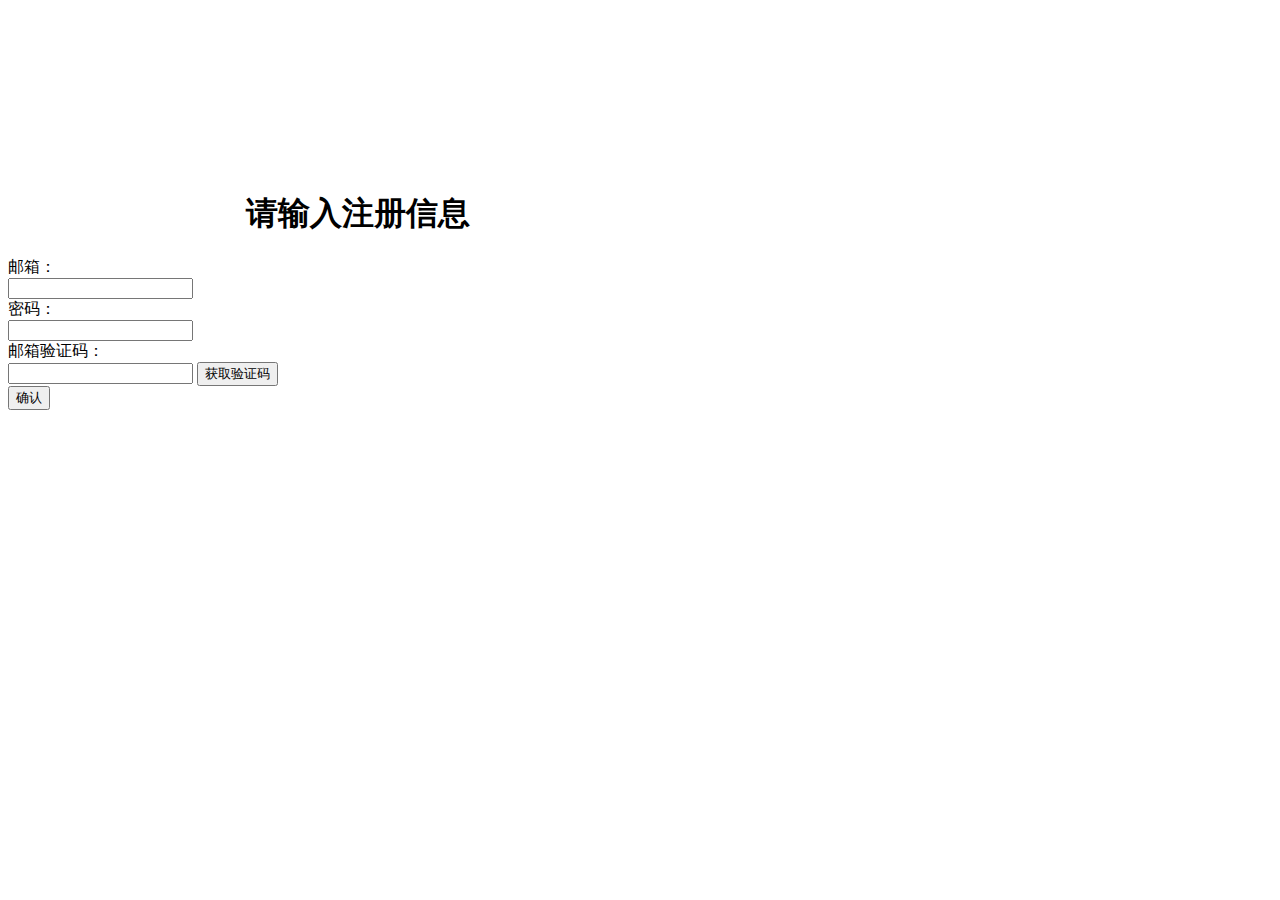
<file: email.html>
<!DOCTYPE html>
<html lang="en">
<head>
    <meta charset="UTF-8">
    <title>注册</title>
    <link rel="stylesheet" href="https://heerey525.github.io/layui-v2.4.3/layui-v2.4.5/css/layui.css">
    <script src="https://heerey525.github.io/layui-v2.4.3/layui-v2.4.5/layui.js"></script>
    <script type="text/javascript" charset="utf-8" src="vueJs/api.js"></script>
</head>
<body style="width: 100%;height: 100%;">
<div style="margin-top: 15%;">
    <div class="layui-main" style="width: 700px;">
        <h1 style="text-align: center">请输入注册信息</h1>
        <form class="layui-form layui-form-pane">
            <div class="layui-form-item">
                <label class="layui-form-label">邮箱：</label>
                <div class="layui-input-block">
                    <input id="email" type="email" name="username" class="layui-input" lay-verify="required"/>
                </div>
            </div>
            <div class="layui-form-item">
                <label class="layui-form-label">密码：</label>
                <div class="layui-input-block">
                    <input id="password" type="password" name="password" class="layui-input" lay-verify="required"/>
                </div>
            </div>
            <div class="layui-form-item">
                <label class="layui-form-label">邮箱验证码：</label>
                <div class="layui-input-block">
                    <input id="checkCode" type="text" name="checkCode" class="layui-input" lay-verify="required"/>
                    <button id="sendCheckCode" type="button" class="layui-btn layui-btn-normal">获取验证码</button>
                </div>
            </div>
            <div class="layui-form-item">
                <div class="layui-input-block">
                    <button class="layui-btn" lay-submit lay-filter="register">确认</button>
                </div>
            </div>
        </form>
    </div>
</div>
<script>
    layui.use("form", function () {
        var form = layui.form;
        var $ = layui.$;

        form.on("submit(register)", function (data) {
            var inputCheckCode = $("#checkCode").val();
            if (inputCheckCode == checkCode) {
                $.ajax({
                    url: "/register",
                    type: "POST",
                    data: data.field,
                    async: false,
                    success: function (text) {
                        if ("ok" == text) {
                            layer.alert("注册成功", function () {
                                window.location.href = "index.html";
                            });
                        } else {
                            layer.alert("注册失败");
                        }
                    }
                });
            } else {
                layer.msg("验证码输入错误");
            }
            return false;
        });

        //验证码
        var checkCode = "";

        $("#sendCheckCode").click(function () {
            var email = $("#email").val();
            if (email == null || email == "") {
                layer.msg("请输入邮箱！！！");
                return;
            }
            var index = layer.open({
                type: 3,
                content: "邮件发送中..."
            });

            $.ajax({
                url: BASE_URL + "/EmailController/getCheckCode?email=" + email,
                type: "get",
                success: function (text) {
                    if (text != null && text != "") {
                        layer.close(index);
                        layer.msg("已发送");
                        checkCode = text;
                        countDown();
                    } else {
                        layer.alert("获取失败，请重新获取")
                    }
                }
            });
        });

        var maxTime = 60;

        function countDown() {
            if (maxTime == 0) {
                checkCode = "";
                $("#sendCheckCode").removeClass("layui-btn-disabled");
                $("#sendCheckCode").removeAttr("disabled")
                $("#sendCheckCode").html("获取验证码");
                maxTime = 60;
            } else {
                $("#sendCheckCode").attr("disabled", "disabled");
                $("#sendCheckCode").addClass("layui-btn-disabled");
                form.render();
                $("#sendCheckCode").html(maxTime + "秒后重新获取");
                maxTime--;
                setTimeout(countDown, 1000);
            }
        }

    });
</script>
</body>
</html>
</file>
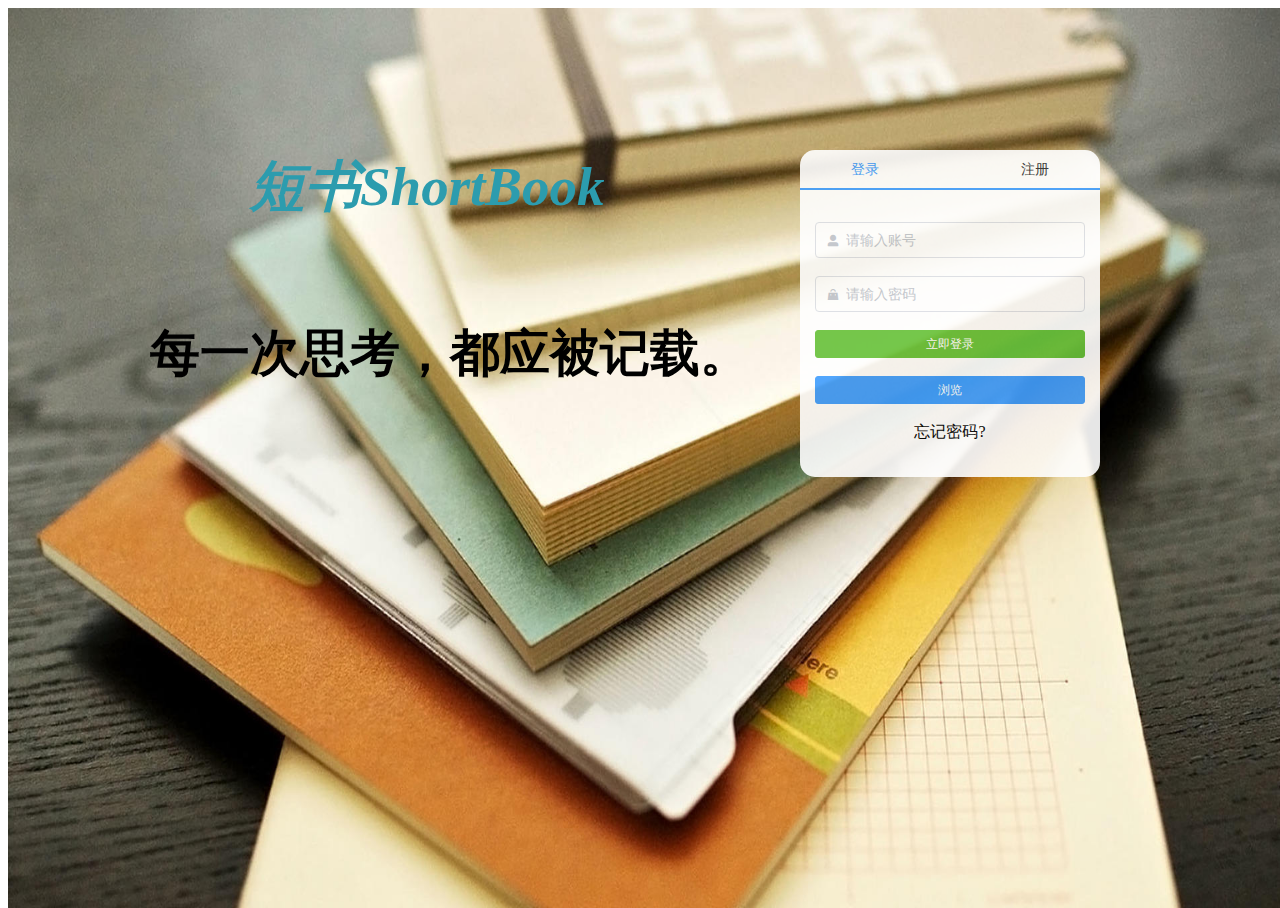
<file: login.html>
<html lang="en">
<head>
    <meta charset="UTF-8">
    <meta name="viewport" content="width=device-width, initial-scale=1.0">
    <meta http-equiv="X-UA-Compatible" content="ie=edge">
    <link rel="stylesheet" href="css/ElementIndex.css">
    <script src="vueJs/vue.js"></script>
    <script src="js/ElementIndex.js"></script>
    <title>登陆</title>
</head>
<body>
<div id="body">
    <div class="background">
        <img src="images/7.jpg" width="100%" height="100%">
    </div>
    <div class="front">
        <el-tabs v-model="activeName" stretch>
            <!--登录页-->
            <el-tab-pane label="登录" name="first">
                <div id="login-coontent">
                    <br>
                    <el-form ref="form" :model="form" label-width="100px">
                        <el-input v-model="form.username" style="width:270px;" size="medium"
                                  placeholder="请输入账号" prefix-icon="el-icon-user-solid"></el-input>
                        <br><br>
                        <el-input v-model="form.password" style="width:270px;" size="medium"
                                  placeholder="请输入密码" show-password prefix-icon="el-icon-s-goods"
                        ></el-input>
                        <br><br>
                        <el-button type="success" size="mini" style="width:270px;" @click="login">立即登录</el-button>
                        <br><br>
                        <el-button type="primary" size="mini" style="width:270px;" @click="routerToIndex()">浏览
                        </el-button>
                        <br><br>
                        <span class="pointerClass" @click="routerToForgetPassword">忘记密码?</span>
                        <br><br>
                    </el-form>
                </div>
            </el-tab-pane>
            <!--注册页-->
            <el-tab-pane label="注册" name="second">
                <div id="register-content">
                    <el-form ref="form" :model="form" label-width="100px">
                        <el-input v-model="TUserInsertParam.name" style="width:270px;" size="medium"
                                  placeholder="请输入账号" prefix-icon="el-icon-user-solid"></el-input>
                        <br><br>
                        <el-input v-model="TUserInsertParam.password" style="width:270px;" size="medium"
                                  placeholder="请输入密码" show-password prefix-icon="el-icon-s-goods"
                        ></el-input>
                        <br><br>
                        <el-input v-model="TUserInsertParam.email" style="width:270px;" size="medium"
                                  placeholder="请输入邮箱" prefix-icon="el-icon-s-goods"
                        ></el-input>
                        <br><br>
                        <el-input style="width:270px;" v-model="checkCode" size="medium"
                                  placeholder="请输入邮箱收到的验证码" prefix-icon="el-icon-s-goods"
                        ></el-input>
                        <br><br>
                        <el-button type="primary" @click="getCheckCode($event)" size="mini" style="width:270px;"
                                   :disabled="flag">
                            {{showOpCode}}
                        </el-button>
                        <br><br>
                        <el-button type="success" size="mini" style="width:270px;" @click="validCheckCode()">立即注册
                        </el-button>
                        <br><br>
                    </el-form>
                </div>
            </el-tab-pane>
        </el-tabs>

    </div>
    <div id="title">短书ShortBook</div>
    <div id="slogan">每一次思考，都应被记载。</div>
</div>
<script src="vueJs/axios.min.js"></script>
<!--<script src="vueJs/data.js"></script>-->
<script src="vueJs/api.js"></script>
<script>
    axios.defaults.withCredentials = true;
    var vue = new Vue({
            el: "#body",
            data: {
                maxTime: 60,
                showOpCode: '获取验证码',
                flag: false,//是否禁用点击
                prefix: '短书ShortBook',//邮箱前缀
                checkCode: null,
                activeName: 'first',
                form: {
                    username: '',
                    password: ''
                },
                /** 存储TUser插入结果*/
                TUserInsertParam: {
                    id: null,
                    name: null,
                    password: null,
                    salt: null,
                    phone: null,
                    email: null,
                    status: null,
                    createTime: null,
                    updateTime: null,
                    deleteFlag: null,
                    approveStatus: 0,
                    blackListUser: 0,
                    logo: null
                }
            },
            methods: {
                glance() {

                },
                login() {
                    let self = this;
                    axios.get(login, {
                        params: {
                            userName: self.form.username,
                            password: self.form.password
                        }
                    }).then(function (res) {
                        let response = res.data;
                        if (response.code == 0) {
                            let content = response.content;
                            if (content == true) {
                                // self.$message({
                                //     type: 'success',
                                //     message: '登陆成功',
                                //     duration: 1000
                                // });
                                self.routerToIndex();
                            } else {
                                self.$message({
                                    type: 'error',
                                    message: '登陆异常:' + response.msg,
                                    duration: 1000
                                });
                            }
                        } else {
                            self.$message({
                                type: 'error',
                                message: '登陆异常:' + response.msg,
                                duration: 3000
                            });
                        }
                    }).catch(
                        function (response) {
                            self.$message({
                                type: 'error',
                                message: '网络异常，请检查服务',
                                duration: 1000
                            })
                        })

                },
                /** 注册 */
                register() {
                    let self = this;


                    let regEmail = /^([a-zA-Z0-9]+[_|\_|\.]?)*[a-zA-Z0-9]+@([a-zA-Z0-9]+[_|\_|\.]?)*[a-zA-Z0-9]+\.[a-zA-Z]{2,3}$/
                    if (!regEmail.test(self.TUserInsertParam.email) || null == self.TUserInsertParam.email) {
                        self.$message({
                            type: 'error',
                            message: '请填写正确的邮箱',
                            center: true
                        })
                        return;
                    }
                    let regName = /^(\w){5,25}$/
                    if (!regName.test(self.TUserInsertParam.name) || null == self.TUserInsertParam.name) {
                        self.$message({
                            type: 'error',
                            message: '请填写正确格式的用户名',
                            center: true
                        })
                        return;
                    }

                    let passwordName = /^(\w){5,25}$/
                    if (!passwordName.test(self.TUserInsertParam.password) || null == self.TUserInsertParam.password) {
                        self.$message({
                            type: 'error',
                            message: '请填写正确格式的密码',
                            center: true
                        })
                        return;
                    }


                    if (self.TUserInsertParam.name == null) {
                        self.$message({
                            type: 'error',
                            message: '请输入账号',
                            duration: 1000
                        });
                        return;
                    }

                    if (self.TUserInsertParam.name == null) {
                        self.$message({
                            type: 'error',
                            message: '请输入密码',
                            duration: 1000
                        });
                        return;
                    }


                    if (self.TUserInsertParam.email == null) {
                        self.$message({
                            type: 'error',
                            message: '请输入邮箱',
                            duration: 1000
                        });
                        return;
                    }

                    self.TUserInsertParam.id = uuid();
                    axios.post(insertTUser, self.TUserInsertParam)
                        .then(function (response) {
                            let data = response.data;
                            console.log(data);
                            if (data.code == 0) {
                                if (data.content == true) {
                                    self.$message({
                                        type: 'success',
                                        message: '注册成功，请登录',
                                        duration: 1000
                                    });
                                    self.routerToLogin();
                                }
                            } else {
                                self.$message({
                                    type: 'error',
                                    message: '注册异常' + data.msg,
                                    duration: 2000
                                });
                            }
                        }).catch(
                        function (response) {
                            self.$message({
                                type: 'error',
                                message: '网络异常，请检查服务',
                                duration: 1000
                            })
                        })
                },
                routerToIndex() {
                    //跳转携带参数
                    window.open(WEBSTROM_BASE_URL + "/index.html?", '_self');
                }
                ,
                routerToLogin() {
                    //跳转携带参数
                    window.open(WEBSTROM_BASE_URL + "/login.html?", '_self');
                }
                ,
                routerToForgetPassword() {
                    //跳转携带参数
                    window.open(WEBSTROM_BASE_URL + "/forgetPassword.html?", '_self');
                }
                ,

                countDown() {
                    let self = this;
                    if (self.maxTime == 0) {
                        self.checkCode = "";
                        self.showOpCode = '获取验证码';
                        self.maxTime = 60;
                        self.flag = false;
                    } else {
                        self.flag = true;
                        self.showOpCode = self.maxTime + "秒后重新获取";
                        console.info(self.showOpCode);
                        self.maxTime--;
                        setTimeout(() => {
                            self.countDown()//这里必须使用 箭头函数！！！
                        }, 1000);
                    }
                }
                ,
                /** 获取验证码 */
                getCheckCode(event) {
                    let self = this;
                    let regEmail = /^([a-zA-Z0-9]+[_|\_|\.]?)*[a-zA-Z0-9]+@([a-zA-Z0-9]+[_|\_|\.]?)*[a-zA-Z0-9]+\.[a-zA-Z]{2,3}$/
                    if (!regEmail.test(self.TUserInsertParam.email) || null == self.TUserInsertParam.email) {
                        self.$message({
                            type: 'error',
                            message: '请填写正确的邮箱',
                            center: true
                        })
                        return;
                    }
                    if (self.TUserInsertParam.email == null) {
                        self.$message({
                            type: 'error',
                            message: '请输入邮箱',
                            duration: 1000
                        });
                        return;
                    }
                    axios.get(getCheckCode, {
                        params: {
                            email: self.TUserInsertParam.email,
                            prefix: self.prefix
                        }
                    }).then(function (res) {
                        let response = res.data;
                        if (response.code == 0) {
                            self.$message({
                                type: 'success',
                                message: '验证码发送成功',
                                duration: 1000
                            });
                            self.countDown();
                        } else {
                            self.$message({
                                type: 'error',
                                message: '验证码发送异常:' + response.msg,
                                duration: 3000
                            });
                        }
                    }).catch(
                        function (response) {
                            self.$message({
                                type: 'error',
                                message: '网络异常，请检查服务',
                                duration: 1000
                            })
                        })

                }
                ,

                /** 获取验证码 */
                validCheckCode() {
                    let self = this;

                    let regEmail = /^([a-zA-Z0-9]+[_|\_|\.]?)*[a-zA-Z0-9]+@([a-zA-Z0-9]+[_|\_|\.]?)*[a-zA-Z0-9]+\.[a-zA-Z]{2,3}$/
                    if (!regEmail.test(self.TUserInsertParam.email) || null == self.TUserInsertParam.email) {
                        self.$message({
                            type: 'error',
                            message: '请填写正确的邮箱',
                            center: true
                        })
                        return;
                    }
                    let regName = /^(\w){5,25}$/
                    if (!regName.test(self.TUserInsertParam.name) || null == self.TUserInsertParam.name) {
                        self.$message({
                            type: 'error',
                            message: '请填写正确格式的用户名',
                            center: true
                        })
                        return;
                    }

                    let passwordName = /^(\w){5,25}$/
                    if (!passwordName.test(self.TUserInsertParam.password) || null == self.TUserInsertParam.password) {
                        self.$message({
                            type: 'error',
                            message: '请填写正确格式的密码',
                            center: true
                        })
                        return;
                    }
                    if (self.checkCode == null) {
                        self.$message({
                            type: 'error',
                            message: '请输入验证码',
                            duration: 1000
                        });
                        return;
                    }
                    axios.get(validCheckCode, {
                        params: {
                            checkCode: self.checkCode,
                        }
                    }).then(function (res) {
                        let response = res.data;
                        if (response.code == 0) {
                            if (response.content == true) {
                                self.register();
                            } else {
                                self.$message({
                                    type: 'error',
                                    message: '验证码错误:' + response.msg,
                                    duration: 3000
                                });
                            }
                        } else {
                            self.$message({
                                type: 'error',
                                message: '验证码错误:' + response.msg,
                                duration: 3000
                            });
                        }
                    }).catch(
                        function (response) {
                            self.$message({
                                type: 'error',
                                message: '网络异常，请检查服务',
                                duration: 1000
                            })
                        })

                }
                ,
            }
        })
    ;


</script>
<style>
    #title {
        z-index: 1;
        font-family: 'Times New Roman', Times, serif;
        font-size: 55px;
        font-style: italic;
        font-weight: bolder;
        color: #2C9CAE;
        text-shadow: white 3px 3px 3px 0;
        position: absolute;
        top: 150px;
        left: 250px;
    }

    #slogan {
        z-index: 1;
        font-family: 楷体;
        font-size: 50px;
        font-weight: bolder;
        color: black;
        position: absolute;
        top: 320px;
        left: 150px;
    }

    .background {
        width: 100%;
        height: 100%; /**宽高100%是为了图片铺满屏幕 */
        z-index: -1;
        position: absolute;
    }

    .front {
        text-align: center;
        z-index: 1;
        width: 300px;
        /*height: 400px;*/
        position: absolute;
        top: 150px;
        left: 800px;
        background-color: white;
        opacity: 0.9;
        filter: alpha(opacity=100);
        border-radius: 15px
    }

    .pointerClass {
        cursor: pointer
    }
</style>
</body>

</html>

​
</file>
<file: css/ElementIndex.css>
@charset "UTF-8";.el-pagination--small .arrow.disabled,.el-table .hidden-columns,.el-table td.is-hidden>*,.el-table th.is-hidden>*,.el-table--hidden{visibility:hidden}.el-input__suffix,.el-tree.is-dragging .el-tree-node__content *{pointer-events:none}.el-dropdown .el-dropdown-selfdefine:focus:active,.el-dropdown .el-dropdown-selfdefine:focus:not(.focusing),.el-message__closeBtn:focus,.el-message__content:focus,.el-popover:focus,.el-popover:focus:active,.el-popover__reference:focus:hover,.el-popover__reference:focus:not(.focusing),.el-rate:active,.el-rate:focus,.el-tooltip:focus:hover,.el-tooltip:focus:not(.focusing),.el-upload-list__item.is-success:active,.el-upload-list__item.is-success:not(.focusing):focus{outline-width:0}@font-face{font-family:element-icons;src:url(fonts/element-icons.woff) format("woff"),url(fonts/element-icons.ttf) format("truetype");font-weight:400;font-display:"auto";font-style:normal}[class*=" el-icon-"],[class^=el-icon-]{font-family:element-icons!important;speak:none;font-style:normal;font-weight:400;font-variant:normal;text-transform:none;line-height:1;vertical-align:baseline;display:inline-block;-webkit-font-smoothing:antialiased;-moz-osx-font-smoothing:grayscale}.el-icon-ice-cream-round:before{content:"\e6a0"}.el-icon-ice-cream-square:before{content:"\e6a3"}.el-icon-lollipop:before{content:"\e6a4"}.el-icon-potato-strips:before{content:"\e6a5"}.el-icon-milk-tea:before{content:"\e6a6"}.el-icon-ice-drink:before{content:"\e6a7"}.el-icon-ice-tea:before{content:"\e6a9"}.el-icon-coffee:before{content:"\e6aa"}.el-icon-orange:before{content:"\e6ab"}.el-icon-pear:before{content:"\e6ac"}.el-icon-apple:before{content:"\e6ad"}.el-icon-cherry:before{content:"\e6ae"}.el-icon-watermelon:before{content:"\e6af"}.el-icon-grape:before{content:"\e6b0"}.el-icon-refrigerator:before{content:"\e6b1"}.el-icon-goblet-square-full:before{content:"\e6b2"}.el-icon-goblet-square:before{content:"\e6b3"}.el-icon-goblet-full:before{content:"\e6b4"}.el-icon-goblet:before{content:"\e6b5"}.el-icon-cold-drink:before{content:"\e6b6"}.el-icon-coffee-cup:before{content:"\e6b8"}.el-icon-water-cup:before{content:"\e6b9"}.el-icon-hot-water:before{content:"\e6ba"}.el-icon-ice-cream:before{content:"\e6bb"}.el-icon-dessert:before{content:"\e6bc"}.el-icon-sugar:before{content:"\e6bd"}.el-icon-tableware:before{content:"\e6be"}.el-icon-burger:before{content:"\e6bf"}.el-icon-knife-fork:before{content:"\e6c1"}.el-icon-fork-spoon:before{content:"\e6c2"}.el-icon-chicken:before{content:"\e6c3"}.el-icon-food:before{content:"\e6c4"}.el-icon-dish-1:before{content:"\e6c5"}.el-icon-dish:before{content:"\e6c6"}.el-icon-moon-night:before{content:"\e6ee"}.el-icon-moon:before{content:"\e6f0"}.el-icon-cloudy-and-sunny:before{content:"\e6f1"}.el-icon-partly-cloudy:before{content:"\e6f2"}.el-icon-cloudy:before{content:"\e6f3"}.el-icon-sunny:before{content:"\e6f6"}.el-icon-sunset:before{content:"\e6f7"}.el-icon-sunrise-1:before{content:"\e6f8"}.el-icon-sunrise:before{content:"\e6f9"}.el-icon-heavy-rain:before{content:"\e6fa"}.el-icon-lightning:before{content:"\e6fb"}.el-icon-light-rain:before{content:"\e6fc"}.el-icon-wind-power:before{content:"\e6fd"}.el-icon-baseball:before{content:"\e712"}.el-icon-soccer:before{content:"\e713"}.el-icon-football:before{content:"\e715"}.el-icon-basketball:before{content:"\e716"}.el-icon-ship:before{content:"\e73f"}.el-icon-truck:before{content:"\e740"}.el-icon-bicycle:before{content:"\e741"}.el-icon-mobile-phone:before{content:"\e6d3"}.el-icon-service:before{content:"\e6d4"}.el-icon-key:before{content:"\e6e2"}.el-icon-unlock:before{content:"\e6e4"}.el-icon-lock:before{content:"\e6e5"}.el-icon-watch:before{content:"\e6fe"}.el-icon-watch-1:before{content:"\e6ff"}.el-icon-timer:before{content:"\e702"}.el-icon-alarm-clock:before{content:"\e703"}.el-icon-map-location:before{content:"\e704"}.el-icon-delete-location:before{content:"\e705"}.el-icon-add-location:before{content:"\e706"}.el-icon-location-information:before{content:"\e707"}.el-icon-location-outline:before{content:"\e708"}.el-icon-location:before{content:"\e79e"}.el-icon-place:before{content:"\e709"}.el-icon-discover:before{content:"\e70a"}.el-icon-first-aid-kit:before{content:"\e70b"}.el-icon-trophy-1:before{content:"\e70c"}.el-icon-trophy:before{content:"\e70d"}.el-icon-medal:before{content:"\e70e"}.el-icon-medal-1:before{content:"\e70f"}.el-icon-stopwatch:before{content:"\e710"}.el-icon-mic:before{content:"\e711"}.el-icon-copy-document:before{content:"\e718"}.el-icon-full-screen:before{content:"\e719"}.el-icon-switch-button:before{content:"\e71b"}.el-icon-aim:before{content:"\e71c"}.el-icon-crop:before{content:"\e71d"}.el-icon-odometer:before{content:"\e71e"}.el-icon-time:before{content:"\e71f"}.el-icon-bangzhu:before{content:"\e724"}.el-icon-close-notification:before{content:"\e726"}.el-icon-microphone:before{content:"\e727"}.el-icon-turn-off-microphone:before{content:"\e728"}.el-icon-position:before{content:"\e729"}.el-icon-postcard:before{content:"\e72a"}.el-icon-message:before{content:"\e72b"}.el-icon-chat-line-square:before{content:"\e72d"}.el-icon-chat-dot-square:before{content:"\e72e"}.el-icon-chat-dot-round:before{content:"\e72f"}.el-icon-chat-square:before{content:"\e730"}.el-icon-chat-line-round:before{content:"\e731"}.el-icon-chat-round:before{content:"\e732"}.el-icon-set-up:before{content:"\e733"}.el-icon-turn-off:before{content:"\e734"}.el-icon-open:before{content:"\e735"}.el-icon-connection:before{content:"\e736"}.el-icon-link:before{content:"\e737"}.el-icon-cpu:before{content:"\e738"}.el-icon-thumb:before{content:"\e739"}.el-icon-female:before{content:"\e73a"}.el-icon-male:before{content:"\e73b"}.el-icon-guide:before{content:"\e73c"}.el-icon-news:before{content:"\e73e"}.el-icon-price-tag:before{content:"\e744"}.el-icon-discount:before{content:"\e745"}.el-icon-wallet:before{content:"\e747"}.el-icon-coin:before{content:"\e748"}.el-icon-money:before{content:"\e749"}.el-icon-bank-card:before{content:"\e74a"}.el-icon-box:before{content:"\e74b"}.el-icon-present:before{content:"\e74c"}.el-icon-sell:before{content:"\e6d5"}.el-icon-sold-out:before{content:"\e6d6"}.el-icon-shopping-bag-2:before{content:"\e74d"}.el-icon-shopping-bag-1:before{content:"\e74e"}.el-icon-shopping-cart-2:before{content:"\e74f"}.el-icon-shopping-cart-1:before{content:"\e750"}.el-icon-shopping-cart-full:before{content:"\e751"}.el-icon-smoking:before{content:"\e752"}.el-icon-no-smoking:before{content:"\e753"}.el-icon-house:before{content:"\e754"}.el-icon-table-lamp:before{content:"\e755"}.el-icon-school:before{content:"\e756"}.el-icon-office-building:before{content:"\e757"}.el-icon-toilet-paper:before{content:"\e758"}.el-icon-notebook-2:before{content:"\e759"}.el-icon-notebook-1:before{content:"\e75a"}.el-icon-files:before{content:"\e75b"}.el-icon-collection:before{content:"\e75c"}.el-icon-receiving:before{content:"\e75d"}.el-icon-suitcase-1:before{content:"\e760"}.el-icon-suitcase:before{content:"\e761"}.el-icon-film:before{content:"\e763"}.el-icon-collection-tag:before{content:"\e765"}.el-icon-data-analysis:before{content:"\e766"}.el-icon-pie-chart:before{content:"\e767"}.el-icon-data-board:before{content:"\e768"}.el-icon-data-line:before{content:"\e76d"}.el-icon-reading:before{content:"\e769"}.el-icon-magic-stick:before{content:"\e76a"}.el-icon-coordinate:before{content:"\e76b"}.el-icon-mouse:before{content:"\e76c"}.el-icon-brush:before{content:"\e76e"}.el-icon-headset:before{content:"\e76f"}.el-icon-umbrella:before{content:"\e770"}.el-icon-scissors:before{content:"\e771"}.el-icon-mobile:before{content:"\e773"}.el-icon-attract:before{content:"\e774"}.el-icon-monitor:before{content:"\e775"}.el-icon-search:before{content:"\e778"}.el-icon-takeaway-box:before{content:"\e77a"}.el-icon-paperclip:before{content:"\e77d"}.el-icon-printer:before{content:"\e77e"}.el-icon-document-add:before{content:"\e782"}.el-icon-document:before{content:"\e785"}.el-icon-document-checked:before{content:"\e786"}.el-icon-document-copy:before{content:"\e787"}.el-icon-document-delete:before{content:"\e788"}.el-icon-document-remove:before{content:"\e789"}.el-icon-tickets:before{content:"\e78b"}.el-icon-folder-checked:before{content:"\e77f"}.el-icon-folder-delete:before{content:"\e780"}.el-icon-folder-remove:before{content:"\e781"}.el-icon-folder-add:before{content:"\e783"}.el-icon-folder-opened:before{content:"\e784"}.el-icon-folder:before{content:"\e78a"}.el-icon-edit-outline:before{content:"\e764"}.el-icon-edit:before{content:"\e78c"}.el-icon-date:before{content:"\e78e"}.el-icon-c-scale-to-original:before{content:"\e7c6"}.el-icon-view:before{content:"\e6ce"}.el-icon-loading:before{content:"\e6cf"}.el-icon-rank:before{content:"\e6d1"}.el-icon-sort-down:before{content:"\e7c4"}.el-icon-sort-up:before{content:"\e7c5"}.el-icon-sort:before{content:"\e6d2"}.el-icon-finished:before{content:"\e6cd"}.el-icon-refresh-left:before{content:"\e6c7"}.el-icon-refresh-right:before{content:"\e6c8"}.el-icon-refresh:before{content:"\e6d0"}.el-icon-video-play:before{content:"\e7c0"}.el-icon-video-pause:before{content:"\e7c1"}.el-icon-d-arrow-right:before{content:"\e6dc"}.el-icon-d-arrow-left:before{content:"\e6dd"}.el-icon-arrow-up:before{content:"\e6e1"}.el-icon-arrow-down:before{content:"\e6df"}.el-icon-arrow-right:before{content:"\e6e0"}.el-icon-arrow-left:before{content:"\e6de"}.el-icon-top-right:before{content:"\e6e7"}.el-icon-top-left:before{content:"\e6e8"}.el-icon-top:before{content:"\e6e6"}.el-icon-bottom:before{content:"\e6eb"}.el-icon-right:before{content:"\e6e9"}.el-icon-back:before{content:"\e6ea"}.el-icon-bottom-right:before{content:"\e6ec"}.el-icon-bottom-left:before{content:"\e6ed"}.el-icon-caret-top:before{content:"\e78f"}.el-icon-caret-bottom:before{content:"\e790"}.el-icon-caret-right:before{content:"\e791"}.el-icon-caret-left:before{content:"\e792"}.el-icon-d-caret:before{content:"\e79a"}.el-icon-share:before{content:"\e793"}.el-icon-menu:before{content:"\e798"}.el-icon-s-grid:before{content:"\e7a6"}.el-icon-s-check:before{content:"\e7a7"}.el-icon-s-data:before{content:"\e7a8"}.el-icon-s-opportunity:before{content:"\e7aa"}.el-icon-s-custom:before{content:"\e7ab"}.el-icon-s-claim:before{content:"\e7ad"}.el-icon-s-finance:before{content:"\e7ae"}.el-icon-s-comment:before{content:"\e7af"}.el-icon-s-flag:before{content:"\e7b0"}.el-icon-s-marketing:before{content:"\e7b1"}.el-icon-s-shop:before{content:"\e7b4"}.el-icon-s-open:before{content:"\e7b5"}.el-icon-s-management:before{content:"\e7b6"}.el-icon-s-ticket:before{content:"\e7b7"}.el-icon-s-release:before{content:"\e7b8"}.el-icon-s-home:before{content:"\e7b9"}.el-icon-s-promotion:before{content:"\e7ba"}.el-icon-s-operation:before{content:"\e7bb"}.el-icon-s-unfold:before{content:"\e7bc"}.el-icon-s-fold:before{content:"\e7a9"}.el-icon-s-platform:before{content:"\e7bd"}.el-icon-s-order:before{content:"\e7be"}.el-icon-s-cooperation:before{content:"\e7bf"}.el-icon-bell:before{content:"\e725"}.el-icon-message-solid:before{content:"\e799"}.el-icon-video-camera:before{content:"\e772"}.el-icon-video-camera-solid:before{content:"\e796"}.el-icon-camera:before{content:"\e779"}.el-icon-camera-solid:before{content:"\e79b"}.el-icon-download:before{content:"\e77c"}.el-icon-upload2:before{content:"\e77b"}.el-icon-upload:before{content:"\e7c3"}.el-icon-picture-outline-round:before{content:"\e75f"}.el-icon-picture-outline:before{content:"\e75e"}.el-icon-picture:before{content:"\e79f"}.el-icon-close:before{content:"\e6db"}.el-icon-check:before{content:"\e6da"}.el-icon-plus:before{content:"\e6d9"}.el-icon-minus:before{content:"\e6d8"}.el-icon-help:before{content:"\e73d"}.el-icon-s-help:before{content:"\e7b3"}.el-icon-circle-close:before{content:"\e78d"}.el-icon-circle-check:before{content:"\e720"}.el-icon-circle-plus-outline:before{content:"\e723"}.el-icon-remove-outline:before{content:"\e722"}.el-icon-zoom-out:before{content:"\e776"}.el-icon-zoom-in:before{content:"\e777"}.el-icon-error:before{content:"\e79d"}.el-icon-success:before{content:"\e79c"}.el-icon-circle-plus:before{content:"\e7a0"}.el-icon-remove:before{content:"\e7a2"}.el-icon-info:before{content:"\e7a1"}.el-icon-question:before{content:"\e7a4"}.el-icon-warning-outline:before{content:"\e6c9"}.el-icon-warning:before{content:"\e7a3"}.el-icon-goods:before{content:"\e7c2"}.el-icon-s-goods:before{content:"\e7b2"}.el-icon-star-off:before{content:"\e717"}.el-icon-star-on:before{content:"\e797"}.el-icon-more-outline:before{content:"\e6cc"}.el-icon-more:before{content:"\e794"}.el-icon-phone-outline:before{content:"\e6cb"}.el-icon-phone:before{content:"\e795"}.el-icon-user:before{content:"\e6e3"}.el-icon-user-solid:before{content:"\e7a5"}.el-icon-setting:before{content:"\e6ca"}.el-icon-s-tools:before{content:"\e7ac"}.el-icon-delete:before{content:"\e6d7"}.el-icon-delete-solid:before{content:"\e7c9"}.el-icon-eleme:before{content:"\e7c7"}.el-icon-platform-eleme:before{content:"\e7ca"}.el-icon-loading{-webkit-animation:rotating 2s linear infinite;animation:rotating 2s linear infinite}.el-icon--right{margin-left:5px}.el-icon--left{margin-right:5px}@-webkit-keyframes rotating{0%{-webkit-transform:rotateZ(0);transform:rotateZ(0)}100%{-webkit-transform:rotateZ(360deg);transform:rotateZ(360deg)}}@keyframes rotating{0%{-webkit-transform:rotateZ(0);transform:rotateZ(0)}100%{-webkit-transform:rotateZ(360deg);transform:rotateZ(360deg)}}.el-pagination{white-space:nowrap;padding:2px 5px;color:#303133;font-weight:700}.el-pagination::after,.el-pagination::before{display:table;content:""}.el-pagination::after{clear:both}.el-pagination button,.el-pagination span:not([class*=suffix]){display:inline-block;font-size:13px;min-width:35.5px;height:28px;line-height:28px;vertical-align:top;-webkit-box-sizing:border-box;box-sizing:border-box}.el-pagination .el-input__inner{text-align:center;-moz-appearance:textfield;line-height:normal}.el-pagination .el-input__suffix{right:0;-webkit-transform:scale(.8);transform:scale(.8)}.el-pagination .el-select .el-input{width:100px;margin:0 5px}.el-pagination .el-select .el-input .el-input__inner{padding-right:25px;border-radius:3px}.el-pagination button{border:none;padding:0 6px;background:0 0}.el-pagination button:focus{outline:0}.el-pagination button:hover{color:#409EFF}.el-pagination button:disabled{color:#C0C4CC;background-color:#FFF;cursor:not-allowed}.el-pagination .btn-next,.el-pagination .btn-prev{background:center center no-repeat #FFF;background-size:16px;cursor:pointer;margin:0;color:#303133}.el-pagination .btn-next .el-icon,.el-pagination .btn-prev .el-icon{display:block;font-size:12px;font-weight:700}.el-pagination .btn-prev{padding-right:12px}.el-pagination .btn-next{padding-left:12px}.el-pagination .el-pager li.disabled{color:#C0C4CC;cursor:not-allowed}.el-pager li,.el-pager li.btn-quicknext:hover,.el-pager li.btn-quickprev:hover{cursor:pointer}.el-pagination--small .btn-next,.el-pagination--small .btn-prev,.el-pagination--small .el-pager li,.el-pagination--small .el-pager li.btn-quicknext,.el-pagination--small .el-pager li.btn-quickprev,.el-pagination--small .el-pager li:last-child{border-color:transparent;font-size:12px;line-height:22px;height:22px;min-width:22px}.el-pagination--small .more::before,.el-pagination--small li.more::before{line-height:24px}.el-pagination--small button,.el-pagination--small span:not([class*=suffix]){height:22px;line-height:22px}.el-pagination--small .el-pagination__editor,.el-pagination--small .el-pagination__editor.el-input .el-input__inner{height:22px}.el-pagination__sizes{margin:0 10px 0 0;font-weight:400;color:#606266}.el-pagination__sizes .el-input .el-input__inner{font-size:13px;padding-left:8px}.el-pagination__sizes .el-input .el-input__inner:hover{border-color:#409EFF}.el-pagination__total{margin-right:10px;font-weight:400;color:#606266}.el-pagination__jump{margin-left:24px;font-weight:400;color:#606266}.el-pagination__jump .el-input__inner{padding:0 3px}.el-pagination__rightwrapper{float:right}.el-pagination__editor{line-height:18px;padding:0 2px;height:28px;text-align:center;margin:0 2px;-webkit-box-sizing:border-box;box-sizing:border-box;border-radius:3px}.el-pager,.el-pagination.is-background .btn-next,.el-pagination.is-background .btn-prev{padding:0}.el-pagination__editor.el-input{width:50px}.el-pagination__editor.el-input .el-input__inner{height:28px}.el-pagination__editor .el-input__inner::-webkit-inner-spin-button,.el-pagination__editor .el-input__inner::-webkit-outer-spin-button{-webkit-appearance:none;margin:0}.el-pagination.is-background .btn-next,.el-pagination.is-background .btn-prev,.el-pagination.is-background .el-pager li{margin:0 5px;background-color:#f4f4f5;color:#606266;min-width:30px;border-radius:2px}.el-pagination.is-background .btn-next.disabled,.el-pagination.is-background .btn-next:disabled,.el-pagination.is-background .btn-prev.disabled,.el-pagination.is-background .btn-prev:disabled,.el-pagination.is-background .el-pager li.disabled{color:#C0C4CC}.el-pagination.is-background .el-pager li:not(.disabled):hover{color:#409EFF}.el-pagination.is-background .el-pager li:not(.disabled).active{background-color:#409EFF;color:#FFF}.el-dialog,.el-pager li{background:#FFF;-webkit-box-sizing:border-box}.el-pagination.is-background.el-pagination--small .btn-next,.el-pagination.is-background.el-pagination--small .btn-prev,.el-pagination.is-background.el-pagination--small .el-pager li{margin:0 3px;min-width:22px}.el-pager,.el-pager li{vertical-align:top;margin:0;display:inline-block}.el-pager{-webkit-user-select:none;-moz-user-select:none;-ms-user-select:none;user-select:none;list-style:none;font-size:0}.el-date-table,.el-table th{-webkit-user-select:none;-moz-user-select:none}.el-pager .more::before{line-height:30px}.el-pager li{padding:0 4px;font-size:13px;min-width:35.5px;height:28px;line-height:28px;box-sizing:border-box;text-align:center}.el-menu--collapse .el-menu .el-submenu,.el-menu--popup{min-width:200px}.el-pager li.btn-quicknext,.el-pager li.btn-quickprev{line-height:28px;color:#303133}.el-pager li.btn-quicknext.disabled,.el-pager li.btn-quickprev.disabled{color:#C0C4CC}.el-pager li.active+li{border-left:0}.el-pager li:hover{color:#409EFF}.el-pager li.active{color:#409EFF;cursor:default}@-webkit-keyframes v-modal-in{0%{opacity:0}}@-webkit-keyframes v-modal-out{100%{opacity:0}}.el-dialog{position:relative;margin:0 auto 50px;border-radius:2px;-webkit-box-shadow:0 1px 3px rgba(0,0,0,.3);box-shadow:0 1px 3px rgba(0,0,0,.3);box-sizing:border-box;width:50%}.el-dialog.is-fullscreen{width:100%;margin-top:0;margin-bottom:0;height:100%;overflow:auto}.el-dialog__wrapper{position:fixed;top:0;right:0;bottom:0;left:0;overflow:auto;margin:0}.el-dialog__header{padding:20px 20px 10px}.el-dialog__headerbtn{position:absolute;top:20px;right:20px;padding:0;background:0 0;border:none;outline:0;cursor:pointer;font-size:16px}.el-dialog__headerbtn .el-dialog__close{color:#909399}.el-dialog__headerbtn:focus .el-dialog__close,.el-dialog__headerbtn:hover .el-dialog__close{color:#409EFF}.el-dialog__title{line-height:24px;font-size:18px;color:#303133}.el-dialog__body{padding:30px 20px;color:#606266;font-size:14px;word-break:break-all}.el-dialog__footer{padding:10px 20px 20px;text-align:right;-webkit-box-sizing:border-box;box-sizing:border-box}.el-dialog--center{text-align:center}.el-dialog--center .el-dialog__body{text-align:initial;padding:25px 25px 30px}.el-dialog--center .el-dialog__footer{text-align:inherit}.dialog-fade-enter-active{-webkit-animation:dialog-fade-in .3s;animation:dialog-fade-in .3s}.dialog-fade-leave-active{-webkit-animation:dialog-fade-out .3s;animation:dialog-fade-out .3s}@-webkit-keyframes dialog-fade-in{0%{-webkit-transform:translate3d(0,-20px,0);transform:translate3d(0,-20px,0);opacity:0}100%{-webkit-transform:translate3d(0,0,0);transform:translate3d(0,0,0);opacity:1}}@keyframes dialog-fade-in{0%{-webkit-transform:translate3d(0,-20px,0);transform:translate3d(0,-20px,0);opacity:0}100%{-webkit-transform:translate3d(0,0,0);transform:translate3d(0,0,0);opacity:1}}@-webkit-keyframes dialog-fade-out{0%{-webkit-transform:translate3d(0,0,0);transform:translate3d(0,0,0);opacity:1}100%{-webkit-transform:translate3d(0,-20px,0);transform:translate3d(0,-20px,0);opacity:0}}@keyframes dialog-fade-out{0%{-webkit-transform:translate3d(0,0,0);transform:translate3d(0,0,0);opacity:1}100%{-webkit-transform:translate3d(0,-20px,0);transform:translate3d(0,-20px,0);opacity:0}}.el-autocomplete{position:relative;display:inline-block}.el-autocomplete-suggestion{margin:5px 0;-webkit-box-shadow:0 2px 12px 0 rgba(0,0,0,.1);box-shadow:0 2px 12px 0 rgba(0,0,0,.1);border-radius:4px;border:1px solid #E4E7ED;-webkit-box-sizing:border-box;box-sizing:border-box;background-color:#FFF}.el-dropdown-menu,.el-menu--collapse .el-submenu .el-menu{z-index:10;-webkit-box-shadow:0 2px 12px 0 rgba(0,0,0,.1)}.el-autocomplete-suggestion__wrap{max-height:280px;padding:10px 0;-webkit-box-sizing:border-box;box-sizing:border-box}.el-autocomplete-suggestion__list{margin:0;padding:0}.el-autocomplete-suggestion li{padding:0 20px;margin:0;line-height:34px;cursor:pointer;color:#606266;font-size:14px;list-style:none;white-space:nowrap;overflow:hidden;text-overflow:ellipsis}.el-autocomplete-suggestion li.highlighted,.el-autocomplete-suggestion li:hover{background-color:#F5F7FA}.el-autocomplete-suggestion li.divider{margin-top:6px;border-top:1px solid #000}.el-autocomplete-suggestion li.divider:last-child{margin-bottom:-6px}.el-autocomplete-suggestion.is-loading li{text-align:center;height:100px;line-height:100px;font-size:20px;color:#999}.el-autocomplete-suggestion.is-loading li::after{display:inline-block;content:"";height:100%;vertical-align:middle}.el-autocomplete-suggestion.is-loading li:hover{background-color:#FFF}.el-autocomplete-suggestion.is-loading .el-icon-loading{vertical-align:middle}.el-dropdown{display:inline-block;position:relative;color:#606266;font-size:14px}.el-dropdown .el-button-group{display:block}.el-dropdown .el-button-group .el-button{float:none}.el-dropdown .el-dropdown__caret-button{padding-left:5px;padding-right:5px;position:relative;border-left:none}.el-dropdown .el-dropdown__caret-button::before{content:'';position:absolute;display:block;width:1px;top:5px;bottom:5px;left:0;background:rgba(255,255,255,.5)}.el-dropdown .el-dropdown__caret-button.el-button--default::before{background:rgba(220,223,230,.5)}.el-dropdown .el-dropdown__caret-button:hover::before{top:0;bottom:0}.el-dropdown .el-dropdown__caret-button .el-dropdown__icon{padding-left:0}.el-dropdown__icon{font-size:12px;margin:0 3px}.el-dropdown-menu{position:absolute;top:0;left:0;padding:10px 0;margin:5px 0;background-color:#FFF;border:1px solid #EBEEF5;border-radius:4px;box-shadow:0 2px 12px 0 rgba(0,0,0,.1)}.el-dropdown-menu__item{list-style:none;line-height:36px;padding:0 20px;margin:0;font-size:14px;color:#606266;cursor:pointer;outline:0}.el-dropdown-menu__item:focus,.el-dropdown-menu__item:not(.is-disabled):hover{background-color:#ecf5ff;color:#66b1ff}.el-dropdown-menu__item i{margin-right:5px}.el-dropdown-menu__item--divided{position:relative;margin-top:6px;border-top:1px solid #EBEEF5}.el-dropdown-menu__item--divided:before{content:'';height:6px;display:block;margin:0 -20px;background-color:#FFF}.el-dropdown-menu__item.is-disabled{cursor:default;color:#bbb;pointer-events:none}.el-dropdown-menu--medium{padding:6px 0}.el-dropdown-menu--medium .el-dropdown-menu__item{line-height:30px;padding:0 17px;font-size:14px}.el-dropdown-menu--medium .el-dropdown-menu__item.el-dropdown-menu__item--divided{margin-top:6px}.el-dropdown-menu--medium .el-dropdown-menu__item.el-dropdown-menu__item--divided:before{height:6px;margin:0 -17px}.el-dropdown-menu--small{padding:6px 0}.el-dropdown-menu--small .el-dropdown-menu__item{line-height:27px;padding:0 15px;font-size:13px}.el-dropdown-menu--small .el-dropdown-menu__item.el-dropdown-menu__item--divided{margin-top:4px}.el-dropdown-menu--small .el-dropdown-menu__item.el-dropdown-menu__item--divided:before{height:4px;margin:0 -15px}.el-dropdown-menu--mini{padding:3px 0}.el-dropdown-menu--mini .el-dropdown-menu__item{line-height:24px;padding:0 10px;font-size:12px}.el-dropdown-menu--mini .el-dropdown-menu__item.el-dropdown-menu__item--divided{margin-top:3px}.el-dropdown-menu--mini .el-dropdown-menu__item.el-dropdown-menu__item--divided:before{height:3px;margin:0 -10px}.el-menu{border-right:solid 1px #e6e6e6;list-style:none;position:relative;margin:0;padding-left:0;background-color:#FFF}.el-menu--horizontal>.el-menu-item:not(.is-disabled):focus,.el-menu--horizontal>.el-menu-item:not(.is-disabled):hover,.el-menu--horizontal>.el-submenu .el-submenu__title:hover{background-color:#fff}.el-menu::after,.el-menu::before{display:table;content:""}.el-menu::after{clear:both}.el-menu.el-menu--horizontal{border-bottom:solid 1px #e6e6e6}.el-menu--horizontal{border-right:none}.el-menu--horizontal>.el-menu-item{float:left;height:60px;line-height:60px;margin:0;border-bottom:2px solid transparent;color:#909399}.el-menu--horizontal>.el-menu-item a,.el-menu--horizontal>.el-menu-item a:hover{color:inherit}.el-menu--horizontal>.el-submenu{float:left}.el-menu--horizontal>.el-submenu:focus,.el-menu--horizontal>.el-submenu:hover{outline:0}.el-menu--horizontal>.el-submenu:focus .el-submenu__title,.el-menu--horizontal>.el-submenu:hover .el-submenu__title{color:#303133}.el-menu--horizontal>.el-submenu.is-active .el-submenu__title{border-bottom:2px solid #409EFF;color:#303133}.el-menu--horizontal>.el-submenu .el-submenu__title{height:60px;line-height:60px;border-bottom:2px solid transparent;color:#909399}.el-menu--horizontal>.el-submenu .el-submenu__icon-arrow{position:static;vertical-align:middle;margin-left:8px;margin-top:-3px}.el-menu--horizontal .el-menu .el-menu-item,.el-menu--horizontal .el-menu .el-submenu__title{background-color:#FFF;float:none;height:36px;line-height:36px;padding:0 10px;color:#909399}.el-menu--horizontal .el-menu .el-menu-item.is-active,.el-menu--horizontal .el-menu .el-submenu.is-active>.el-submenu__title{color:#303133}.el-menu--horizontal .el-menu-item:not(.is-disabled):focus,.el-menu--horizontal .el-menu-item:not(.is-disabled):hover{outline:0;color:#303133}.el-menu--horizontal>.el-menu-item.is-active{border-bottom:2px solid #409EFF;color:#303133}.el-menu--collapse{width:64px}.el-menu--collapse>.el-menu-item [class^=el-icon-],.el-menu--collapse>.el-submenu>.el-submenu__title [class^=el-icon-]{margin:0;vertical-align:middle;width:24px;text-align:center}.el-menu--collapse>.el-menu-item .el-submenu__icon-arrow,.el-menu--collapse>.el-submenu>.el-submenu__title .el-submenu__icon-arrow{display:none}.el-menu--collapse>.el-menu-item span,.el-menu--collapse>.el-submenu>.el-submenu__title span{height:0;width:0;overflow:hidden;visibility:hidden;display:inline-block}.el-menu--collapse>.el-menu-item.is-active i{color:inherit}.el-menu--collapse .el-submenu{position:relative}.el-menu--collapse .el-submenu .el-menu{position:absolute;margin-left:5px;top:0;left:100%;border:1px solid #E4E7ED;border-radius:2px;box-shadow:0 2px 12px 0 rgba(0,0,0,.1)}.el-menu-item,.el-submenu__title{height:56px;line-height:56px;position:relative;-webkit-box-sizing:border-box;white-space:nowrap;list-style:none}.el-menu--collapse .el-submenu.is-opened>.el-submenu__title .el-submenu__icon-arrow{-webkit-transform:none;transform:none}.el-menu--popup{z-index:100;border:none;padding:5px 0;border-radius:2px;-webkit-box-shadow:0 2px 12px 0 rgba(0,0,0,.1);box-shadow:0 2px 12px 0 rgba(0,0,0,.1)}.el-menu--popup-bottom-start{margin-top:5px}.el-menu--popup-right-start{margin-left:5px;margin-right:5px}.el-menu-item{font-size:14px;color:#303133;padding:0 20px;cursor:pointer;-webkit-transition:border-color .3s,background-color .3s,color .3s;transition:border-color .3s,background-color .3s,color .3s;box-sizing:border-box}.el-menu-item *{vertical-align:middle}.el-menu-item i{color:#909399}.el-menu-item:focus,.el-menu-item:hover{outline:0;background-color:#ecf5ff}.el-menu-item.is-disabled{opacity:.25;cursor:not-allowed;background:0 0!important}.el-menu-item [class^=el-icon-]{margin-right:5px;width:24px;text-align:center;font-size:18px;vertical-align:middle}.el-menu-item.is-active{color:#409EFF}.el-menu-item.is-active i{color:inherit}.el-submenu{list-style:none;margin:0;padding-left:0}.el-submenu__title{font-size:14px;color:#303133;padding:0 20px;cursor:pointer;-webkit-transition:border-color .3s,background-color .3s,color .3s;transition:border-color .3s,background-color .3s,color .3s;box-sizing:border-box}.el-submenu__title *{vertical-align:middle}.el-submenu__title i{color:#909399}.el-submenu__title:focus,.el-submenu__title:hover{outline:0;background-color:#ecf5ff}.el-submenu__title.is-disabled{opacity:.25;cursor:not-allowed;background:0 0!important}.el-submenu__title:hover{background-color:#ecf5ff}.el-submenu .el-menu{border:none}.el-submenu .el-menu-item{height:50px;line-height:50px;padding:0 45px;min-width:200px}.el-submenu__icon-arrow{position:absolute;top:50%;right:20px;margin-top:-7px;-webkit-transition:-webkit-transform .3s;transition:-webkit-transform .3s;transition:transform .3s;transition:transform .3s,-webkit-transform .3s;font-size:12px}.el-submenu.is-active .el-submenu__title{border-bottom-color:#409EFF}.el-submenu.is-opened>.el-submenu__title .el-submenu__icon-arrow{-webkit-transform:rotateZ(180deg);transform:rotateZ(180deg)}.el-submenu.is-disabled .el-menu-item,.el-submenu.is-disabled .el-submenu__title{opacity:.25;cursor:not-allowed;background:0 0!important}.el-submenu [class^=el-icon-]{vertical-align:middle;margin-right:5px;width:24px;text-align:center;font-size:18px}.el-menu-item-group>ul{padding:0}.el-menu-item-group__title{padding:7px 0 7px 20px;line-height:normal;font-size:12px;color:#909399}.el-radio-button__inner,.el-radio-group{display:inline-block;line-height:1;vertical-align:middle}.horizontal-collapse-transition .el-submenu__title .el-submenu__icon-arrow{-webkit-transition:.2s;transition:.2s;opacity:0}.el-radio-group{font-size:0}.el-radio-button{position:relative;display:inline-block;outline:0}.el-radio-button__inner{white-space:nowrap;background:#FFF;border:1px solid #DCDFE6;font-weight:500;border-left:0;color:#606266;-webkit-appearance:none;text-align:center;-webkit-box-sizing:border-box;box-sizing:border-box;outline:0;margin:0;position:relative;cursor:pointer;-webkit-transition:all .3s cubic-bezier(.645,.045,.355,1);transition:all .3s cubic-bezier(.645,.045,.355,1);padding:12px 20px;font-size:14px;border-radius:0}.el-radio-button__inner.is-round{padding:12px 20px}.el-radio-button__inner:hover{color:#409EFF}.el-radio-button__inner [class*=el-icon-]{line-height:.9}.el-radio-button__inner [class*=el-icon-]+span{margin-left:5px}.el-radio-button:first-child .el-radio-button__inner{border-left:1px solid #DCDFE6;border-radius:4px 0 0 4px;-webkit-box-shadow:none!important;box-shadow:none!important}.el-radio-button__orig-radio{opacity:0;outline:0;position:absolute;z-index:-1}.el-radio-button__orig-radio:checked+.el-radio-button__inner{color:#FFF;background-color:#409EFF;border-color:#409EFF;-webkit-box-shadow:-1px 0 0 0 #409EFF;box-shadow:-1px 0 0 0 #409EFF}.el-radio-button__orig-radio:disabled+.el-radio-button__inner{color:#C0C4CC;cursor:not-allowed;background-image:none;background-color:#FFF;border-color:#EBEEF5;-webkit-box-shadow:none;box-shadow:none}.el-radio-button__orig-radio:disabled:checked+.el-radio-button__inner{background-color:#F2F6FC}.el-radio-button:last-child .el-radio-button__inner{border-radius:0 4px 4px 0}.el-popover,.el-radio-button:first-child:last-child .el-radio-button__inner{border-radius:4px}.el-radio-button--medium .el-radio-button__inner{padding:10px 20px;font-size:14px;border-radius:0}.el-radio-button--medium .el-radio-button__inner.is-round{padding:10px 20px}.el-radio-button--small .el-radio-button__inner{padding:9px 15px;font-size:12px;border-radius:0}.el-radio-button--small .el-radio-button__inner.is-round{padding:9px 15px}.el-radio-button--mini .el-radio-button__inner{padding:7px 15px;font-size:12px;border-radius:0}.el-radio-button--mini .el-radio-button__inner.is-round{padding:7px 15px}.el-radio-button:focus:not(.is-focus):not(:active):not(.is-disabled){-webkit-box-shadow:0 0 2px 2px #409EFF;box-shadow:0 0 2px 2px #409EFF}.el-switch{display:-webkit-inline-box;display:-ms-inline-flexbox;display:inline-flex;-webkit-box-align:center;-ms-flex-align:center;align-items:center;position:relative;font-size:14px;line-height:20px;height:20px;vertical-align:middle}.el-switch__core,.el-switch__label{display:inline-block;cursor:pointer}.el-switch.is-disabled .el-switch__core,.el-switch.is-disabled .el-switch__label{cursor:not-allowed}.el-switch__label{-webkit-transition:.2s;transition:.2s;height:20px;font-size:14px;font-weight:500;vertical-align:middle;color:#303133}.el-switch__label.is-active{color:#409EFF}.el-switch__label--left{margin-right:10px}.el-switch__label--right{margin-left:10px}.el-switch__label *{line-height:1;font-size:14px;display:inline-block}.el-switch__input{position:absolute;width:0;height:0;opacity:0;margin:0}.el-switch__core{margin:0;position:relative;width:40px;height:20px;border:1px solid #DCDFE6;outline:0;border-radius:10px;-webkit-box-sizing:border-box;box-sizing:border-box;background:#DCDFE6;-webkit-transition:border-color .3s,background-color .3s;transition:border-color .3s,background-color .3s;vertical-align:middle}.el-switch__core:after{content:"";position:absolute;top:1px;left:1px;border-radius:100%;-webkit-transition:all .3s;transition:all .3s;width:16px;height:16px;background-color:#FFF}.el-switch.is-checked .el-switch__core{border-color:#409EFF;background-color:#409EFF}.el-switch.is-checked .el-switch__core::after{left:100%;margin-left:-17px}.el-switch.is-disabled{opacity:.6}.el-switch--wide .el-switch__label.el-switch__label--left span{left:10px}.el-switch--wide .el-switch__label.el-switch__label--right span{right:10px}.el-switch .label-fade-enter,.el-switch .label-fade-leave-active{opacity:0}.el-select-dropdown{position:absolute;z-index:1001;border:1px solid #E4E7ED;border-radius:4px;background-color:#FFF;-webkit-box-shadow:0 2px 12px 0 rgba(0,0,0,.1);box-shadow:0 2px 12px 0 rgba(0,0,0,.1);-webkit-box-sizing:border-box;box-sizing:border-box;margin:5px 0}.el-select-dropdown.is-multiple .el-select-dropdown__item.selected{color:#409EFF;background-color:#FFF}.el-select-dropdown.is-multiple .el-select-dropdown__item.selected.hover{background-color:#F5F7FA}.el-select-dropdown.is-multiple .el-select-dropdown__item.selected::after{position:absolute;right:20px;font-family:element-icons;content:"\e6da";font-size:12px;font-weight:700;-webkit-font-smoothing:antialiased;-moz-osx-font-smoothing:grayscale}.el-select-dropdown .el-scrollbar.is-empty .el-select-dropdown__list{padding:0}.el-select-dropdown__empty{padding:10px 0;margin:0;text-align:center;color:#999;font-size:14px}.el-select-dropdown__wrap{max-height:274px}.el-select-dropdown__list{list-style:none;padding:6px 0;margin:0;-webkit-box-sizing:border-box;box-sizing:border-box}.el-select-dropdown__item{font-size:14px;padding:0 20px;position:relative;white-space:nowrap;overflow:hidden;text-overflow:ellipsis;color:#606266;height:34px;line-height:34px;-webkit-box-sizing:border-box;box-sizing:border-box;cursor:pointer}.el-select-dropdown__item.is-disabled{color:#C0C4CC;cursor:not-allowed}.el-select-dropdown__item.is-disabled:hover{background-color:#FFF}.el-select-dropdown__item.hover,.el-select-dropdown__item:hover{background-color:#F5F7FA}.el-select-dropdown__item.selected{color:#409EFF;font-weight:700}.el-select-group{margin:0;padding:0}.el-select-group__wrap{position:relative;list-style:none;margin:0;padding:0}.el-select-group__wrap:not(:last-of-type){padding-bottom:24px}.el-select-group__wrap:not(:last-of-type)::after{content:'';position:absolute;display:block;left:20px;right:20px;bottom:12px;height:1px;background:#E4E7ED}.el-select-group__title{padding-left:20px;font-size:12px;color:#909399;line-height:30px}.el-select-group .el-select-dropdown__item{padding-left:20px}.el-select{display:inline-block;position:relative}.el-select .el-select__tags>span{display:contents}.el-select:hover .el-input__inner{border-color:#C0C4CC}.el-select .el-input__inner{cursor:pointer;padding-right:35px}.el-select .el-input__inner:focus{border-color:#409EFF}.el-select .el-input .el-select__caret{color:#C0C4CC;font-size:14px;-webkit-transition:-webkit-transform .3s;transition:-webkit-transform .3s;transition:transform .3s;transition:transform .3s,-webkit-transform .3s;-webkit-transform:rotateZ(180deg);transform:rotateZ(180deg);cursor:pointer}.el-select .el-input .el-select__caret.is-reverse{-webkit-transform:rotateZ(0);transform:rotateZ(0)}.el-select .el-input .el-select__caret.is-show-close{font-size:14px;text-align:center;-webkit-transform:rotateZ(180deg);transform:rotateZ(180deg);border-radius:100%;color:#C0C4CC;-webkit-transition:color .2s cubic-bezier(.645,.045,.355,1);transition:color .2s cubic-bezier(.645,.045,.355,1)}.el-select .el-input .el-select__caret.is-show-close:hover{color:#909399}.el-select .el-input.is-disabled .el-input__inner{cursor:not-allowed}.el-select .el-input.is-disabled .el-input__inner:hover{border-color:#E4E7ED}.el-select .el-input.is-focus .el-input__inner{border-color:#409EFF}.el-select>.el-input{display:block}.el-select__input{border:none;outline:0;padding:0;margin-left:15px;color:#666;font-size:14px;-webkit-appearance:none;-moz-appearance:none;appearance:none;height:28px;background-color:transparent}.el-select__input.is-mini{height:14px}.el-select__close{cursor:pointer;position:absolute;top:8px;z-index:1000;right:25px;color:#C0C4CC;line-height:18px;font-size:14px}.el-select__close:hover{color:#909399}.el-select__tags{position:absolute;line-height:normal;white-space:normal;z-index:1;top:50%;-webkit-transform:translateY(-50%);transform:translateY(-50%);display:-webkit-box;display:-ms-flexbox;display:flex;-webkit-box-align:center;-ms-flex-align:center;align-items:center;-ms-flex-wrap:wrap;flex-wrap:wrap}.el-select .el-tag__close{margin-top:-2px}.el-select .el-tag{-webkit-box-sizing:border-box;box-sizing:border-box;border-color:transparent;margin:2px 0 2px 6px;background-color:#f0f2f5}.el-select .el-tag__close.el-icon-close{background-color:#C0C4CC;right:-7px;top:0;color:#FFF}.el-select .el-tag__close.el-icon-close:hover{background-color:#909399}.el-table,.el-table__expanded-cell{background-color:#FFF}.el-select .el-tag__close.el-icon-close::before{display:block;-webkit-transform:translate(0,.5px);transform:translate(0,.5px)}.el-table{position:relative;overflow:hidden;-webkit-box-sizing:border-box;box-sizing:border-box;-webkit-box-flex:1;-ms-flex:1;flex:1;width:100%;max-width:100%;font-size:14px;color:#606266}.el-table--mini,.el-table--small,.el-table__expand-icon{font-size:12px}.el-table__empty-block{min-height:60px;text-align:center;width:100%;display:-webkit-box;display:-ms-flexbox;display:flex;-webkit-box-pack:center;-ms-flex-pack:center;justify-content:center;-webkit-box-align:center;-ms-flex-align:center;align-items:center}.el-table__empty-text{line-height:60px;width:50%;color:#909399}.el-table__expand-column .cell{padding:0;text-align:center}.el-table__expand-icon{position:relative;cursor:pointer;color:#666;-webkit-transition:-webkit-transform .2s ease-in-out;transition:-webkit-transform .2s ease-in-out;transition:transform .2s ease-in-out;transition:transform .2s ease-in-out,-webkit-transform .2s ease-in-out;height:20px}.el-table__expand-icon--expanded{-webkit-transform:rotate(90deg);transform:rotate(90deg)}.el-table__expand-icon>.el-icon{position:absolute;left:50%;top:50%;margin-left:-5px;margin-top:-5px}.el-table__expanded-cell[class*=cell]{padding:20px 50px}.el-table__expanded-cell:hover{background-color:transparent!important}.el-table__placeholder{display:inline-block;width:20px}.el-table__append-wrapper{overflow:hidden}.el-table--fit{border-right:0;border-bottom:0}.el-table--fit td.gutter,.el-table--fit th.gutter{border-right-width:1px}.el-table--scrollable-x .el-table__body-wrapper{overflow-x:auto}.el-table--scrollable-y .el-table__body-wrapper{overflow-y:auto}.el-table thead{color:#909399;font-weight:500}.el-table thead.is-group th{background:#F5F7FA}.el-table th,.el-table tr{background-color:#FFF}.el-table td,.el-table th{padding:12px 0;min-width:0;-webkit-box-sizing:border-box;box-sizing:border-box;text-overflow:ellipsis;vertical-align:middle;position:relative;text-align:left}.el-table td.is-center,.el-table th.is-center{text-align:center}.el-table td.is-right,.el-table th.is-right{text-align:right}.el-table td.gutter,.el-table th.gutter{width:15px;border-right-width:0;border-bottom-width:0;padding:0}.el-table--medium td,.el-table--medium th{padding:10px 0}.el-table--small td,.el-table--small th{padding:8px 0}.el-table--mini td,.el-table--mini th{padding:6px 0}.el-table .cell,.el-table--border td:first-child .cell,.el-table--border th:first-child .cell{padding-left:10px}.el-table tr input[type=checkbox]{margin:0}.el-table td,.el-table th.is-leaf{border-bottom:1px solid #EBEEF5}.el-table th.is-sortable{cursor:pointer}.el-table th{overflow:hidden;-ms-user-select:none;user-select:none}.el-table th>.cell{display:inline-block;-webkit-box-sizing:border-box;box-sizing:border-box;position:relative;vertical-align:middle;padding-left:10px;padding-right:10px;width:100%}.el-table th>.cell.highlight{color:#409EFF}.el-table th.required>div::before{display:inline-block;content:"";width:8px;height:8px;border-radius:50%;background:#ff4d51;margin-right:5px;vertical-align:middle}.el-table td div{-webkit-box-sizing:border-box;box-sizing:border-box}.el-table td.gutter{width:0}.el-table .cell{-webkit-box-sizing:border-box;box-sizing:border-box;overflow:hidden;text-overflow:ellipsis;white-space:normal;word-break:break-all;line-height:23px;padding-right:10px}.el-table .cell.el-tooltip{white-space:nowrap;min-width:50px}.el-table--border,.el-table--group{border:1px solid #EBEEF5}.el-table--border::after,.el-table--group::after,.el-table::before{content:'';position:absolute;background-color:#EBEEF5;z-index:1}.el-table--border::after,.el-table--group::after{top:0;right:0;width:1px;height:100%}.el-table::before{left:0;bottom:0;width:100%;height:1px}.el-table--border{border-right:none;border-bottom:none}.el-table--border.el-loading-parent--relative{border-color:transparent}.el-table--border td,.el-table--border th,.el-table__body-wrapper .el-table--border.is-scrolling-left~.el-table__fixed{border-right:1px solid #EBEEF5}.el-table--border th.gutter:last-of-type{border-bottom:1px solid #EBEEF5;border-bottom-width:1px}.el-table--border th,.el-table__fixed-right-patch{border-bottom:1px solid #EBEEF5}.el-table__fixed,.el-table__fixed-right{position:absolute;top:0;left:0;overflow-x:hidden;overflow-y:hidden;-webkit-box-shadow:0 0 10px rgba(0,0,0,.12);box-shadow:0 0 10px rgba(0,0,0,.12)}.el-table__fixed-right::before,.el-table__fixed::before{content:'';position:absolute;left:0;bottom:0;width:100%;height:1px;background-color:#EBEEF5;z-index:4}.el-table__fixed-right-patch{position:absolute;top:-1px;right:0;background-color:#FFF}.el-table__fixed-right{top:0;left:auto;right:0}.el-table__fixed-right .el-table__fixed-body-wrapper,.el-table__fixed-right .el-table__fixed-footer-wrapper,.el-table__fixed-right .el-table__fixed-header-wrapper{left:auto;right:0}.el-table__fixed-header-wrapper{position:absolute;left:0;top:0;z-index:3}.el-table__fixed-footer-wrapper{position:absolute;left:0;bottom:0;z-index:3}.el-table__fixed-footer-wrapper tbody td{border-top:1px solid #EBEEF5;background-color:#F5F7FA;color:#606266}.el-table__fixed-body-wrapper{position:absolute;left:0;top:37px;overflow:hidden;z-index:3}.el-table__body-wrapper,.el-table__footer-wrapper,.el-table__header-wrapper{width:100%}.el-table__footer-wrapper{margin-top:-1px}.el-table__footer-wrapper td{border-top:1px solid #EBEEF5}.el-table__body,.el-table__footer,.el-table__header{table-layout:fixed;border-collapse:separate}.el-table__footer-wrapper,.el-table__header-wrapper{overflow:hidden}.el-table__footer-wrapper tbody td,.el-table__header-wrapper tbody td{background-color:#F5F7FA;color:#606266}.el-table__body-wrapper{overflow:hidden;position:relative}.el-table__body-wrapper.is-scrolling-left~.el-table__fixed,.el-table__body-wrapper.is-scrolling-none~.el-table__fixed,.el-table__body-wrapper.is-scrolling-none~.el-table__fixed-right,.el-table__body-wrapper.is-scrolling-right~.el-table__fixed-right{-webkit-box-shadow:none;box-shadow:none}.el-picker-panel,.el-table-filter{-webkit-box-shadow:0 2px 12px 0 rgba(0,0,0,.1)}.el-table__body-wrapper .el-table--border.is-scrolling-right~.el-table__fixed-right{border-left:1px solid #EBEEF5}.el-table .caret-wrapper{display:-webkit-inline-box;display:-ms-inline-flexbox;display:inline-flex;-webkit-box-orient:vertical;-webkit-box-direction:normal;-ms-flex-direction:column;flex-direction:column;-webkit-box-align:center;-ms-flex-align:center;align-items:center;height:34px;width:24px;vertical-align:middle;cursor:pointer;overflow:initial;position:relative}.el-table .sort-caret{width:0;height:0;border:5px solid transparent;position:absolute;left:7px}.el-table .sort-caret.ascending{border-bottom-color:#C0C4CC;top:5px}.el-table .sort-caret.descending{border-top-color:#C0C4CC;bottom:7px}.el-table .ascending .sort-caret.ascending{border-bottom-color:#409EFF}.el-table .descending .sort-caret.descending{border-top-color:#409EFF}.el-table .hidden-columns{position:absolute;z-index:-1}.el-table--striped .el-table__body tr.el-table__row--striped td{background:#FAFAFA}.el-table--striped .el-table__body tr.el-table__row--striped.current-row td{background-color:#ecf5ff}.el-table__body tr.hover-row.current-row>td,.el-table__body tr.hover-row.el-table__row--striped.current-row>td,.el-table__body tr.hover-row.el-table__row--striped>td,.el-table__body tr.hover-row>td{background-color:#F5F7FA}.el-table__body tr.current-row>td{background-color:#ecf5ff}.el-table__column-resize-proxy{position:absolute;left:200px;top:0;bottom:0;width:0;border-left:1px solid #EBEEF5;z-index:10}.el-table__column-filter-trigger{display:inline-block;line-height:34px;cursor:pointer}.el-table__column-filter-trigger i{color:#909399;font-size:12px;-webkit-transform:scale(.75);transform:scale(.75)}.el-table--enable-row-transition .el-table__body td{-webkit-transition:background-color .25s ease;transition:background-color .25s ease}.el-table--enable-row-hover .el-table__body tr:hover>td{background-color:#F5F7FA}.el-table--fluid-height .el-table__fixed,.el-table--fluid-height .el-table__fixed-right{bottom:0;overflow:hidden}.el-table [class*=el-table__row--level] .el-table__expand-icon{display:inline-block;width:20px;line-height:20px;height:20px;text-align:center;margin-right:3px}.el-table-column--selection .cell{padding-left:14px;padding-right:14px}.el-table-filter{border:1px solid #EBEEF5;border-radius:2px;background-color:#FFF;box-shadow:0 2px 12px 0 rgba(0,0,0,.1);-webkit-box-sizing:border-box;box-sizing:border-box;margin:2px 0}.el-date-table td,.el-date-table td div{height:30px;-webkit-box-sizing:border-box}.el-table-filter__list{padding:5px 0;margin:0;list-style:none;min-width:100px}.el-table-filter__list-item{line-height:36px;padding:0 10px;cursor:pointer;font-size:14px}.el-table-filter__list-item:hover{background-color:#ecf5ff;color:#66b1ff}.el-table-filter__list-item.is-active{background-color:#409EFF;color:#FFF}.el-table-filter__content{min-width:100px}.el-table-filter__bottom{border-top:1px solid #EBEEF5;padding:8px}.el-table-filter__bottom button{background:0 0;border:none;color:#606266;cursor:pointer;font-size:13px;padding:0 3px}.el-date-table td.in-range div,.el-date-table td.in-range div:hover,.el-date-table.is-week-mode .el-date-table__row.current div,.el-date-table.is-week-mode .el-date-table__row:hover div{background-color:#F2F6FC}.el-table-filter__bottom button:hover{color:#409EFF}.el-table-filter__bottom button:focus{outline:0}.el-table-filter__bottom button.is-disabled{color:#C0C4CC;cursor:not-allowed}.el-table-filter__wrap{max-height:280px}.el-table-filter__checkbox-group{padding:10px}.el-table-filter__checkbox-group label.el-checkbox{display:block;margin-right:5px;margin-bottom:8px;margin-left:5px}.el-table-filter__checkbox-group .el-checkbox:last-child{margin-bottom:0}.el-date-table{font-size:12px;-ms-user-select:none;user-select:none}.el-date-table.is-week-mode .el-date-table__row:hover td.available:hover{color:#606266}.el-date-table.is-week-mode .el-date-table__row:hover td:first-child div{margin-left:5px;border-top-left-radius:15px;border-bottom-left-radius:15px}.el-date-table.is-week-mode .el-date-table__row:hover td:last-child div{margin-right:5px;border-top-right-radius:15px;border-bottom-right-radius:15px}.el-date-table td{width:32px;padding:4px 0;box-sizing:border-box;text-align:center;cursor:pointer;position:relative}.el-date-table td div{padding:3px 0;box-sizing:border-box}.el-date-table td span{width:24px;height:24px;display:block;margin:0 auto;line-height:24px;position:absolute;left:50%;-webkit-transform:translateX(-50%);transform:translateX(-50%);border-radius:50%}.el-date-table td.next-month,.el-date-table td.prev-month{color:#C0C4CC}.el-date-table td.today{position:relative}.el-date-table td.today span{color:#409EFF;font-weight:700}.el-date-table td.today.end-date span,.el-date-table td.today.start-date span{color:#FFF}.el-date-table td.available:hover{color:#409EFF}.el-date-table td.current:not(.disabled) span{color:#FFF;background-color:#409EFF}.el-date-table td.end-date div,.el-date-table td.start-date div{color:#FFF}.el-date-table td.end-date span,.el-date-table td.start-date span{background-color:#409EFF}.el-date-table td.start-date div{margin-left:5px;border-top-left-radius:15px;border-bottom-left-radius:15px}.el-date-table td.end-date div{margin-right:5px;border-top-right-radius:15px;border-bottom-right-radius:15px}.el-date-table td.disabled div{background-color:#F5F7FA;opacity:1;cursor:not-allowed;color:#C0C4CC}.el-date-table td.selected div{margin-left:5px;margin-right:5px;background-color:#F2F6FC;border-radius:15px}.el-date-table td.selected div:hover{background-color:#F2F6FC}.el-date-table td.selected span{background-color:#409EFF;color:#FFF;border-radius:15px}.el-date-table td.week{font-size:80%;color:#606266}.el-month-table,.el-year-table{font-size:12px;border-collapse:collapse}.el-date-table th{padding:5px;color:#606266;font-weight:400;border-bottom:solid 1px #EBEEF5}.el-month-table{margin:-1px}.el-month-table td{text-align:center;padding:8px 0;cursor:pointer}.el-month-table td div{height:48px;padding:6px 0;-webkit-box-sizing:border-box;box-sizing:border-box}.el-month-table td.today .cell{color:#409EFF;font-weight:700}.el-month-table td.today.end-date .cell,.el-month-table td.today.start-date .cell{color:#FFF}.el-month-table td.disabled .cell{background-color:#F5F7FA;cursor:not-allowed;color:#C0C4CC}.el-month-table td.disabled .cell:hover{color:#C0C4CC}.el-month-table td .cell{width:60px;height:36px;display:block;line-height:36px;color:#606266;margin:0 auto;border-radius:18px}.el-month-table td .cell:hover{color:#409EFF}.el-month-table td.in-range div,.el-month-table td.in-range div:hover{background-color:#F2F6FC}.el-month-table td.end-date div,.el-month-table td.start-date div{color:#FFF}.el-month-table td.end-date .cell,.el-month-table td.start-date .cell{color:#FFF;background-color:#409EFF}.el-month-table td.start-date div{border-top-left-radius:24px;border-bottom-left-radius:24px}.el-month-table td.end-date div{border-top-right-radius:24px;border-bottom-right-radius:24px}.el-month-table td.current:not(.disabled) .cell{color:#409EFF}.el-year-table{margin:-1px}.el-year-table .el-icon{color:#303133}.el-year-table td{text-align:center;padding:20px 3px;cursor:pointer}.el-year-table td.today .cell{color:#409EFF;font-weight:700}.el-year-table td.disabled .cell{background-color:#F5F7FA;cursor:not-allowed;color:#C0C4CC}.el-year-table td.disabled .cell:hover{color:#C0C4CC}.el-year-table td .cell{width:48px;height:32px;display:block;line-height:32px;color:#606266;margin:0 auto}.el-year-table td .cell:hover,.el-year-table td.current:not(.disabled) .cell{color:#409EFF}.el-date-range-picker{width:646px}.el-date-range-picker.has-sidebar{width:756px}.el-date-range-picker table{table-layout:fixed;width:100%}.el-date-range-picker .el-picker-panel__body{min-width:513px}.el-date-range-picker .el-picker-panel__content{margin:0}.el-date-range-picker__header{position:relative;text-align:center;height:28px}.el-date-range-picker__header [class*=arrow-left]{float:left}.el-date-range-picker__header [class*=arrow-right]{float:right}.el-date-range-picker__header div{font-size:16px;font-weight:500;margin-right:50px}.el-date-range-picker__content{float:left;width:50%;-webkit-box-sizing:border-box;box-sizing:border-box;margin:0;padding:16px}.el-date-range-picker__content.is-left{border-right:1px solid #e4e4e4}.el-date-range-picker__content .el-date-range-picker__header div{margin-left:50px;margin-right:50px}.el-date-range-picker__editors-wrap{-webkit-box-sizing:border-box;box-sizing:border-box;display:table-cell}.el-date-range-picker__editors-wrap.is-right{text-align:right}.el-date-range-picker__time-header{position:relative;border-bottom:1px solid #e4e4e4;font-size:12px;padding:8px 5px 5px;display:table;width:100%;-webkit-box-sizing:border-box;box-sizing:border-box}.el-date-range-picker__time-header>.el-icon-arrow-right{font-size:20px;vertical-align:middle;display:table-cell;color:#303133}.el-date-range-picker__time-picker-wrap{position:relative;display:table-cell;padding:0 5px}.el-date-range-picker__time-picker-wrap .el-picker-panel{position:absolute;top:13px;right:0;z-index:1;background:#FFF}.el-date-picker{width:322px}.el-date-picker.has-sidebar.has-time{width:434px}.el-date-picker.has-sidebar{width:438px}.el-date-picker.has-time .el-picker-panel__body-wrapper{position:relative}.el-date-picker .el-picker-panel__content{width:292px}.el-date-picker table{table-layout:fixed;width:100%}.el-date-picker__editor-wrap{position:relative;display:table-cell;padding:0 5px}.el-date-picker__time-header{position:relative;border-bottom:1px solid #e4e4e4;font-size:12px;padding:8px 5px 5px;display:table;width:100%;-webkit-box-sizing:border-box;box-sizing:border-box}.el-date-picker__header{margin:12px;text-align:center}.el-date-picker__header--bordered{margin-bottom:0;padding-bottom:12px;border-bottom:solid 1px #EBEEF5}.el-date-picker__header--bordered+.el-picker-panel__content{margin-top:0}.el-date-picker__header-label{font-size:16px;font-weight:500;padding:0 5px;line-height:22px;text-align:center;cursor:pointer;color:#606266}.el-date-picker__header-label.active,.el-date-picker__header-label:hover{color:#409EFF}.el-date-picker__prev-btn{float:left}.el-date-picker__next-btn{float:right}.el-date-picker__time-wrap{padding:10px;text-align:center}.el-date-picker__time-label{float:left;cursor:pointer;line-height:30px;margin-left:10px}.time-select{margin:5px 0;min-width:0}.time-select .el-picker-panel__content{max-height:200px;margin:0}.time-select-item{padding:8px 10px;font-size:14px;line-height:20px}.time-select-item.selected:not(.disabled){color:#409EFF;font-weight:700}.time-select-item.disabled{color:#E4E7ED;cursor:not-allowed}.time-select-item:hover{background-color:#F5F7FA;font-weight:700;cursor:pointer}.el-date-editor{position:relative;display:inline-block;text-align:left}.el-date-editor.el-input,.el-date-editor.el-input__inner{width:220px}.el-date-editor--monthrange.el-input,.el-date-editor--monthrange.el-input__inner{width:300px}.el-date-editor--daterange.el-input,.el-date-editor--daterange.el-input__inner,.el-date-editor--timerange.el-input,.el-date-editor--timerange.el-input__inner{width:350px}.el-date-editor--datetimerange.el-input,.el-date-editor--datetimerange.el-input__inner{width:400px}.el-date-editor--dates .el-input__inner{text-overflow:ellipsis;white-space:nowrap}.el-date-editor .el-icon-circle-close{cursor:pointer}.el-date-editor .el-range__icon{font-size:14px;margin-left:-5px;color:#C0C4CC;float:left;line-height:32px}.el-date-editor .el-range-input,.el-date-editor .el-range-separator{height:100%;margin:0;text-align:center;display:inline-block;font-size:14px}.el-date-editor .el-range-input{-webkit-appearance:none;-moz-appearance:none;appearance:none;border:none;outline:0;padding:0;width:39%;color:#606266}.el-date-editor .el-range-input::-webkit-input-placeholder{color:#C0C4CC}.el-date-editor .el-range-input:-ms-input-placeholder{color:#C0C4CC}.el-date-editor .el-range-input::-ms-input-placeholder{color:#C0C4CC}.el-date-editor .el-range-input::placeholder{color:#C0C4CC}.el-date-editor .el-range-separator{padding:0 5px;line-height:32px;width:5%;color:#303133}.el-date-editor .el-range__close-icon{font-size:14px;color:#C0C4CC;width:25px;display:inline-block;float:right;line-height:32px}.el-range-editor.el-input__inner{display:-webkit-inline-box;display:-ms-inline-flexbox;display:inline-flex;-webkit-box-align:center;-ms-flex-align:center;align-items:center;padding:3px 10px}.el-range-editor .el-range-input{line-height:1}.el-range-editor.is-active,.el-range-editor.is-active:hover{border-color:#409EFF}.el-range-editor--medium.el-input__inner{height:36px}.el-range-editor--medium .el-range-separator{line-height:28px;font-size:14px}.el-range-editor--medium .el-range-input{font-size:14px}.el-range-editor--medium .el-range__close-icon,.el-range-editor--medium .el-range__icon{line-height:28px}.el-range-editor--small.el-input__inner{height:32px}.el-range-editor--small .el-range-separator{line-height:24px;font-size:13px}.el-range-editor--small .el-range-input{font-size:13px}.el-range-editor--small .el-range__close-icon,.el-range-editor--small .el-range__icon{line-height:24px}.el-range-editor--mini.el-input__inner{height:28px}.el-range-editor--mini .el-range-separator{line-height:20px;font-size:12px}.el-range-editor--mini .el-range-input{font-size:12px}.el-range-editor--mini .el-range__close-icon,.el-range-editor--mini .el-range__icon{line-height:20px}.el-range-editor.is-disabled{background-color:#F5F7FA;border-color:#E4E7ED;color:#C0C4CC;cursor:not-allowed}.el-range-editor.is-disabled:focus,.el-range-editor.is-disabled:hover{border-color:#E4E7ED}.el-range-editor.is-disabled input{background-color:#F5F7FA;color:#C0C4CC;cursor:not-allowed}.el-range-editor.is-disabled input::-webkit-input-placeholder{color:#C0C4CC}.el-range-editor.is-disabled input:-ms-input-placeholder{color:#C0C4CC}.el-range-editor.is-disabled input::-ms-input-placeholder{color:#C0C4CC}.el-range-editor.is-disabled input::placeholder{color:#C0C4CC}.el-range-editor.is-disabled .el-range-separator{color:#C0C4CC}.el-picker-panel{color:#606266;border:1px solid #E4E7ED;box-shadow:0 2px 12px 0 rgba(0,0,0,.1);background:#FFF;border-radius:4px;line-height:30px;margin:5px 0}.el-popover,.el-time-panel{-webkit-box-shadow:0 2px 12px 0 rgba(0,0,0,.1)}.el-picker-panel__body-wrapper::after,.el-picker-panel__body::after{content:"";display:table;clear:both}.el-picker-panel__content{position:relative;margin:15px}.el-picker-panel__footer{border-top:1px solid #e4e4e4;padding:4px;text-align:right;background-color:#FFF;position:relative;font-size:0}.el-picker-panel__shortcut{display:block;width:100%;border:0;background-color:transparent;line-height:28px;font-size:14px;color:#606266;padding-left:12px;text-align:left;outline:0;cursor:pointer}.el-picker-panel__shortcut:hover{color:#409EFF}.el-picker-panel__shortcut.active{background-color:#e6f1fe;color:#409EFF}.el-picker-panel__btn{border:1px solid #dcdcdc;color:#333;line-height:24px;border-radius:2px;padding:0 20px;cursor:pointer;background-color:transparent;outline:0;font-size:12px}.el-picker-panel__btn[disabled]{color:#ccc;cursor:not-allowed}.el-picker-panel__icon-btn{font-size:12px;color:#303133;border:0;background:0 0;cursor:pointer;outline:0;margin-top:8px}.el-picker-panel__icon-btn:hover{color:#409EFF}.el-picker-panel__icon-btn.is-disabled{color:#bbb}.el-picker-panel__icon-btn.is-disabled:hover{cursor:not-allowed}.el-picker-panel__link-btn{vertical-align:middle}.el-picker-panel [slot=sidebar],.el-picker-panel__sidebar{position:absolute;top:0;bottom:0;width:110px;border-right:1px solid #e4e4e4;-webkit-box-sizing:border-box;box-sizing:border-box;padding-top:6px;background-color:#FFF;overflow:auto}.el-picker-panel [slot=sidebar]+.el-picker-panel__body,.el-picker-panel__sidebar+.el-picker-panel__body{margin-left:110px}.el-time-spinner.has-seconds .el-time-spinner__wrapper{width:33.3%}.el-time-spinner__wrapper{max-height:190px;overflow:auto;display:inline-block;width:50%;vertical-align:top;position:relative}.el-time-spinner__wrapper .el-scrollbar__wrap:not(.el-scrollbar__wrap--hidden-default){padding-bottom:15px}.el-time-spinner__input.el-input .el-input__inner,.el-time-spinner__list{padding:0;text-align:center}.el-time-spinner__wrapper.is-arrow{-webkit-box-sizing:border-box;box-sizing:border-box;text-align:center;overflow:hidden}.el-time-spinner__wrapper.is-arrow .el-time-spinner__list{-webkit-transform:translateY(-32px);transform:translateY(-32px)}.el-time-spinner__wrapper.is-arrow .el-time-spinner__item:hover:not(.disabled):not(.active){background:#FFF;cursor:default}.el-time-spinner__arrow{font-size:12px;color:#909399;position:absolute;left:0;width:100%;z-index:1;text-align:center;height:30px;line-height:30px;cursor:pointer}.el-time-spinner__arrow:hover{color:#409EFF}.el-time-spinner__arrow.el-icon-arrow-up{top:10px}.el-time-spinner__arrow.el-icon-arrow-down{bottom:10px}.el-time-spinner__input.el-input{width:70%}.el-time-spinner__list{margin:0;list-style:none}.el-time-spinner__list::after,.el-time-spinner__list::before{content:'';display:block;width:100%;height:80px}.el-time-spinner__item{height:32px;line-height:32px;font-size:12px;color:#606266}.el-time-spinner__item:hover:not(.disabled):not(.active){background:#F5F7FA;cursor:pointer}.el-time-spinner__item.active:not(.disabled){color:#303133;font-weight:700}.el-time-spinner__item.disabled{color:#C0C4CC;cursor:not-allowed}.el-time-panel{margin:5px 0;border:1px solid #E4E7ED;background-color:#FFF;box-shadow:0 2px 12px 0 rgba(0,0,0,.1);border-radius:2px;position:absolute;width:180px;left:0;z-index:1000;-webkit-user-select:none;-moz-user-select:none;-ms-user-select:none;user-select:none;-webkit-box-sizing:content-box;box-sizing:content-box}.el-slider__button,.el-slider__button-wrapper{-webkit-user-select:none;-moz-user-select:none;-ms-user-select:none}.el-time-panel__content{font-size:0;position:relative;overflow:hidden}.el-time-panel__content::after,.el-time-panel__content::before{content:"";top:50%;position:absolute;margin-top:-15px;height:32px;z-index:-1;left:0;right:0;-webkit-box-sizing:border-box;box-sizing:border-box;padding-top:6px;text-align:left;border-top:1px solid #E4E7ED;border-bottom:1px solid #E4E7ED}.el-time-panel__content::after{left:50%;margin-left:12%;margin-right:12%}.el-time-panel__content::before{padding-left:50%;margin-right:12%;margin-left:12%}.el-time-panel__content.has-seconds::after{left:calc(100% / 3 * 2)}.el-time-panel__content.has-seconds::before{padding-left:calc(100% / 3)}.el-time-panel__footer{border-top:1px solid #e4e4e4;padding:4px;height:36px;line-height:25px;text-align:right;-webkit-box-sizing:border-box;box-sizing:border-box}.el-time-panel__btn{border:none;line-height:28px;padding:0 5px;margin:0 5px;cursor:pointer;background-color:transparent;outline:0;font-size:12px;color:#303133}.el-time-panel__btn.confirm{font-weight:800;color:#409EFF}.el-time-range-picker{width:354px;overflow:visible}.el-time-range-picker__content{position:relative;text-align:center;padding:10px}.el-time-range-picker__cell{-webkit-box-sizing:border-box;box-sizing:border-box;margin:0;padding:4px 7px 7px;width:50%;display:inline-block}.el-time-range-picker__header{margin-bottom:5px;text-align:center;font-size:14px}.el-time-range-picker__body{border-radius:2px;border:1px solid #E4E7ED}.el-popover{position:absolute;background:#FFF;min-width:150px;border:1px solid #EBEEF5;padding:12px;z-index:2000;color:#606266;line-height:1.4;text-align:justify;font-size:14px;box-shadow:0 2px 12px 0 rgba(0,0,0,.1);word-break:break-all}.el-popover--plain{padding:18px 20px}.el-popover__title{color:#303133;font-size:16px;line-height:1;margin-bottom:12px}.v-modal-enter{-webkit-animation:v-modal-in .2s ease;animation:v-modal-in .2s ease}.v-modal-leave{-webkit-animation:v-modal-out .2s ease forwards;animation:v-modal-out .2s ease forwards}@keyframes v-modal-in{0%{opacity:0}}@keyframes v-modal-out{100%{opacity:0}}.v-modal{position:fixed;left:0;top:0;width:100%;height:100%;opacity:.5;background:#000}.el-popup-parent--hidden{overflow:hidden}.el-message-box{display:inline-block;width:420px;padding-bottom:10px;vertical-align:middle;background-color:#FFF;border-radius:4px;border:1px solid #EBEEF5;font-size:18px;-webkit-box-shadow:0 2px 12px 0 rgba(0,0,0,.1);box-shadow:0 2px 12px 0 rgba(0,0,0,.1);text-align:left;overflow:hidden;-webkit-backface-visibility:hidden;backface-visibility:hidden}.el-message-box__wrapper{position:fixed;top:0;bottom:0;left:0;right:0;text-align:center}.el-message-box__wrapper::after{content:"";display:inline-block;height:100%;width:0;vertical-align:middle}.el-message-box__header{position:relative;padding:15px 15px 10px}.el-message-box__title{padding-left:0;margin-bottom:0;font-size:18px;line-height:1;color:#303133}.el-message-box__headerbtn{position:absolute;top:15px;right:15px;padding:0;border:none;outline:0;background:0 0;font-size:16px;cursor:pointer}.el-form-item.is-error .el-input__inner,.el-form-item.is-error .el-input__inner:focus,.el-form-item.is-error .el-textarea__inner,.el-form-item.is-error .el-textarea__inner:focus,.el-message-box__input input.invalid,.el-message-box__input input.invalid:focus{border-color:#F56C6C}.el-message-box__headerbtn .el-message-box__close{color:#909399}.el-message-box__headerbtn:focus .el-message-box__close,.el-message-box__headerbtn:hover .el-message-box__close{color:#409EFF}.el-message-box__content{padding:10px 15px;color:#606266;font-size:14px}.el-message-box__container{position:relative}.el-message-box__input{padding-top:15px}.el-message-box__status{position:absolute;top:50%;-webkit-transform:translateY(-50%);transform:translateY(-50%);font-size:24px!important}.el-message-box__status::before{padding-left:1px}.el-message-box__status+.el-message-box__message{padding-left:36px;padding-right:12px}.el-message-box__status.el-icon-success{color:#67C23A}.el-message-box__status.el-icon-info{color:#909399}.el-message-box__status.el-icon-warning{color:#E6A23C}.el-message-box__status.el-icon-error{color:#F56C6C}.el-message-box__message{margin:0}.el-message-box__message p{margin:0;line-height:24px}.el-message-box__errormsg{color:#F56C6C;font-size:12px;min-height:18px;margin-top:2px}.el-message-box__btns{padding:5px 15px 0;text-align:right}.el-message-box__btns button:nth-child(2){margin-left:10px}.el-message-box__btns-reverse{-webkit-box-orient:horizontal;-webkit-box-direction:reverse;-ms-flex-direction:row-reverse;flex-direction:row-reverse}.el-message-box--center{padding-bottom:30px}.el-message-box--center .el-message-box__header{padding-top:30px}.el-message-box--center .el-message-box__title{position:relative;display:-webkit-box;display:-ms-flexbox;display:flex;-webkit-box-align:center;-ms-flex-align:center;align-items:center;-webkit-box-pack:center;-ms-flex-pack:center;justify-content:center}.el-message-box--center .el-message-box__status{position:relative;top:auto;padding-right:5px;text-align:center;-webkit-transform:translateY(-1px);transform:translateY(-1px)}.el-message-box--center .el-message-box__message{margin-left:0}.el-message-box--center .el-message-box__btns,.el-message-box--center .el-message-box__content{text-align:center}.el-message-box--center .el-message-box__content{padding-left:27px;padding-right:27px}.msgbox-fade-enter-active{-webkit-animation:msgbox-fade-in .3s;animation:msgbox-fade-in .3s}.msgbox-fade-leave-active{-webkit-animation:msgbox-fade-out .3s;animation:msgbox-fade-out .3s}@-webkit-keyframes msgbox-fade-in{0%{-webkit-transform:translate3d(0,-20px,0);transform:translate3d(0,-20px,0);opacity:0}100%{-webkit-transform:translate3d(0,0,0);transform:translate3d(0,0,0);opacity:1}}@keyframes msgbox-fade-in{0%{-webkit-transform:translate3d(0,-20px,0);transform:translate3d(0,-20px,0);opacity:0}100%{-webkit-transform:translate3d(0,0,0);transform:translate3d(0,0,0);opacity:1}}@-webkit-keyframes msgbox-fade-out{0%{-webkit-transform:translate3d(0,0,0);transform:translate3d(0,0,0);opacity:1}100%{-webkit-transform:translate3d(0,-20px,0);transform:translate3d(0,-20px,0);opacity:0}}@keyframes msgbox-fade-out{0%{-webkit-transform:translate3d(0,0,0);transform:translate3d(0,0,0);opacity:1}100%{-webkit-transform:translate3d(0,-20px,0);transform:translate3d(0,-20px,0);opacity:0}}.el-breadcrumb{font-size:14px;line-height:1}.el-breadcrumb::after,.el-breadcrumb::before{display:table;content:""}.el-breadcrumb::after{clear:both}.el-breadcrumb__separator{margin:0 9px;font-weight:700;color:#C0C4CC}.el-breadcrumb__separator[class*=icon]{margin:0 6px;font-weight:400}.el-breadcrumb__item{float:left}.el-breadcrumb__inner{color:#606266}.el-breadcrumb__inner a,.el-breadcrumb__inner.is-link{font-weight:700;text-decoration:none;-webkit-transition:color .2s cubic-bezier(.645,.045,.355,1);transition:color .2s cubic-bezier(.645,.045,.355,1);color:#303133}.el-breadcrumb__inner a:hover,.el-breadcrumb__inner.is-link:hover{color:#409EFF;cursor:pointer}.el-breadcrumb__item:last-child .el-breadcrumb__inner,.el-breadcrumb__item:last-child .el-breadcrumb__inner a,.el-breadcrumb__item:last-child .el-breadcrumb__inner a:hover,.el-breadcrumb__item:last-child .el-breadcrumb__inner:hover{font-weight:400;color:#606266;cursor:text}.el-breadcrumb__item:last-child .el-breadcrumb__separator{display:none}.el-form--label-left .el-form-item__label{text-align:left}.el-form--label-top .el-form-item__label{float:none;display:inline-block;text-align:left;padding:0 0 10px}.el-form--inline .el-form-item{display:inline-block;margin-right:10px;vertical-align:top}.el-form--inline .el-form-item__label{float:none;display:inline-block}.el-form--inline .el-form-item__content{display:inline-block;vertical-align:top}.el-form--inline.el-form--label-top .el-form-item__content{display:block}.el-form-item{margin-bottom:22px}.el-form-item::after,.el-form-item::before{display:table;content:""}.el-form-item::after{clear:both}.el-form-item .el-form-item{margin-bottom:0}.el-form-item--mini.el-form-item,.el-form-item--small.el-form-item{margin-bottom:18px}.el-form-item .el-input__validateIcon{display:none}.el-form-item--medium .el-form-item__content,.el-form-item--medium .el-form-item__label{line-height:36px}.el-form-item--small .el-form-item__content,.el-form-item--small .el-form-item__label{line-height:32px}.el-form-item--small .el-form-item__error{padding-top:2px}.el-form-item--mini .el-form-item__content,.el-form-item--mini .el-form-item__label{line-height:28px}.el-form-item--mini .el-form-item__error{padding-top:1px}.el-form-item__label-wrap{float:left}.el-form-item__label-wrap .el-form-item__label{display:inline-block;float:none}.el-form-item__label{text-align:right;vertical-align:middle;float:left;font-size:14px;color:#606266;line-height:40px;padding:0 12px 0 0;-webkit-box-sizing:border-box;box-sizing:border-box}.el-form-item__content{line-height:40px;position:relative;font-size:14px}.el-form-item__content::after,.el-form-item__content::before{display:table;content:""}.el-form-item__content::after{clear:both}.el-form-item__content .el-input-group{vertical-align:top}.el-form-item__error{color:#F56C6C;font-size:12px;line-height:1;padding-top:4px;position:absolute;top:100%;left:0}.el-form-item__error--inline{position:relative;top:auto;left:auto;display:inline-block;margin-left:10px}.el-form-item.is-required:not(.is-no-asterisk) .el-form-item__label-wrap>.el-form-item__label:before,.el-form-item.is-required:not(.is-no-asterisk)>.el-form-item__label:before{content:'*';color:#F56C6C;margin-right:4px}.el-form-item.is-error .el-input-group__append .el-input__inner,.el-form-item.is-error .el-input-group__prepend .el-input__inner{border-color:transparent}.el-form-item.is-error .el-input__validateIcon{color:#F56C6C}.el-form-item--feedback .el-input__validateIcon{display:inline-block}.el-tabs__header{padding:0;position:relative;margin:0 0 15px}.el-tabs__active-bar{position:absolute;bottom:0;left:0;height:2px;background-color:#409EFF;z-index:1;-webkit-transition:-webkit-transform .3s cubic-bezier(.645,.045,.355,1);transition:-webkit-transform .3s cubic-bezier(.645,.045,.355,1);transition:transform .3s cubic-bezier(.645,.045,.355,1);transition:transform .3s cubic-bezier(.645,.045,.355,1),-webkit-transform .3s cubic-bezier(.645,.045,.355,1);list-style:none}.el-tabs__new-tab{float:right;border:1px solid #d3dce6;height:18px;width:18px;line-height:18px;margin:12px 0 9px 10px;border-radius:3px;text-align:center;font-size:12px;color:#d3dce6;cursor:pointer;-webkit-transition:all .15s;transition:all .15s}.el-collapse-item__arrow,.el-tabs__nav{-webkit-transition:-webkit-transform .3s}.el-tabs__new-tab .el-icon-plus{-webkit-transform:scale(.8,.8);transform:scale(.8,.8)}.el-tabs__new-tab:hover{color:#409EFF}.el-tabs__nav-wrap{overflow:hidden;margin-bottom:-1px;position:relative}.el-tabs__nav-wrap::after{content:"";position:absolute;left:0;bottom:0;width:100%;height:2px;background-color:#E4E7ED;z-index:1}.el-tabs--border-card>.el-tabs__header .el-tabs__nav-wrap::after,.el-tabs--card>.el-tabs__header .el-tabs__nav-wrap::after{content:none}.el-tabs__nav-wrap.is-scrollable{padding:0 20px;-webkit-box-sizing:border-box;box-sizing:border-box}.el-tabs__nav-scroll{overflow:hidden}.el-tabs__nav-next,.el-tabs__nav-prev{position:absolute;cursor:pointer;line-height:44px;font-size:12px;color:#909399}.el-tabs__nav-next{right:0}.el-tabs__nav-prev{left:0}.el-tabs__nav{white-space:nowrap;position:relative;transition:-webkit-transform .3s;transition:transform .3s;transition:transform .3s,-webkit-transform .3s;float:left;z-index:2}.el-tabs__nav.is-stretch{min-width:100%;display:-webkit-box;display:-ms-flexbox;display:flex}.el-tabs__nav.is-stretch>*{-webkit-box-flex:1;-ms-flex:1;flex:1;text-align:center}.el-tabs__item{padding:0 20px;height:40px;-webkit-box-sizing:border-box;box-sizing:border-box;line-height:40px;display:inline-block;list-style:none;font-size:14px;font-weight:500;color:#303133;position:relative}.el-tabs__item:focus,.el-tabs__item:focus:active{outline:0}.el-tabs__item:focus.is-active.is-focus:not(:active){-webkit-box-shadow:0 0 2px 2px #409EFF inset;box-shadow:0 0 2px 2px #409EFF inset;border-radius:3px}.el-tabs__item .el-icon-close{border-radius:50%;text-align:center;-webkit-transition:all .3s cubic-bezier(.645,.045,.355,1);transition:all .3s cubic-bezier(.645,.045,.355,1);margin-left:5px}.el-tabs__item .el-icon-close:before{-webkit-transform:scale(.9);transform:scale(.9);display:inline-block}.el-tabs__item .el-icon-close:hover{background-color:#C0C4CC;color:#FFF}.el-tabs__item.is-active{color:#409EFF}.el-tabs__item:hover{color:#409EFF;cursor:pointer}.el-tabs__item.is-disabled{color:#C0C4CC;cursor:default}.el-tabs__content{overflow:hidden;position:relative}.el-tabs--card>.el-tabs__header{border-bottom:1px solid #E4E7ED}.el-tabs--card>.el-tabs__header .el-tabs__nav{border:1px solid #E4E7ED;border-bottom:none;border-radius:4px 4px 0 0;-webkit-box-sizing:border-box;box-sizing:border-box}.el-tabs--card>.el-tabs__header .el-tabs__active-bar{display:none}.el-tabs--card>.el-tabs__header .el-tabs__item .el-icon-close{position:relative;font-size:12px;width:0;height:14px;vertical-align:middle;line-height:15px;overflow:hidden;top:-1px;right:-2px;-webkit-transform-origin:100% 50%;transform-origin:100% 50%}.el-tabs--card>.el-tabs__header .el-tabs__item.is-active.is-closable .el-icon-close,.el-tabs--card>.el-tabs__header .el-tabs__item.is-closable:hover .el-icon-close{width:14px}.el-tabs--card>.el-tabs__header .el-tabs__item{border-bottom:1px solid transparent;border-left:1px solid #E4E7ED;-webkit-transition:color .3s cubic-bezier(.645,.045,.355,1),padding .3s cubic-bezier(.645,.045,.355,1);transition:color .3s cubic-bezier(.645,.045,.355,1),padding .3s cubic-bezier(.645,.045,.355,1)}.el-tabs--card>.el-tabs__header .el-tabs__item:first-child{border-left:none}.el-tabs--card>.el-tabs__header .el-tabs__item.is-closable:hover{padding-left:13px;padding-right:13px}.el-tabs--card>.el-tabs__header .el-tabs__item.is-active{border-bottom-color:#FFF}.el-tabs--card>.el-tabs__header .el-tabs__item.is-active.is-closable{padding-left:20px;padding-right:20px}.el-tabs--border-card{background:#FFF;border:1px solid #DCDFE6;-webkit-box-shadow:0 2px 4px 0 rgba(0,0,0,.12),0 0 6px 0 rgba(0,0,0,.04);box-shadow:0 2px 4px 0 rgba(0,0,0,.12),0 0 6px 0 rgba(0,0,0,.04)}.el-tabs--border-card>.el-tabs__content{padding:15px}.el-tabs--border-card>.el-tabs__header{background-color:#F5F7FA;border-bottom:1px solid #E4E7ED;margin:0}.el-tabs--border-card>.el-tabs__header .el-tabs__item{-webkit-transition:all .3s cubic-bezier(.645,.045,.355,1);transition:all .3s cubic-bezier(.645,.045,.355,1);border:1px solid transparent;margin-top:-1px;color:#909399}.el-tabs--border-card>.el-tabs__header .el-tabs__item+.el-tabs__item,.el-tabs--border-card>.el-tabs__header .el-tabs__item:first-child{margin-left:-1px}.el-tabs--border-card>.el-tabs__header .el-tabs__item.is-active{color:#409EFF;background-color:#FFF;border-right-color:#DCDFE6;border-left-color:#DCDFE6}.el-tabs--border-card>.el-tabs__header .el-tabs__item:not(.is-disabled):hover{color:#409EFF}.el-tabs--border-card>.el-tabs__header .el-tabs__item.is-disabled{color:#C0C4CC}.el-tabs--border-card>.el-tabs__header .is-scrollable .el-tabs__item:first-child{margin-left:0}.el-tabs--bottom .el-tabs__item.is-bottom:nth-child(2),.el-tabs--bottom .el-tabs__item.is-top:nth-child(2),.el-tabs--top .el-tabs__item.is-bottom:nth-child(2),.el-tabs--top .el-tabs__item.is-top:nth-child(2){padding-left:0}.el-tabs--bottom .el-tabs__item.is-bottom:last-child,.el-tabs--bottom .el-tabs__item.is-top:last-child,.el-tabs--top .el-tabs__item.is-bottom:last-child,.el-tabs--top .el-tabs__item.is-top:last-child{padding-right:0}.el-tabs--bottom .el-tabs--left>.el-tabs__header .el-tabs__item:nth-child(2),.el-tabs--bottom .el-tabs--right>.el-tabs__header .el-tabs__item:nth-child(2),.el-tabs--bottom.el-tabs--border-card>.el-tabs__header .el-tabs__item:nth-child(2),.el-tabs--bottom.el-tabs--card>.el-tabs__header .el-tabs__item:nth-child(2),.el-tabs--top .el-tabs--left>.el-tabs__header .el-tabs__item:nth-child(2),.el-tabs--top .el-tabs--right>.el-tabs__header .el-tabs__item:nth-child(2),.el-tabs--top.el-tabs--border-card>.el-tabs__header .el-tabs__item:nth-child(2),.el-tabs--top.el-tabs--card>.el-tabs__header .el-tabs__item:nth-child(2){padding-left:20px}.el-tabs--bottom .el-tabs--left>.el-tabs__header .el-tabs__item:last-child,.el-tabs--bottom .el-tabs--right>.el-tabs__header .el-tabs__item:last-child,.el-tabs--bottom.el-tabs--border-card>.el-tabs__header .el-tabs__item:last-child,.el-tabs--bottom.el-tabs--card>.el-tabs__header .el-tabs__item:last-child,.el-tabs--top .el-tabs--left>.el-tabs__header .el-tabs__item:last-child,.el-tabs--top .el-tabs--right>.el-tabs__header .el-tabs__item:last-child,.el-tabs--top.el-tabs--border-card>.el-tabs__header .el-tabs__item:last-child,.el-tabs--top.el-tabs--card>.el-tabs__header .el-tabs__item:last-child{padding-right:20px}.el-tabs--bottom .el-tabs__header.is-bottom{margin-bottom:0;margin-top:10px}.el-tabs--bottom.el-tabs--border-card .el-tabs__header.is-bottom{border-bottom:0;border-top:1px solid #DCDFE6}.el-tabs--bottom.el-tabs--border-card .el-tabs__nav-wrap.is-bottom{margin-top:-1px;margin-bottom:0}.el-tabs--bottom.el-tabs--border-card .el-tabs__item.is-bottom:not(.is-active){border:1px solid transparent}.el-tabs--bottom.el-tabs--border-card .el-tabs__item.is-bottom{margin:0 -1px -1px}.el-tabs--left,.el-tabs--right{overflow:hidden}.el-tabs--left .el-tabs__header.is-left,.el-tabs--left .el-tabs__header.is-right,.el-tabs--left .el-tabs__nav-scroll,.el-tabs--left .el-tabs__nav-wrap.is-left,.el-tabs--left .el-tabs__nav-wrap.is-right,.el-tabs--right .el-tabs__header.is-left,.el-tabs--right .el-tabs__header.is-right,.el-tabs--right .el-tabs__nav-scroll,.el-tabs--right .el-tabs__nav-wrap.is-left,.el-tabs--right .el-tabs__nav-wrap.is-right{height:100%}.el-tabs--left .el-tabs__active-bar.is-left,.el-tabs--left .el-tabs__active-bar.is-right,.el-tabs--right .el-tabs__active-bar.is-left,.el-tabs--right .el-tabs__active-bar.is-right{top:0;bottom:auto;width:2px;height:auto}.el-tabs--left .el-tabs__nav-wrap.is-left,.el-tabs--left .el-tabs__nav-wrap.is-right,.el-tabs--right .el-tabs__nav-wrap.is-left,.el-tabs--right .el-tabs__nav-wrap.is-right{margin-bottom:0}.el-tabs--left .el-tabs__nav-wrap.is-left>.el-tabs__nav-next,.el-tabs--left .el-tabs__nav-wrap.is-left>.el-tabs__nav-prev,.el-tabs--left .el-tabs__nav-wrap.is-right>.el-tabs__nav-next,.el-tabs--left .el-tabs__nav-wrap.is-right>.el-tabs__nav-prev,.el-tabs--right .el-tabs__nav-wrap.is-left>.el-tabs__nav-next,.el-tabs--right .el-tabs__nav-wrap.is-left>.el-tabs__nav-prev,.el-tabs--right .el-tabs__nav-wrap.is-right>.el-tabs__nav-next,.el-tabs--right .el-tabs__nav-wrap.is-right>.el-tabs__nav-prev{height:30px;line-height:30px;width:100%;text-align:center;cursor:pointer}.el-tabs--left .el-tabs__nav-wrap.is-left>.el-tabs__nav-next i,.el-tabs--left .el-tabs__nav-wrap.is-left>.el-tabs__nav-prev i,.el-tabs--left .el-tabs__nav-wrap.is-right>.el-tabs__nav-next i,.el-tabs--left .el-tabs__nav-wrap.is-right>.el-tabs__nav-prev i,.el-tabs--right .el-tabs__nav-wrap.is-left>.el-tabs__nav-next i,.el-tabs--right .el-tabs__nav-wrap.is-left>.el-tabs__nav-prev i,.el-tabs--right .el-tabs__nav-wrap.is-right>.el-tabs__nav-next i,.el-tabs--right .el-tabs__nav-wrap.is-right>.el-tabs__nav-prev i{-webkit-transform:rotateZ(90deg);transform:rotateZ(90deg)}.el-tabs--left .el-tabs__nav-wrap.is-left>.el-tabs__nav-prev,.el-tabs--left .el-tabs__nav-wrap.is-right>.el-tabs__nav-prev,.el-tabs--right .el-tabs__nav-wrap.is-left>.el-tabs__nav-prev,.el-tabs--right .el-tabs__nav-wrap.is-right>.el-tabs__nav-prev{left:auto;top:0}.el-tabs--left .el-tabs__nav-wrap.is-left>.el-tabs__nav-next,.el-tabs--left .el-tabs__nav-wrap.is-right>.el-tabs__nav-next,.el-tabs--right .el-tabs__nav-wrap.is-left>.el-tabs__nav-next,.el-tabs--right .el-tabs__nav-wrap.is-right>.el-tabs__nav-next{right:auto;bottom:0}.el-tabs--left .el-tabs__active-bar.is-left,.el-tabs--left .el-tabs__nav-wrap.is-left::after{right:0;left:auto}.el-tabs--left .el-tabs__nav-wrap.is-left.is-scrollable,.el-tabs--left .el-tabs__nav-wrap.is-right.is-scrollable,.el-tabs--right .el-tabs__nav-wrap.is-left.is-scrollable,.el-tabs--right .el-tabs__nav-wrap.is-right.is-scrollable{padding:30px 0}.el-tabs--left .el-tabs__nav-wrap.is-left::after,.el-tabs--left .el-tabs__nav-wrap.is-right::after,.el-tabs--right .el-tabs__nav-wrap.is-left::after,.el-tabs--right .el-tabs__nav-wrap.is-right::after{height:100%;width:2px;bottom:auto;top:0}.el-tabs--left .el-tabs__nav.is-left,.el-tabs--left .el-tabs__nav.is-right,.el-tabs--right .el-tabs__nav.is-left,.el-tabs--right .el-tabs__nav.is-right{float:none}.el-tabs--left .el-tabs__item.is-left,.el-tabs--left .el-tabs__item.is-right,.el-tabs--right .el-tabs__item.is-left,.el-tabs--right .el-tabs__item.is-right{display:block}.el-tabs--left.el-tabs--card .el-tabs__active-bar.is-left,.el-tabs--right.el-tabs--card .el-tabs__active-bar.is-right{display:none}.el-tabs--left .el-tabs__header.is-left{float:left;margin-bottom:0;margin-right:10px}.el-tabs--left .el-tabs__nav-wrap.is-left{margin-right:-1px}.el-tabs--left .el-tabs__item.is-left{text-align:right}.el-tabs--left.el-tabs--card .el-tabs__item.is-left{border-left:none;border-right:1px solid #E4E7ED;border-bottom:none;border-top:1px solid #E4E7ED;text-align:left}.el-tabs--left.el-tabs--card .el-tabs__item.is-left:first-child{border-right:1px solid #E4E7ED;border-top:none}.el-tabs--left.el-tabs--card .el-tabs__item.is-left.is-active{border:1px solid #E4E7ED;border-right-color:#fff;border-left:none;border-bottom:none}.el-tabs--left.el-tabs--card .el-tabs__item.is-left.is-active:first-child{border-top:none}.el-tabs--left.el-tabs--card .el-tabs__item.is-left.is-active:last-child{border-bottom:none}.el-tabs--left.el-tabs--card .el-tabs__nav{border-radius:4px 0 0 4px;border-bottom:1px solid #E4E7ED;border-right:none}.el-tabs--left.el-tabs--card .el-tabs__new-tab{float:none}.el-tabs--left.el-tabs--border-card .el-tabs__header.is-left{border-right:1px solid #dfe4ed}.el-tabs--left.el-tabs--border-card .el-tabs__item.is-left{border:1px solid transparent;margin:-1px 0 -1px -1px}.el-tabs--left.el-tabs--border-card .el-tabs__item.is-left.is-active{border-color:#d1dbe5 transparent}.el-tabs--right .el-tabs__header.is-right{float:right;margin-bottom:0;margin-left:10px}.el-tabs--right .el-tabs__nav-wrap.is-right{margin-left:-1px}.el-tabs--right .el-tabs__nav-wrap.is-right::after{left:0;right:auto}.el-tabs--right .el-tabs__active-bar.is-right{left:0}.el-tabs--right.el-tabs--card .el-tabs__item.is-right{border-bottom:none;border-top:1px solid #E4E7ED}.el-tabs--right.el-tabs--card .el-tabs__item.is-right:first-child{border-left:1px solid #E4E7ED;border-top:none}.el-tabs--right.el-tabs--card .el-tabs__item.is-right.is-active{border:1px solid #E4E7ED;border-left-color:#fff;border-right:none;border-bottom:none}.el-tabs--right.el-tabs--card .el-tabs__item.is-right.is-active:first-child{border-top:none}.el-tabs--right.el-tabs--card .el-tabs__item.is-right.is-active:last-child{border-bottom:none}.el-tabs--right.el-tabs--card .el-tabs__nav{border-radius:0 4px 4px 0;border-bottom:1px solid #E4E7ED;border-left:none}.el-tabs--right.el-tabs--border-card .el-tabs__header.is-right{border-left:1px solid #dfe4ed}.el-tabs--right.el-tabs--border-card .el-tabs__item.is-right{border:1px solid transparent;margin:-1px -1px -1px 0}.el-tabs--right.el-tabs--border-card .el-tabs__item.is-right.is-active{border-color:#d1dbe5 transparent}.slideInLeft-transition,.slideInRight-transition{display:inline-block}.slideInRight-enter{-webkit-animation:slideInRight-enter .3s;animation:slideInRight-enter .3s}.slideInRight-leave{position:absolute;left:0;right:0;-webkit-animation:slideInRight-leave .3s;animation:slideInRight-leave .3s}.slideInLeft-enter{-webkit-animation:slideInLeft-enter .3s;animation:slideInLeft-enter .3s}.slideInLeft-leave{position:absolute;left:0;right:0;-webkit-animation:slideInLeft-leave .3s;animation:slideInLeft-leave .3s}@-webkit-keyframes slideInRight-enter{0%{opacity:0;-webkit-transform-origin:0 0;transform-origin:0 0;-webkit-transform:translateX(100%);transform:translateX(100%)}to{opacity:1;-webkit-transform-origin:0 0;transform-origin:0 0;-webkit-transform:translateX(0);transform:translateX(0)}}@keyframes slideInRight-enter{0%{opacity:0;-webkit-transform-origin:0 0;transform-origin:0 0;-webkit-transform:translateX(100%);transform:translateX(100%)}to{opacity:1;-webkit-transform-origin:0 0;transform-origin:0 0;-webkit-transform:translateX(0);transform:translateX(0)}}@-webkit-keyframes slideInRight-leave{0%{-webkit-transform-origin:0 0;transform-origin:0 0;-webkit-transform:translateX(0);transform:translateX(0);opacity:1}100%{-webkit-transform-origin:0 0;transform-origin:0 0;-webkit-transform:translateX(100%);transform:translateX(100%);opacity:0}}@keyframes slideInRight-leave{0%{-webkit-transform-origin:0 0;transform-origin:0 0;-webkit-transform:translateX(0);transform:translateX(0);opacity:1}100%{-webkit-transform-origin:0 0;transform-origin:0 0;-webkit-transform:translateX(100%);transform:translateX(100%);opacity:0}}@-webkit-keyframes slideInLeft-enter{0%{opacity:0;-webkit-transform-origin:0 0;transform-origin:0 0;-webkit-transform:translateX(-100%);transform:translateX(-100%)}to{opacity:1;-webkit-transform-origin:0 0;transform-origin:0 0;-webkit-transform:translateX(0);transform:translateX(0)}}@keyframes slideInLeft-enter{0%{opacity:0;-webkit-transform-origin:0 0;transform-origin:0 0;-webkit-transform:translateX(-100%);transform:translateX(-100%)}to{opacity:1;-webkit-transform-origin:0 0;transform-origin:0 0;-webkit-transform:translateX(0);transform:translateX(0)}}@-webkit-keyframes slideInLeft-leave{0%{-webkit-transform-origin:0 0;transform-origin:0 0;-webkit-transform:translateX(0);transform:translateX(0);opacity:1}100%{-webkit-transform-origin:0 0;transform-origin:0 0;-webkit-transform:translateX(-100%);transform:translateX(-100%);opacity:0}}@keyframes slideInLeft-leave{0%{-webkit-transform-origin:0 0;transform-origin:0 0;-webkit-transform:translateX(0);transform:translateX(0);opacity:1}100%{-webkit-transform-origin:0 0;transform-origin:0 0;-webkit-transform:translateX(-100%);transform:translateX(-100%);opacity:0}}.el-tree{position:relative;cursor:default;background:#FFF;color:#606266}.el-tree__empty-block{position:relative;min-height:60px;text-align:center;width:100%;height:100%}.el-tree__empty-text{position:absolute;left:50%;top:50%;-webkit-transform:translate(-50%,-50%);transform:translate(-50%,-50%);color:#909399;font-size:14px}.el-tree__drop-indicator{position:absolute;left:0;right:0;height:1px;background-color:#409EFF}.el-tree-node{white-space:nowrap;outline:0}.el-tree-node:focus>.el-tree-node__content{background-color:#F5F7FA}.el-tree-node.is-drop-inner>.el-tree-node__content .el-tree-node__label{background-color:#409EFF;color:#fff}.el-tree-node__content{display:-webkit-box;display:-ms-flexbox;display:flex;-webkit-box-align:center;-ms-flex-align:center;align-items:center;height:26px;cursor:pointer}.el-tree-node__content>.el-tree-node__expand-icon{padding:6px}.el-tree-node__content>label.el-checkbox{margin-right:8px}.el-tree-node__content:hover{background-color:#F5F7FA}.el-tree.is-dragging .el-tree-node__content{cursor:move}.el-tree.is-dragging.is-drop-not-allow .el-tree-node__content{cursor:not-allowed}.el-tree-node__expand-icon{cursor:pointer;color:#C0C4CC;font-size:12px;-webkit-transform:rotate(0);transform:rotate(0);-webkit-transition:-webkit-transform .3s ease-in-out;transition:-webkit-transform .3s ease-in-out;transition:transform .3s ease-in-out;transition:transform .3s ease-in-out,-webkit-transform .3s ease-in-out}.el-tree-node__expand-icon.expanded{-webkit-transform:rotate(90deg);transform:rotate(90deg)}.el-tree-node__expand-icon.is-leaf{color:transparent;cursor:default}.el-tree-node__label{font-size:14px}.el-tree-node__loading-icon{margin-right:8px;font-size:14px;color:#C0C4CC}.el-tree-node>.el-tree-node__children{overflow:hidden;background-color:transparent}.el-tree-node.is-expanded>.el-tree-node__children{display:block}.el-tree--highlight-current .el-tree-node.is-current>.el-tree-node__content{background-color:#f0f7ff}.el-alert{width:100%;padding:8px 16px;margin:0;-webkit-box-sizing:border-box;box-sizing:border-box;border-radius:4px;position:relative;background-color:#FFF;overflow:hidden;opacity:1;display:-webkit-box;display:-ms-flexbox;display:flex;-webkit-box-align:center;-ms-flex-align:center;align-items:center;-webkit-transition:opacity .2s;transition:opacity .2s}.el-alert.is-light .el-alert__closebtn{color:#C0C4CC}.el-alert.is-dark .el-alert__closebtn,.el-alert.is-dark .el-alert__description{color:#FFF}.el-alert.is-center{-webkit-box-pack:center;-ms-flex-pack:center;justify-content:center}.el-alert--success.is-light{background-color:#f0f9eb;color:#67C23A}.el-alert--success.is-light .el-alert__description{color:#67C23A}.el-alert--success.is-dark{background-color:#67C23A;color:#FFF}.el-alert--info.is-light{background-color:#f4f4f5;color:#909399}.el-alert--info.is-dark{background-color:#909399;color:#FFF}.el-alert--info .el-alert__description{color:#909399}.el-alert--warning.is-light{background-color:#fdf6ec;color:#E6A23C}.el-alert--warning.is-light .el-alert__description{color:#E6A23C}.el-alert--warning.is-dark{background-color:#E6A23C;color:#FFF}.el-alert--error.is-light{background-color:#fef0f0;color:#F56C6C}.el-alert--error.is-light .el-alert__description{color:#F56C6C}.el-alert--error.is-dark{background-color:#F56C6C;color:#FFF}.el-alert__content{display:table-cell;padding:0 8px}.el-alert__icon{font-size:16px;width:16px}.el-alert__icon.is-big{font-size:28px;width:28px}.el-alert__title{font-size:13px;line-height:18px}.el-alert__title.is-bold{font-weight:700}.el-alert .el-alert__description{font-size:12px;margin:5px 0 0}.el-alert__closebtn{font-size:12px;opacity:1;position:absolute;top:12px;right:15px;cursor:pointer}.el-alert-fade-enter,.el-alert-fade-leave-active,.el-loading-fade-enter,.el-loading-fade-leave-active,.el-notification-fade-leave-active{opacity:0}.el-alert__closebtn.is-customed{font-style:normal;font-size:13px;top:9px}.el-notification{display:-webkit-box;display:-ms-flexbox;display:flex;width:330px;padding:14px 26px 14px 13px;border-radius:8px;-webkit-box-sizing:border-box;box-sizing:border-box;border:1px solid #EBEEF5;position:fixed;background-color:#FFF;-webkit-box-shadow:0 2px 12px 0 rgba(0,0,0,.1);box-shadow:0 2px 12px 0 rgba(0,0,0,.1);-webkit-transition:opacity .3s,left .3s,right .3s,top .4s,bottom .3s,-webkit-transform .3s;transition:opacity .3s,left .3s,right .3s,top .4s,bottom .3s,-webkit-transform .3s;transition:opacity .3s,transform .3s,left .3s,right .3s,top .4s,bottom .3s;transition:opacity .3s,transform .3s,left .3s,right .3s,top .4s,bottom .3s,-webkit-transform .3s;overflow:hidden}.el-notification.right{right:16px}.el-notification.left{left:16px}.el-notification__group{margin-left:13px;margin-right:8px}.el-notification__title{font-weight:700;font-size:16px;color:#303133;margin:0}.el-notification__content{font-size:14px;line-height:21px;margin:6px 0 0;color:#606266;text-align:justify}.el-notification__content p{margin:0}.el-notification__icon{height:24px;width:24px;font-size:24px}.el-notification__closeBtn{position:absolute;top:18px;right:15px;cursor:pointer;color:#909399;font-size:16px}.el-notification__closeBtn:hover{color:#606266}.el-notification .el-icon-success{color:#67C23A}.el-notification .el-icon-error{color:#F56C6C}.el-notification .el-icon-info{color:#909399}.el-notification .el-icon-warning{color:#E6A23C}.el-notification-fade-enter.right{right:0;-webkit-transform:translateX(100%);transform:translateX(100%)}.el-notification-fade-enter.left{left:0;-webkit-transform:translateX(-100%);transform:translateX(-100%)}.el-input-number{position:relative;display:inline-block;width:180px;line-height:38px}.el-input-number .el-input{display:block}.el-input-number .el-input__inner{-webkit-appearance:none;padding-left:50px;padding-right:50px;text-align:center}.el-input-number__decrease,.el-input-number__increase{position:absolute;z-index:1;top:1px;width:40px;height:auto;text-align:center;background:#F5F7FA;color:#606266;cursor:pointer;font-size:13px}.el-input-number__decrease:hover,.el-input-number__increase:hover{color:#409EFF}.el-input-number__decrease:hover:not(.is-disabled)~.el-input .el-input__inner:not(.is-disabled),.el-input-number__increase:hover:not(.is-disabled)~.el-input .el-input__inner:not(.is-disabled){border-color:#409EFF}.el-input-number__decrease.is-disabled,.el-input-number__increase.is-disabled{color:#C0C4CC;cursor:not-allowed}.el-input-number__increase{right:1px;border-radius:0 4px 4px 0;border-left:1px solid #DCDFE6}.el-input-number__decrease{left:1px;border-radius:4px 0 0 4px;border-right:1px solid #DCDFE6}.el-input-number.is-disabled .el-input-number__decrease,.el-input-number.is-disabled .el-input-number__increase{border-color:#E4E7ED;color:#E4E7ED}.el-input-number.is-disabled .el-input-number__decrease:hover,.el-input-number.is-disabled .el-input-number__increase:hover{color:#E4E7ED;cursor:not-allowed}.el-input-number--medium{width:200px;line-height:34px}.el-input-number--medium .el-input-number__decrease,.el-input-number--medium .el-input-number__increase{width:36px;font-size:14px}.el-input-number--medium .el-input__inner{padding-left:43px;padding-right:43px}.el-input-number--small{width:130px;line-height:30px}.el-input-number--small .el-input-number__decrease,.el-input-number--small .el-input-number__increase{width:32px;font-size:13px}.el-input-number--small .el-input-number__decrease [class*=el-icon],.el-input-number--small .el-input-number__increase [class*=el-icon]{-webkit-transform:scale(.9);transform:scale(.9)}.el-input-number--small .el-input__inner{padding-left:39px;padding-right:39px}.el-input-number--mini{width:130px;line-height:26px}.el-input-number--mini .el-input-number__decrease,.el-input-number--mini .el-input-number__increase{width:28px;font-size:12px}.el-input-number--mini .el-input-number__decrease [class*=el-icon],.el-input-number--mini .el-input-number__increase [class*=el-icon]{-webkit-transform:scale(.8);transform:scale(.8)}.el-input-number--mini .el-input__inner{padding-left:35px;padding-right:35px}.el-input-number.is-without-controls .el-input__inner{padding-left:15px;padding-right:15px}.el-input-number.is-controls-right .el-input__inner{padding-left:15px;padding-right:50px}.el-input-number.is-controls-right .el-input-number__decrease,.el-input-number.is-controls-right .el-input-number__increase{height:auto;line-height:19px}.el-input-number.is-controls-right .el-input-number__decrease [class*=el-icon],.el-input-number.is-controls-right .el-input-number__increase [class*=el-icon]{-webkit-transform:scale(.8);transform:scale(.8)}.el-input-number.is-controls-right .el-input-number__increase{border-radius:0 4px 0 0;border-bottom:1px solid #DCDFE6}.el-input-number.is-controls-right .el-input-number__decrease{right:1px;bottom:1px;top:auto;left:auto;border-right:none;border-left:1px solid #DCDFE6;border-radius:0 0 4px}.el-input-number.is-controls-right[class*=medium] [class*=decrease],.el-input-number.is-controls-right[class*=medium] [class*=increase]{line-height:17px}.el-input-number.is-controls-right[class*=small] [class*=decrease],.el-input-number.is-controls-right[class*=small] [class*=increase]{line-height:15px}.el-input-number.is-controls-right[class*=mini] [class*=decrease],.el-input-number.is-controls-right[class*=mini] [class*=increase]{line-height:13px}.el-tooltip__popper{position:absolute;border-radius:4px;padding:10px;z-index:2000;font-size:12px;line-height:1.2;min-width:10px;word-wrap:break-word}.el-tooltip__popper .popper__arrow,.el-tooltip__popper .popper__arrow::after{position:absolute;display:block;width:0;height:0;border-color:transparent;border-style:solid}.el-tooltip__popper .popper__arrow{border-width:6px}.el-tooltip__popper .popper__arrow::after{content:" ";border-width:5px}.el-progress-bar__inner::after,.el-row::after,.el-row::before,.el-slider::after,.el-slider::before,.el-slider__button-wrapper::after,.el-upload-cover::after{content:""}.el-tooltip__popper[x-placement^=top]{margin-bottom:12px}.el-tooltip__popper[x-placement^=top] .popper__arrow{bottom:-6px;border-top-color:#303133;border-bottom-width:0}.el-tooltip__popper[x-placement^=top] .popper__arrow::after{bottom:1px;margin-left:-5px;border-top-color:#303133;border-bottom-width:0}.el-tooltip__popper[x-placement^=bottom]{margin-top:12px}.el-tooltip__popper[x-placement^=bottom] .popper__arrow{top:-6px;border-top-width:0;border-bottom-color:#303133}.el-tooltip__popper[x-placement^=bottom] .popper__arrow::after{top:1px;margin-left:-5px;border-top-width:0;border-bottom-color:#303133}.el-tooltip__popper[x-placement^=right]{margin-left:12px}.el-tooltip__popper[x-placement^=right] .popper__arrow{left:-6px;border-right-color:#303133;border-left-width:0}.el-tooltip__popper[x-placement^=right] .popper__arrow::after{bottom:-5px;left:1px;border-right-color:#303133;border-left-width:0}.el-tooltip__popper[x-placement^=left]{margin-right:12px}.el-tooltip__popper[x-placement^=left] .popper__arrow{right:-6px;border-right-width:0;border-left-color:#303133}.el-tooltip__popper[x-placement^=left] .popper__arrow::after{right:1px;bottom:-5px;margin-left:-5px;border-right-width:0;border-left-color:#303133}.el-tooltip__popper.is-dark{background:#303133;color:#FFF}.el-tooltip__popper.is-light{background:#FFF;border:1px solid #303133}.el-tooltip__popper.is-light[x-placement^=top] .popper__arrow{border-top-color:#303133}.el-tooltip__popper.is-light[x-placement^=top] .popper__arrow::after{border-top-color:#FFF}.el-tooltip__popper.is-light[x-placement^=bottom] .popper__arrow{border-bottom-color:#303133}.el-tooltip__popper.is-light[x-placement^=bottom] .popper__arrow::after{border-bottom-color:#FFF}.el-tooltip__popper.is-light[x-placement^=left] .popper__arrow{border-left-color:#303133}.el-tooltip__popper.is-light[x-placement^=left] .popper__arrow::after{border-left-color:#FFF}.el-tooltip__popper.is-light[x-placement^=right] .popper__arrow{border-right-color:#303133}.el-tooltip__popper.is-light[x-placement^=right] .popper__arrow::after{border-right-color:#FFF}.el-slider::after,.el-slider::before{display:table}.el-slider__button-wrapper .el-tooltip,.el-slider__button-wrapper::after{vertical-align:middle;display:inline-block}.el-slider::after{clear:both}.el-slider__runway{width:100%;height:6px;margin:16px 0;background-color:#E4E7ED;border-radius:3px;position:relative;cursor:pointer;vertical-align:middle}.el-slider__runway.show-input{margin-right:160px;width:auto}.el-slider__runway.disabled{cursor:default}.el-slider__runway.disabled .el-slider__bar{background-color:#C0C4CC}.el-slider__runway.disabled .el-slider__button{border-color:#C0C4CC}.el-slider__runway.disabled .el-slider__button-wrapper.dragging,.el-slider__runway.disabled .el-slider__button-wrapper.hover,.el-slider__runway.disabled .el-slider__button-wrapper:hover{cursor:not-allowed}.el-slider__runway.disabled .el-slider__button.dragging,.el-slider__runway.disabled .el-slider__button.hover,.el-slider__runway.disabled .el-slider__button:hover{-webkit-transform:scale(1);transform:scale(1);cursor:not-allowed}.el-slider__button-wrapper,.el-slider__stop{-webkit-transform:translateX(-50%);position:absolute}.el-slider__input{float:right;margin-top:3px;width:130px}.el-slider__input.el-input-number--mini{margin-top:5px}.el-slider__input.el-input-number--medium{margin-top:0}.el-slider__input.el-input-number--large{margin-top:-2px}.el-slider__bar{height:6px;background-color:#409EFF;border-top-left-radius:3px;border-bottom-left-radius:3px;position:absolute}.el-slider__button-wrapper{height:36px;width:36px;z-index:1001;top:-15px;transform:translateX(-50%);background-color:transparent;text-align:center;user-select:none;line-height:normal}.el-slider__button-wrapper::after{height:100%}.el-slider__button-wrapper.hover,.el-slider__button-wrapper:hover{cursor:-webkit-grab;cursor:grab}.el-slider__button-wrapper.dragging{cursor:-webkit-grabbing;cursor:grabbing}.el-slider__button{width:16px;height:16px;border:2px solid #409EFF;background-color:#FFF;border-radius:50%;-webkit-transition:.2s;transition:.2s;user-select:none}.el-image-viewer__btn,.el-step__icon-inner{-webkit-user-select:none;-moz-user-select:none;-ms-user-select:none}.el-slider__button.dragging,.el-slider__button.hover,.el-slider__button:hover{-webkit-transform:scale(1.2);transform:scale(1.2)}.el-slider__button.hover,.el-slider__button:hover{cursor:-webkit-grab;cursor:grab}.el-slider__button.dragging{cursor:-webkit-grabbing;cursor:grabbing}.el-slider__stop{height:6px;width:6px;border-radius:100%;background-color:#FFF;transform:translateX(-50%)}.el-slider__marks{top:0;left:12px;width:18px;height:100%}.el-slider__marks-text{position:absolute;-webkit-transform:translateX(-50%);transform:translateX(-50%);font-size:14px;color:#909399;margin-top:15px}.el-slider.is-vertical{position:relative}.el-slider.is-vertical .el-slider__runway{width:6px;height:100%;margin:0 16px}.el-slider.is-vertical .el-slider__bar{width:6px;height:auto;border-radius:0 0 3px 3px}.el-slider.is-vertical .el-slider__button-wrapper{top:auto;left:-15px;-webkit-transform:translateY(50%);transform:translateY(50%)}.el-slider.is-vertical .el-slider__stop{-webkit-transform:translateY(50%);transform:translateY(50%)}.el-slider.is-vertical.el-slider--with-input{padding-bottom:58px}.el-slider.is-vertical.el-slider--with-input .el-slider__input{overflow:visible;float:none;position:absolute;bottom:22px;width:36px;margin-top:15px}.el-slider.is-vertical.el-slider--with-input .el-slider__input .el-input__inner{text-align:center;padding-left:5px;padding-right:5px}.el-slider.is-vertical.el-slider--with-input .el-slider__input .el-input-number__decrease,.el-slider.is-vertical.el-slider--with-input .el-slider__input .el-input-number__increase{top:32px;margin-top:-1px;border:1px solid #DCDFE6;line-height:20px;-webkit-box-sizing:border-box;box-sizing:border-box;-webkit-transition:border-color .2s cubic-bezier(.645,.045,.355,1);transition:border-color .2s cubic-bezier(.645,.045,.355,1)}.el-slider.is-vertical.el-slider--with-input .el-slider__input .el-input-number__decrease{width:18px;right:18px;border-bottom-left-radius:4px}.el-slider.is-vertical.el-slider--with-input .el-slider__input .el-input-number__increase{width:19px;border-bottom-right-radius:4px}.el-slider.is-vertical.el-slider--with-input .el-slider__input .el-input-number__increase~.el-input .el-input__inner{border-bottom-left-radius:0;border-bottom-right-radius:0}.el-slider.is-vertical.el-slider--with-input .el-slider__input:hover .el-input-number__decrease,.el-slider.is-vertical.el-slider--with-input .el-slider__input:hover .el-input-number__increase{border-color:#C0C4CC}.el-slider.is-vertical.el-slider--with-input .el-slider__input:active .el-input-number__decrease,.el-slider.is-vertical.el-slider--with-input .el-slider__input:active .el-input-number__increase{border-color:#409EFF}.el-slider.is-vertical .el-slider__marks-text{margin-top:0;left:15px;-webkit-transform:translateY(50%);transform:translateY(50%)}.el-loading-parent--relative{position:relative!important}.el-loading-parent--hidden{overflow:hidden!important}.el-loading-mask{position:absolute;z-index:2000;background-color:rgba(255,255,255,.9);margin:0;top:0;right:0;bottom:0;left:0;-webkit-transition:opacity .3s;transition:opacity .3s}.el-loading-mask.is-fullscreen{position:fixed}.el-loading-mask.is-fullscreen .el-loading-spinner{margin-top:-25px}.el-loading-mask.is-fullscreen .el-loading-spinner .circular{height:50px;width:50px}.el-loading-spinner{top:50%;margin-top:-21px;width:100%;text-align:center;position:absolute}.el-col-pull-0,.el-col-pull-1,.el-col-pull-10,.el-col-pull-11,.el-col-pull-13,.el-col-pull-14,.el-col-pull-15,.el-col-pull-16,.el-col-pull-17,.el-col-pull-18,.el-col-pull-19,.el-col-pull-2,.el-col-pull-20,.el-col-pull-21,.el-col-pull-22,.el-col-pull-23,.el-col-pull-24,.el-col-pull-3,.el-col-pull-4,.el-col-pull-5,.el-col-pull-6,.el-col-pull-7,.el-col-pull-8,.el-col-pull-9,.el-col-push-0,.el-col-push-1,.el-col-push-10,.el-col-push-11,.el-col-push-12,.el-col-push-13,.el-col-push-14,.el-col-push-15,.el-col-push-16,.el-col-push-17,.el-col-push-18,.el-col-push-19,.el-col-push-2,.el-col-push-20,.el-col-push-21,.el-col-push-22,.el-col-push-23,.el-col-push-24,.el-col-push-3,.el-col-push-4,.el-col-push-5,.el-col-push-6,.el-col-push-7,.el-col-push-8,.el-col-push-9,.el-row{position:relative}.el-loading-spinner .el-loading-text{color:#409EFF;margin:3px 0;font-size:14px}.el-loading-spinner .circular{height:42px;width:42px;-webkit-animation:loading-rotate 2s linear infinite;animation:loading-rotate 2s linear infinite}.el-loading-spinner .path{-webkit-animation:loading-dash 1.5s ease-in-out infinite;animation:loading-dash 1.5s ease-in-out infinite;stroke-dasharray:90,150;stroke-dashoffset:0;stroke-width:2;stroke:#409EFF;stroke-linecap:round}.el-loading-spinner i{color:#409EFF}@-webkit-keyframes loading-rotate{100%{-webkit-transform:rotate(360deg);transform:rotate(360deg)}}@keyframes loading-rotate{100%{-webkit-transform:rotate(360deg);transform:rotate(360deg)}}@-webkit-keyframes loading-dash{0%{stroke-dasharray:1,200;stroke-dashoffset:0}50%{stroke-dasharray:90,150;stroke-dashoffset:-40px}100%{stroke-dasharray:90,150;stroke-dashoffset:-120px}}@keyframes loading-dash{0%{stroke-dasharray:1,200;stroke-dashoffset:0}50%{stroke-dasharray:90,150;stroke-dashoffset:-40px}100%{stroke-dasharray:90,150;stroke-dashoffset:-120px}}.el-row{-webkit-box-sizing:border-box;box-sizing:border-box}.el-row::after,.el-row::before{display:table}.el-row::after{clear:both}.el-row--flex{display:-webkit-box;display:-ms-flexbox;display:flex}.el-col-0,.el-row--flex:after,.el-row--flex:before{display:none}.el-row--flex.is-justify-center{-webkit-box-pack:center;-ms-flex-pack:center;justify-content:center}.el-row--flex.is-justify-end{-webkit-box-pack:end;-ms-flex-pack:end;justify-content:flex-end}.el-row--flex.is-justify-space-between{-webkit-box-pack:justify;-ms-flex-pack:justify;justify-content:space-between}.el-row--flex.is-justify-space-around{-ms-flex-pack:distribute;justify-content:space-around}.el-row--flex.is-align-middle{-webkit-box-align:center;-ms-flex-align:center;align-items:center}.el-row--flex.is-align-bottom{-webkit-box-align:end;-ms-flex-align:end;align-items:flex-end}[class*=el-col-]{float:left;-webkit-box-sizing:border-box;box-sizing:border-box}.el-upload--picture-card,.el-upload-dragger{-webkit-box-sizing:border-box;cursor:pointer}.el-col-0{width:0%}.el-col-offset-0{margin-left:0}.el-col-pull-0{right:0}.el-col-push-0{left:0}.el-col-1{width:4.16667%}.el-col-offset-1{margin-left:4.16667%}.el-col-pull-1{right:4.16667%}.el-col-push-1{left:4.16667%}.el-col-2{width:8.33333%}.el-col-offset-2{margin-left:8.33333%}.el-col-pull-2{right:8.33333%}.el-col-push-2{left:8.33333%}.el-col-3{width:12.5%}.el-col-offset-3{margin-left:12.5%}.el-col-pull-3{right:12.5%}.el-col-push-3{left:12.5%}.el-col-4{width:16.66667%}.el-col-offset-4{margin-left:16.66667%}.el-col-pull-4{right:16.66667%}.el-col-push-4{left:16.66667%}.el-col-5{width:20.83333%}.el-col-offset-5{margin-left:20.83333%}.el-col-pull-5{right:20.83333%}.el-col-push-5{left:20.83333%}.el-col-6{width:25%}.el-col-offset-6{margin-left:25%}.el-col-pull-6{right:25%}.el-col-push-6{left:25%}.el-col-7{width:29.16667%}.el-col-offset-7{margin-left:29.16667%}.el-col-pull-7{right:29.16667%}.el-col-push-7{left:29.16667%}.el-col-8{width:33.33333%}.el-col-offset-8{margin-left:33.33333%}.el-col-pull-8{right:33.33333%}.el-col-push-8{left:33.33333%}.el-col-9{width:37.5%}.el-col-offset-9{margin-left:37.5%}.el-col-pull-9{right:37.5%}.el-col-push-9{left:37.5%}.el-col-10{width:41.66667%}.el-col-offset-10{margin-left:41.66667%}.el-col-pull-10{right:41.66667%}.el-col-push-10{left:41.66667%}.el-col-11{width:45.83333%}.el-col-offset-11{margin-left:45.83333%}.el-col-pull-11{right:45.83333%}.el-col-push-11{left:45.83333%}.el-col-12{width:50%}.el-col-offset-12{margin-left:50%}.el-col-pull-12{position:relative;right:50%}.el-col-push-12{left:50%}.el-col-13{width:54.16667%}.el-col-offset-13{margin-left:54.16667%}.el-col-pull-13{right:54.16667%}.el-col-push-13{left:54.16667%}.el-col-14{width:58.33333%}.el-col-offset-14{margin-left:58.33333%}.el-col-pull-14{right:58.33333%}.el-col-push-14{left:58.33333%}.el-col-15{width:62.5%}.el-col-offset-15{margin-left:62.5%}.el-col-pull-15{right:62.5%}.el-col-push-15{left:62.5%}.el-col-16{width:66.66667%}.el-col-offset-16{margin-left:66.66667%}.el-col-pull-16{right:66.66667%}.el-col-push-16{left:66.66667%}.el-col-17{width:70.83333%}.el-col-offset-17{margin-left:70.83333%}.el-col-pull-17{right:70.83333%}.el-col-push-17{left:70.83333%}.el-col-18{width:75%}.el-col-offset-18{margin-left:75%}.el-col-pull-18{right:75%}.el-col-push-18{left:75%}.el-col-19{width:79.16667%}.el-col-offset-19{margin-left:79.16667%}.el-col-pull-19{right:79.16667%}.el-col-push-19{left:79.16667%}.el-col-20{width:83.33333%}.el-col-offset-20{margin-left:83.33333%}.el-col-pull-20{right:83.33333%}.el-col-push-20{left:83.33333%}.el-col-21{width:87.5%}.el-col-offset-21{margin-left:87.5%}.el-col-pull-21{right:87.5%}.el-col-push-21{left:87.5%}.el-col-22{width:91.66667%}.el-col-offset-22{margin-left:91.66667%}.el-col-pull-22{right:91.66667%}.el-col-push-22{left:91.66667%}.el-col-23{width:95.83333%}.el-col-offset-23{margin-left:95.83333%}.el-col-pull-23{right:95.83333%}.el-col-push-23{left:95.83333%}.el-col-24{width:100%}.el-col-offset-24{margin-left:100%}.el-col-pull-24{right:100%}.el-col-push-24{left:100%}@media only screen and (max-width:767px){.el-col-xs-0{display:none;width:0%}.el-col-xs-offset-0{margin-left:0}.el-col-xs-pull-0{position:relative;right:0}.el-col-xs-push-0{position:relative;left:0}.el-col-xs-1{width:4.16667%}.el-col-xs-offset-1{margin-left:4.16667%}.el-col-xs-pull-1{position:relative;right:4.16667%}.el-col-xs-push-1{position:relative;left:4.16667%}.el-col-xs-2{width:8.33333%}.el-col-xs-offset-2{margin-left:8.33333%}.el-col-xs-pull-2{position:relative;right:8.33333%}.el-col-xs-push-2{position:relative;left:8.33333%}.el-col-xs-3{width:12.5%}.el-col-xs-offset-3{margin-left:12.5%}.el-col-xs-pull-3{position:relative;right:12.5%}.el-col-xs-push-3{position:relative;left:12.5%}.el-col-xs-4{width:16.66667%}.el-col-xs-offset-4{margin-left:16.66667%}.el-col-xs-pull-4{position:relative;right:16.66667%}.el-col-xs-push-4{position:relative;left:16.66667%}.el-col-xs-5{width:20.83333%}.el-col-xs-offset-5{margin-left:20.83333%}.el-col-xs-pull-5{position:relative;right:20.83333%}.el-col-xs-push-5{position:relative;left:20.83333%}.el-col-xs-6{width:25%}.el-col-xs-offset-6{margin-left:25%}.el-col-xs-pull-6{position:relative;right:25%}.el-col-xs-push-6{position:relative;left:25%}.el-col-xs-7{width:29.16667%}.el-col-xs-offset-7{margin-left:29.16667%}.el-col-xs-pull-7{position:relative;right:29.16667%}.el-col-xs-push-7{position:relative;left:29.16667%}.el-col-xs-8{width:33.33333%}.el-col-xs-offset-8{margin-left:33.33333%}.el-col-xs-pull-8{position:relative;right:33.33333%}.el-col-xs-push-8{position:relative;left:33.33333%}.el-col-xs-9{width:37.5%}.el-col-xs-offset-9{margin-left:37.5%}.el-col-xs-pull-9{position:relative;right:37.5%}.el-col-xs-push-9{position:relative;left:37.5%}.el-col-xs-10{width:41.66667%}.el-col-xs-offset-10{margin-left:41.66667%}.el-col-xs-pull-10{position:relative;right:41.66667%}.el-col-xs-push-10{position:relative;left:41.66667%}.el-col-xs-11{width:45.83333%}.el-col-xs-offset-11{margin-left:45.83333%}.el-col-xs-pull-11{position:relative;right:45.83333%}.el-col-xs-push-11{position:relative;left:45.83333%}.el-col-xs-12{width:50%}.el-col-xs-offset-12{margin-left:50%}.el-col-xs-pull-12{position:relative;right:50%}.el-col-xs-push-12{position:relative;left:50%}.el-col-xs-13{width:54.16667%}.el-col-xs-offset-13{margin-left:54.16667%}.el-col-xs-pull-13{position:relative;right:54.16667%}.el-col-xs-push-13{position:relative;left:54.16667%}.el-col-xs-14{width:58.33333%}.el-col-xs-offset-14{margin-left:58.33333%}.el-col-xs-pull-14{position:relative;right:58.33333%}.el-col-xs-push-14{position:relative;left:58.33333%}.el-col-xs-15{width:62.5%}.el-col-xs-offset-15{margin-left:62.5%}.el-col-xs-pull-15{position:relative;right:62.5%}.el-col-xs-push-15{position:relative;left:62.5%}.el-col-xs-16{width:66.66667%}.el-col-xs-offset-16{margin-left:66.66667%}.el-col-xs-pull-16{position:relative;right:66.66667%}.el-col-xs-push-16{position:relative;left:66.66667%}.el-col-xs-17{width:70.83333%}.el-col-xs-offset-17{margin-left:70.83333%}.el-col-xs-pull-17{position:relative;right:70.83333%}.el-col-xs-push-17{position:relative;left:70.83333%}.el-col-xs-18{width:75%}.el-col-xs-offset-18{margin-left:75%}.el-col-xs-pull-18{position:relative;right:75%}.el-col-xs-push-18{position:relative;left:75%}.el-col-xs-19{width:79.16667%}.el-col-xs-offset-19{margin-left:79.16667%}.el-col-xs-pull-19{position:relative;right:79.16667%}.el-col-xs-push-19{position:relative;left:79.16667%}.el-col-xs-20{width:83.33333%}.el-col-xs-offset-20{margin-left:83.33333%}.el-col-xs-pull-20{position:relative;right:83.33333%}.el-col-xs-push-20{position:relative;left:83.33333%}.el-col-xs-21{width:87.5%}.el-col-xs-offset-21{margin-left:87.5%}.el-col-xs-pull-21{position:relative;right:87.5%}.el-col-xs-push-21{position:relative;left:87.5%}.el-col-xs-22{width:91.66667%}.el-col-xs-offset-22{margin-left:91.66667%}.el-col-xs-pull-22{position:relative;right:91.66667%}.el-col-xs-push-22{position:relative;left:91.66667%}.el-col-xs-23{width:95.83333%}.el-col-xs-offset-23{margin-left:95.83333%}.el-col-xs-pull-23{position:relative;right:95.83333%}.el-col-xs-push-23{position:relative;left:95.83333%}.el-col-xs-24{width:100%}.el-col-xs-offset-24{margin-left:100%}.el-col-xs-pull-24{position:relative;right:100%}.el-col-xs-push-24{position:relative;left:100%}}@media only screen and (min-width:768px){.el-col-sm-0{display:none;width:0%}.el-col-sm-offset-0{margin-left:0}.el-col-sm-pull-0{position:relative;right:0}.el-col-sm-push-0{position:relative;left:0}.el-col-sm-1{width:4.16667%}.el-col-sm-offset-1{margin-left:4.16667%}.el-col-sm-pull-1{position:relative;right:4.16667%}.el-col-sm-push-1{position:relative;left:4.16667%}.el-col-sm-2{width:8.33333%}.el-col-sm-offset-2{margin-left:8.33333%}.el-col-sm-pull-2{position:relative;right:8.33333%}.el-col-sm-push-2{position:relative;left:8.33333%}.el-col-sm-3{width:12.5%}.el-col-sm-offset-3{margin-left:12.5%}.el-col-sm-pull-3{position:relative;right:12.5%}.el-col-sm-push-3{position:relative;left:12.5%}.el-col-sm-4{width:16.66667%}.el-col-sm-offset-4{margin-left:16.66667%}.el-col-sm-pull-4{position:relative;right:16.66667%}.el-col-sm-push-4{position:relative;left:16.66667%}.el-col-sm-5{width:20.83333%}.el-col-sm-offset-5{margin-left:20.83333%}.el-col-sm-pull-5{position:relative;right:20.83333%}.el-col-sm-push-5{position:relative;left:20.83333%}.el-col-sm-6{width:25%}.el-col-sm-offset-6{margin-left:25%}.el-col-sm-pull-6{position:relative;right:25%}.el-col-sm-push-6{position:relative;left:25%}.el-col-sm-7{width:29.16667%}.el-col-sm-offset-7{margin-left:29.16667%}.el-col-sm-pull-7{position:relative;right:29.16667%}.el-col-sm-push-7{position:relative;left:29.16667%}.el-col-sm-8{width:33.33333%}.el-col-sm-offset-8{margin-left:33.33333%}.el-col-sm-pull-8{position:relative;right:33.33333%}.el-col-sm-push-8{position:relative;left:33.33333%}.el-col-sm-9{width:37.5%}.el-col-sm-offset-9{margin-left:37.5%}.el-col-sm-pull-9{position:relative;right:37.5%}.el-col-sm-push-9{position:relative;left:37.5%}.el-col-sm-10{width:41.66667%}.el-col-sm-offset-10{margin-left:41.66667%}.el-col-sm-pull-10{position:relative;right:41.66667%}.el-col-sm-push-10{position:relative;left:41.66667%}.el-col-sm-11{width:45.83333%}.el-col-sm-offset-11{margin-left:45.83333%}.el-col-sm-pull-11{position:relative;right:45.83333%}.el-col-sm-push-11{position:relative;left:45.83333%}.el-col-sm-12{width:50%}.el-col-sm-offset-12{margin-left:50%}.el-col-sm-pull-12{position:relative;right:50%}.el-col-sm-push-12{position:relative;left:50%}.el-col-sm-13{width:54.16667%}.el-col-sm-offset-13{margin-left:54.16667%}.el-col-sm-pull-13{position:relative;right:54.16667%}.el-col-sm-push-13{position:relative;left:54.16667%}.el-col-sm-14{width:58.33333%}.el-col-sm-offset-14{margin-left:58.33333%}.el-col-sm-pull-14{position:relative;right:58.33333%}.el-col-sm-push-14{position:relative;left:58.33333%}.el-col-sm-15{width:62.5%}.el-col-sm-offset-15{margin-left:62.5%}.el-col-sm-pull-15{position:relative;right:62.5%}.el-col-sm-push-15{position:relative;left:62.5%}.el-col-sm-16{width:66.66667%}.el-col-sm-offset-16{margin-left:66.66667%}.el-col-sm-pull-16{position:relative;right:66.66667%}.el-col-sm-push-16{position:relative;left:66.66667%}.el-col-sm-17{width:70.83333%}.el-col-sm-offset-17{margin-left:70.83333%}.el-col-sm-pull-17{position:relative;right:70.83333%}.el-col-sm-push-17{position:relative;left:70.83333%}.el-col-sm-18{width:75%}.el-col-sm-offset-18{margin-left:75%}.el-col-sm-pull-18{position:relative;right:75%}.el-col-sm-push-18{position:relative;left:75%}.el-col-sm-19{width:79.16667%}.el-col-sm-offset-19{margin-left:79.16667%}.el-col-sm-pull-19{position:relative;right:79.16667%}.el-col-sm-push-19{position:relative;left:79.16667%}.el-col-sm-20{width:83.33333%}.el-col-sm-offset-20{margin-left:83.33333%}.el-col-sm-pull-20{position:relative;right:83.33333%}.el-col-sm-push-20{position:relative;left:83.33333%}.el-col-sm-21{width:87.5%}.el-col-sm-offset-21{margin-left:87.5%}.el-col-sm-pull-21{position:relative;right:87.5%}.el-col-sm-push-21{position:relative;left:87.5%}.el-col-sm-22{width:91.66667%}.el-col-sm-offset-22{margin-left:91.66667%}.el-col-sm-pull-22{position:relative;right:91.66667%}.el-col-sm-push-22{position:relative;left:91.66667%}.el-col-sm-23{width:95.83333%}.el-col-sm-offset-23{margin-left:95.83333%}.el-col-sm-pull-23{position:relative;right:95.83333%}.el-col-sm-push-23{position:relative;left:95.83333%}.el-col-sm-24{width:100%}.el-col-sm-offset-24{margin-left:100%}.el-col-sm-pull-24{position:relative;right:100%}.el-col-sm-push-24{position:relative;left:100%}}@media only screen and (min-width:992px){.el-col-md-0{display:none;width:0%}.el-col-md-offset-0{margin-left:0}.el-col-md-pull-0{position:relative;right:0}.el-col-md-push-0{position:relative;left:0}.el-col-md-1{width:4.16667%}.el-col-md-offset-1{margin-left:4.16667%}.el-col-md-pull-1{position:relative;right:4.16667%}.el-col-md-push-1{position:relative;left:4.16667%}.el-col-md-2{width:8.33333%}.el-col-md-offset-2{margin-left:8.33333%}.el-col-md-pull-2{position:relative;right:8.33333%}.el-col-md-push-2{position:relative;left:8.33333%}.el-col-md-3{width:12.5%}.el-col-md-offset-3{margin-left:12.5%}.el-col-md-pull-3{position:relative;right:12.5%}.el-col-md-push-3{position:relative;left:12.5%}.el-col-md-4{width:16.66667%}.el-col-md-offset-4{margin-left:16.66667%}.el-col-md-pull-4{position:relative;right:16.66667%}.el-col-md-push-4{position:relative;left:16.66667%}.el-col-md-5{width:20.83333%}.el-col-md-offset-5{margin-left:20.83333%}.el-col-md-pull-5{position:relative;right:20.83333%}.el-col-md-push-5{position:relative;left:20.83333%}.el-col-md-6{width:25%}.el-col-md-offset-6{margin-left:25%}.el-col-md-pull-6{position:relative;right:25%}.el-col-md-push-6{position:relative;left:25%}.el-col-md-7{width:29.16667%}.el-col-md-offset-7{margin-left:29.16667%}.el-col-md-pull-7{position:relative;right:29.16667%}.el-col-md-push-7{position:relative;left:29.16667%}.el-col-md-8{width:33.33333%}.el-col-md-offset-8{margin-left:33.33333%}.el-col-md-pull-8{position:relative;right:33.33333%}.el-col-md-push-8{position:relative;left:33.33333%}.el-col-md-9{width:37.5%}.el-col-md-offset-9{margin-left:37.5%}.el-col-md-pull-9{position:relative;right:37.5%}.el-col-md-push-9{position:relative;left:37.5%}.el-col-md-10{width:41.66667%}.el-col-md-offset-10{margin-left:41.66667%}.el-col-md-pull-10{position:relative;right:41.66667%}.el-col-md-push-10{position:relative;left:41.66667%}.el-col-md-11{width:45.83333%}.el-col-md-offset-11{margin-left:45.83333%}.el-col-md-pull-11{position:relative;right:45.83333%}.el-col-md-push-11{position:relative;left:45.83333%}.el-col-md-12{width:50%}.el-col-md-offset-12{margin-left:50%}.el-col-md-pull-12{position:relative;right:50%}.el-col-md-push-12{position:relative;left:50%}.el-col-md-13{width:54.16667%}.el-col-md-offset-13{margin-left:54.16667%}.el-col-md-pull-13{position:relative;right:54.16667%}.el-col-md-push-13{position:relative;left:54.16667%}.el-col-md-14{width:58.33333%}.el-col-md-offset-14{margin-left:58.33333%}.el-col-md-pull-14{position:relative;right:58.33333%}.el-col-md-push-14{position:relative;left:58.33333%}.el-col-md-15{width:62.5%}.el-col-md-offset-15{margin-left:62.5%}.el-col-md-pull-15{position:relative;right:62.5%}.el-col-md-push-15{position:relative;left:62.5%}.el-col-md-16{width:66.66667%}.el-col-md-offset-16{margin-left:66.66667%}.el-col-md-pull-16{position:relative;right:66.66667%}.el-col-md-push-16{position:relative;left:66.66667%}.el-col-md-17{width:70.83333%}.el-col-md-offset-17{margin-left:70.83333%}.el-col-md-pull-17{position:relative;right:70.83333%}.el-col-md-push-17{position:relative;left:70.83333%}.el-col-md-18{width:75%}.el-col-md-offset-18{margin-left:75%}.el-col-md-pull-18{position:relative;right:75%}.el-col-md-push-18{position:relative;left:75%}.el-col-md-19{width:79.16667%}.el-col-md-offset-19{margin-left:79.16667%}.el-col-md-pull-19{position:relative;right:79.16667%}.el-col-md-push-19{position:relative;left:79.16667%}.el-col-md-20{width:83.33333%}.el-col-md-offset-20{margin-left:83.33333%}.el-col-md-pull-20{position:relative;right:83.33333%}.el-col-md-push-20{position:relative;left:83.33333%}.el-col-md-21{width:87.5%}.el-col-md-offset-21{margin-left:87.5%}.el-col-md-pull-21{position:relative;right:87.5%}.el-col-md-push-21{position:relative;left:87.5%}.el-col-md-22{width:91.66667%}.el-col-md-offset-22{margin-left:91.66667%}.el-col-md-pull-22{position:relative;right:91.66667%}.el-col-md-push-22{position:relative;left:91.66667%}.el-col-md-23{width:95.83333%}.el-col-md-offset-23{margin-left:95.83333%}.el-col-md-pull-23{position:relative;right:95.83333%}.el-col-md-push-23{position:relative;left:95.83333%}.el-col-md-24{width:100%}.el-col-md-offset-24{margin-left:100%}.el-col-md-pull-24{position:relative;right:100%}.el-col-md-push-24{position:relative;left:100%}}@media only screen and (min-width:1200px){.el-col-lg-0{display:none;width:0%}.el-col-lg-offset-0{margin-left:0}.el-col-lg-pull-0{position:relative;right:0}.el-col-lg-push-0{position:relative;left:0}.el-col-lg-1{width:4.16667%}.el-col-lg-offset-1{margin-left:4.16667%}.el-col-lg-pull-1{position:relative;right:4.16667%}.el-col-lg-push-1{position:relative;left:4.16667%}.el-col-lg-2{width:8.33333%}.el-col-lg-offset-2{margin-left:8.33333%}.el-col-lg-pull-2{position:relative;right:8.33333%}.el-col-lg-push-2{position:relative;left:8.33333%}.el-col-lg-3{width:12.5%}.el-col-lg-offset-3{margin-left:12.5%}.el-col-lg-pull-3{position:relative;right:12.5%}.el-col-lg-push-3{position:relative;left:12.5%}.el-col-lg-4{width:16.66667%}.el-col-lg-offset-4{margin-left:16.66667%}.el-col-lg-pull-4{position:relative;right:16.66667%}.el-col-lg-push-4{position:relative;left:16.66667%}.el-col-lg-5{width:20.83333%}.el-col-lg-offset-5{margin-left:20.83333%}.el-col-lg-pull-5{position:relative;right:20.83333%}.el-col-lg-push-5{position:relative;left:20.83333%}.el-col-lg-6{width:25%}.el-col-lg-offset-6{margin-left:25%}.el-col-lg-pull-6{position:relative;right:25%}.el-col-lg-push-6{position:relative;left:25%}.el-col-lg-7{width:29.16667%}.el-col-lg-offset-7{margin-left:29.16667%}.el-col-lg-pull-7{position:relative;right:29.16667%}.el-col-lg-push-7{position:relative;left:29.16667%}.el-col-lg-8{width:33.33333%}.el-col-lg-offset-8{margin-left:33.33333%}.el-col-lg-pull-8{position:relative;right:33.33333%}.el-col-lg-push-8{position:relative;left:33.33333%}.el-col-lg-9{width:37.5%}.el-col-lg-offset-9{margin-left:37.5%}.el-col-lg-pull-9{position:relative;right:37.5%}.el-col-lg-push-9{position:relative;left:37.5%}.el-col-lg-10{width:41.66667%}.el-col-lg-offset-10{margin-left:41.66667%}.el-col-lg-pull-10{position:relative;right:41.66667%}.el-col-lg-push-10{position:relative;left:41.66667%}.el-col-lg-11{width:45.83333%}.el-col-lg-offset-11{margin-left:45.83333%}.el-col-lg-pull-11{position:relative;right:45.83333%}.el-col-lg-push-11{position:relative;left:45.83333%}.el-col-lg-12{width:50%}.el-col-lg-offset-12{margin-left:50%}.el-col-lg-pull-12{position:relative;right:50%}.el-col-lg-push-12{position:relative;left:50%}.el-col-lg-13{width:54.16667%}.el-col-lg-offset-13{margin-left:54.16667%}.el-col-lg-pull-13{position:relative;right:54.16667%}.el-col-lg-push-13{position:relative;left:54.16667%}.el-col-lg-14{width:58.33333%}.el-col-lg-offset-14{margin-left:58.33333%}.el-col-lg-pull-14{position:relative;right:58.33333%}.el-col-lg-push-14{position:relative;left:58.33333%}.el-col-lg-15{width:62.5%}.el-col-lg-offset-15{margin-left:62.5%}.el-col-lg-pull-15{position:relative;right:62.5%}.el-col-lg-push-15{position:relative;left:62.5%}.el-col-lg-16{width:66.66667%}.el-col-lg-offset-16{margin-left:66.66667%}.el-col-lg-pull-16{position:relative;right:66.66667%}.el-col-lg-push-16{position:relative;left:66.66667%}.el-col-lg-17{width:70.83333%}.el-col-lg-offset-17{margin-left:70.83333%}.el-col-lg-pull-17{position:relative;right:70.83333%}.el-col-lg-push-17{position:relative;left:70.83333%}.el-col-lg-18{width:75%}.el-col-lg-offset-18{margin-left:75%}.el-col-lg-pull-18{position:relative;right:75%}.el-col-lg-push-18{position:relative;left:75%}.el-col-lg-19{width:79.16667%}.el-col-lg-offset-19{margin-left:79.16667%}.el-col-lg-pull-19{position:relative;right:79.16667%}.el-col-lg-push-19{position:relative;left:79.16667%}.el-col-lg-20{width:83.33333%}.el-col-lg-offset-20{margin-left:83.33333%}.el-col-lg-pull-20{position:relative;right:83.33333%}.el-col-lg-push-20{position:relative;left:83.33333%}.el-col-lg-21{width:87.5%}.el-col-lg-offset-21{margin-left:87.5%}.el-col-lg-pull-21{position:relative;right:87.5%}.el-col-lg-push-21{position:relative;left:87.5%}.el-col-lg-22{width:91.66667%}.el-col-lg-offset-22{margin-left:91.66667%}.el-col-lg-pull-22{position:relative;right:91.66667%}.el-col-lg-push-22{position:relative;left:91.66667%}.el-col-lg-23{width:95.83333%}.el-col-lg-offset-23{margin-left:95.83333%}.el-col-lg-pull-23{position:relative;right:95.83333%}.el-col-lg-push-23{position:relative;left:95.83333%}.el-col-lg-24{width:100%}.el-col-lg-offset-24{margin-left:100%}.el-col-lg-pull-24{position:relative;right:100%}.el-col-lg-push-24{position:relative;left:100%}}@media only screen and (min-width:1920px){.el-col-xl-0{display:none;width:0%}.el-col-xl-offset-0{margin-left:0}.el-col-xl-pull-0{position:relative;right:0}.el-col-xl-push-0{position:relative;left:0}.el-col-xl-1{width:4.16667%}.el-col-xl-offset-1{margin-left:4.16667%}.el-col-xl-pull-1{position:relative;right:4.16667%}.el-col-xl-push-1{position:relative;left:4.16667%}.el-col-xl-2{width:8.33333%}.el-col-xl-offset-2{margin-left:8.33333%}.el-col-xl-pull-2{position:relative;right:8.33333%}.el-col-xl-push-2{position:relative;left:8.33333%}.el-col-xl-3{width:12.5%}.el-col-xl-offset-3{margin-left:12.5%}.el-col-xl-pull-3{position:relative;right:12.5%}.el-col-xl-push-3{position:relative;left:12.5%}.el-col-xl-4{width:16.66667%}.el-col-xl-offset-4{margin-left:16.66667%}.el-col-xl-pull-4{position:relative;right:16.66667%}.el-col-xl-push-4{position:relative;left:16.66667%}.el-col-xl-5{width:20.83333%}.el-col-xl-offset-5{margin-left:20.83333%}.el-col-xl-pull-5{position:relative;right:20.83333%}.el-col-xl-push-5{position:relative;left:20.83333%}.el-col-xl-6{width:25%}.el-col-xl-offset-6{margin-left:25%}.el-col-xl-pull-6{position:relative;right:25%}.el-col-xl-push-6{position:relative;left:25%}.el-col-xl-7{width:29.16667%}.el-col-xl-offset-7{margin-left:29.16667%}.el-col-xl-pull-7{position:relative;right:29.16667%}.el-col-xl-push-7{position:relative;left:29.16667%}.el-col-xl-8{width:33.33333%}.el-col-xl-offset-8{margin-left:33.33333%}.el-col-xl-pull-8{position:relative;right:33.33333%}.el-col-xl-push-8{position:relative;left:33.33333%}.el-col-xl-9{width:37.5%}.el-col-xl-offset-9{margin-left:37.5%}.el-col-xl-pull-9{position:relative;right:37.5%}.el-col-xl-push-9{position:relative;left:37.5%}.el-col-xl-10{width:41.66667%}.el-col-xl-offset-10{margin-left:41.66667%}.el-col-xl-pull-10{position:relative;right:41.66667%}.el-col-xl-push-10{position:relative;left:41.66667%}.el-col-xl-11{width:45.83333%}.el-col-xl-offset-11{margin-left:45.83333%}.el-col-xl-pull-11{position:relative;right:45.83333%}.el-col-xl-push-11{position:relative;left:45.83333%}.el-col-xl-12{width:50%}.el-col-xl-offset-12{margin-left:50%}.el-col-xl-pull-12{position:relative;right:50%}.el-col-xl-push-12{position:relative;left:50%}.el-col-xl-13{width:54.16667%}.el-col-xl-offset-13{margin-left:54.16667%}.el-col-xl-pull-13{position:relative;right:54.16667%}.el-col-xl-push-13{position:relative;left:54.16667%}.el-col-xl-14{width:58.33333%}.el-col-xl-offset-14{margin-left:58.33333%}.el-col-xl-pull-14{position:relative;right:58.33333%}.el-col-xl-push-14{position:relative;left:58.33333%}.el-col-xl-15{width:62.5%}.el-col-xl-offset-15{margin-left:62.5%}.el-col-xl-pull-15{position:relative;right:62.5%}.el-col-xl-push-15{position:relative;left:62.5%}.el-col-xl-16{width:66.66667%}.el-col-xl-offset-16{margin-left:66.66667%}.el-col-xl-pull-16{position:relative;right:66.66667%}.el-col-xl-push-16{position:relative;left:66.66667%}.el-col-xl-17{width:70.83333%}.el-col-xl-offset-17{margin-left:70.83333%}.el-col-xl-pull-17{position:relative;right:70.83333%}.el-col-xl-push-17{position:relative;left:70.83333%}.el-col-xl-18{width:75%}.el-col-xl-offset-18{margin-left:75%}.el-col-xl-pull-18{position:relative;right:75%}.el-col-xl-push-18{position:relative;left:75%}.el-col-xl-19{width:79.16667%}.el-col-xl-offset-19{margin-left:79.16667%}.el-col-xl-pull-19{position:relative;right:79.16667%}.el-col-xl-push-19{position:relative;left:79.16667%}.el-col-xl-20{width:83.33333%}.el-col-xl-offset-20{margin-left:83.33333%}.el-col-xl-pull-20{position:relative;right:83.33333%}.el-col-xl-push-20{position:relative;left:83.33333%}.el-col-xl-21{width:87.5%}.el-col-xl-offset-21{margin-left:87.5%}.el-col-xl-pull-21{position:relative;right:87.5%}.el-col-xl-push-21{position:relative;left:87.5%}.el-col-xl-22{width:91.66667%}.el-col-xl-offset-22{margin-left:91.66667%}.el-col-xl-pull-22{position:relative;right:91.66667%}.el-col-xl-push-22{position:relative;left:91.66667%}.el-col-xl-23{width:95.83333%}.el-col-xl-offset-23{margin-left:95.83333%}.el-col-xl-pull-23{position:relative;right:95.83333%}.el-col-xl-push-23{position:relative;left:95.83333%}.el-col-xl-24{width:100%}.el-col-xl-offset-24{margin-left:100%}.el-col-xl-pull-24{position:relative;right:100%}.el-col-xl-push-24{position:relative;left:100%}}@-webkit-keyframes progress{0%{background-position:0 0}100%{background-position:32px 0}}.el-upload{display:inline-block;text-align:center;cursor:pointer;outline:0}.el-upload__input{display:none}.el-upload__tip{font-size:12px;color:#606266;margin-top:7px}.el-upload iframe{position:absolute;z-index:-1;top:0;left:0;opacity:0;filter:alpha(opacity=0)}.el-upload--picture-card{background-color:#fbfdff;border:1px dashed #c0ccda;border-radius:6px;box-sizing:border-box;width:148px;height:148px;line-height:146px;vertical-align:top}.el-upload--picture-card i{font-size:28px;color:#8c939d}.el-upload--picture-card:hover,.el-upload:focus{border-color:#409EFF;color:#409EFF}.el-upload:focus .el-upload-dragger{border-color:#409EFF}.el-upload-dragger{background-color:#fff;border:1px dashed #d9d9d9;border-radius:6px;box-sizing:border-box;width:360px;height:180px;text-align:center;position:relative;overflow:hidden}.el-upload-dragger .el-icon-upload{font-size:67px;color:#C0C4CC;margin:40px 0 16px;line-height:50px}.el-upload-dragger+.el-upload__tip{text-align:center}.el-upload-dragger~.el-upload__files{border-top:1px solid #DCDFE6;margin-top:7px;padding-top:5px}.el-upload-dragger .el-upload__text{color:#606266;font-size:14px;text-align:center}.el-upload-dragger .el-upload__text em{color:#409EFF;font-style:normal}.el-upload-dragger:hover{border-color:#409EFF}.el-upload-dragger.is-dragover{background-color:rgba(32,159,255,.06);border:2px dashed #409EFF}.el-upload-list{margin:0;padding:0;list-style:none}.el-upload-list__item{-webkit-transition:all .5s cubic-bezier(.55,0,.1,1);transition:all .5s cubic-bezier(.55,0,.1,1);font-size:14px;color:#606266;line-height:1.8;margin-top:5px;position:relative;-webkit-box-sizing:border-box;box-sizing:border-box;border-radius:4px;width:100%}.el-upload-list__item .el-progress{position:absolute;top:20px;width:100%}.el-upload-list__item .el-progress__text{position:absolute;right:0;top:-13px}.el-upload-list__item .el-progress-bar{margin-right:0;padding-right:0}.el-upload-list__item:first-child{margin-top:10px}.el-upload-list__item .el-icon-upload-success{color:#67C23A}.el-upload-list__item .el-icon-close{display:none;position:absolute;top:5px;right:5px;cursor:pointer;opacity:.75;color:#606266}.el-upload-list__item .el-icon-close:hover{opacity:1}.el-upload-list__item .el-icon-close-tip{display:none;position:absolute;top:5px;right:5px;font-size:12px;cursor:pointer;opacity:1;color:#409EFF}.el-upload-list__item:hover{background-color:#F5F7FA}.el-upload-list__item:hover .el-icon-close{display:inline-block}.el-upload-list__item:hover .el-progress__text{display:none}.el-upload-list__item.is-success .el-upload-list__item-status-label{display:block}.el-upload-list__item.is-success .el-upload-list__item-name:focus,.el-upload-list__item.is-success .el-upload-list__item-name:hover{color:#409EFF;cursor:pointer}.el-upload-list__item.is-success:focus:not(:hover) .el-icon-close-tip{display:inline-block}.el-upload-list__item.is-success:active .el-icon-close-tip,.el-upload-list__item.is-success:focus .el-upload-list__item-status-label,.el-upload-list__item.is-success:hover .el-upload-list__item-status-label,.el-upload-list__item.is-success:not(.focusing):focus .el-icon-close-tip{display:none}.el-upload-list.is-disabled .el-upload-list__item:hover .el-upload-list__item-status-label{display:block}.el-upload-list__item-name{color:#606266;display:block;margin-right:40px;overflow:hidden;padding-left:4px;text-overflow:ellipsis;-webkit-transition:color .3s;transition:color .3s;white-space:nowrap}.el-upload-list__item-name [class^=el-icon]{height:100%;margin-right:7px;color:#909399;line-height:inherit}.el-upload-list__item-status-label{position:absolute;right:5px;top:0;line-height:inherit;display:none}.el-upload-list__item-delete{position:absolute;right:10px;top:0;font-size:12px;color:#606266;display:none}.el-upload-list__item-delete:hover{color:#409EFF}.el-upload-list--picture-card{margin:0;display:inline;vertical-align:top}.el-upload-list--picture-card .el-upload-list__item{overflow:hidden;background-color:#fff;border:1px solid #c0ccda;border-radius:6px;-webkit-box-sizing:border-box;box-sizing:border-box;width:148px;height:148px;margin:0 8px 8px 0;display:inline-block}.el-upload-list--picture-card .el-upload-list__item .el-icon-check,.el-upload-list--picture-card .el-upload-list__item .el-icon-circle-check{color:#FFF}.el-upload-list--picture-card .el-upload-list__item .el-icon-close,.el-upload-list--picture-card .el-upload-list__item:hover .el-upload-list__item-status-label{display:none}.el-upload-list--picture-card .el-upload-list__item:hover .el-progress__text{display:block}.el-upload-list--picture-card .el-upload-list__item-name{display:none}.el-upload-list--picture-card .el-upload-list__item-thumbnail{width:100%;height:100%}.el-upload-list--picture-card .el-upload-list__item-status-label{position:absolute;right:-15px;top:-6px;width:40px;height:24px;background:#13ce66;text-align:center;-webkit-transform:rotate(45deg);transform:rotate(45deg);-webkit-box-shadow:0 0 1pc 1px rgba(0,0,0,.2);box-shadow:0 0 1pc 1px rgba(0,0,0,.2)}.el-upload-list--picture-card .el-upload-list__item-status-label i{font-size:12px;margin-top:11px;-webkit-transform:rotate(-45deg);transform:rotate(-45deg)}.el-upload-list--picture-card .el-upload-list__item-actions{position:absolute;width:100%;height:100%;left:0;top:0;cursor:default;text-align:center;color:#fff;opacity:0;font-size:20px;background-color:rgba(0,0,0,.5);-webkit-transition:opacity .3s;transition:opacity .3s}.el-upload-list--picture-card .el-upload-list__item-actions::after{display:inline-block;content:"";height:100%;vertical-align:middle}.el-upload-list--picture-card .el-upload-list__item-actions span{display:none;cursor:pointer}.el-upload-list--picture-card .el-upload-list__item-actions span+span{margin-left:15px}.el-upload-list--picture-card .el-upload-list__item-actions .el-upload-list__item-delete{position:static;font-size:inherit;color:inherit}.el-upload-list--picture-card .el-upload-list__item-actions:hover{opacity:1}.el-upload-list--picture-card .el-upload-list__item-actions:hover span{display:inline-block}.el-upload-list--picture-card .el-progress{top:50%;left:50%;-webkit-transform:translate(-50%,-50%);transform:translate(-50%,-50%);bottom:auto;width:126px}.el-upload-list--picture-card .el-progress .el-progress__text{top:50%}.el-upload-list--picture .el-upload-list__item{overflow:hidden;z-index:0;background-color:#fff;border:1px solid #c0ccda;border-radius:6px;-webkit-box-sizing:border-box;box-sizing:border-box;margin-top:10px;padding:10px 10px 10px 90px;height:92px}.el-upload-list--picture .el-upload-list__item .el-icon-check,.el-upload-list--picture .el-upload-list__item .el-icon-circle-check{color:#FFF}.el-upload-list--picture .el-upload-list__item:hover .el-upload-list__item-status-label{background:0 0;-webkit-box-shadow:none;box-shadow:none;top:-2px;right:-12px}.el-upload-list--picture .el-upload-list__item:hover .el-progress__text{display:block}.el-upload-list--picture .el-upload-list__item.is-success .el-upload-list__item-name{line-height:70px;margin-top:0}.el-upload-list--picture .el-upload-list__item.is-success .el-upload-list__item-name i{display:none}.el-upload-list--picture .el-upload-list__item-thumbnail{vertical-align:middle;display:inline-block;width:70px;height:70px;float:left;position:relative;z-index:1;margin-left:-80px;background-color:#FFF}.el-upload-list--picture .el-upload-list__item-name{display:block;margin-top:20px}.el-upload-list--picture .el-upload-list__item-name i{font-size:70px;line-height:1;position:absolute;left:9px;top:10px}.el-upload-list--picture .el-upload-list__item-status-label{position:absolute;right:-17px;top:-7px;width:46px;height:26px;background:#13ce66;text-align:center;-webkit-transform:rotate(45deg);transform:rotate(45deg);-webkit-box-shadow:0 1px 1px #ccc;box-shadow:0 1px 1px #ccc}.el-upload-list--picture .el-upload-list__item-status-label i{font-size:12px;margin-top:12px;-webkit-transform:rotate(-45deg);transform:rotate(-45deg)}.el-upload-list--picture .el-progress{position:relative;top:-7px}.el-upload-cover{position:absolute;left:0;top:0;width:100%;height:100%;overflow:hidden;z-index:10;cursor:default}.el-upload-cover::after{display:inline-block;height:100%;vertical-align:middle}.el-upload-cover img{display:block;width:100%;height:100%}.el-upload-cover__label{position:absolute;right:-15px;top:-6px;width:40px;height:24px;background:#13ce66;text-align:center;-webkit-transform:rotate(45deg);transform:rotate(45deg);-webkit-box-shadow:0 0 1pc 1px rgba(0,0,0,.2);box-shadow:0 0 1pc 1px rgba(0,0,0,.2)}.el-upload-cover__label i{font-size:12px;margin-top:11px;-webkit-transform:rotate(-45deg);transform:rotate(-45deg);color:#fff}.el-upload-cover__progress{display:inline-block;vertical-align:middle;position:static;width:243px}.el-upload-cover__progress+.el-upload__inner{opacity:0}.el-upload-cover__content{position:absolute;top:0;left:0;width:100%;height:100%}.el-upload-cover__interact{position:absolute;bottom:0;left:0;width:100%;height:100%;background-color:rgba(0,0,0,.72);text-align:center}.el-upload-cover__interact .btn{display:inline-block;color:#FFF;font-size:14px;cursor:pointer;vertical-align:middle;-webkit-transition:opacity .3s cubic-bezier(.23,1,.32,1),-webkit-transform .3s cubic-bezier(.23,1,.32,1);transition:opacity .3s cubic-bezier(.23,1,.32,1),-webkit-transform .3s cubic-bezier(.23,1,.32,1);transition:transform .3s cubic-bezier(.23,1,.32,1),opacity .3s cubic-bezier(.23,1,.32,1);transition:transform .3s cubic-bezier(.23,1,.32,1),opacity .3s cubic-bezier(.23,1,.32,1),-webkit-transform .3s cubic-bezier(.23,1,.32,1);margin-top:60px}.el-upload-cover__interact .btn span{opacity:0;-webkit-transition:opacity .15s linear;transition:opacity .15s linear}.el-upload-cover__interact .btn:not(:first-child){margin-left:35px}.el-upload-cover__interact .btn:hover{-webkit-transform:translateY(-13px);transform:translateY(-13px)}.el-upload-cover__interact .btn:hover span{opacity:1}.el-upload-cover__interact .btn i{color:#FFF;display:block;font-size:24px;line-height:inherit;margin:0 auto 5px}.el-upload-cover__title{position:absolute;bottom:0;left:0;background-color:#FFF;height:36px;width:100%;overflow:hidden;text-overflow:ellipsis;white-space:nowrap;font-weight:400;text-align:left;padding:0 10px;margin:0;line-height:36px;font-size:14px;color:#303133}.el-upload-cover+.el-upload__inner{opacity:0;position:relative;z-index:1}.el-progress{position:relative;line-height:1}.el-progress__text{font-size:14px;color:#606266;display:inline-block;vertical-align:middle;margin-left:10px;line-height:1}.el-progress__text i{vertical-align:middle;display:block}.el-progress--circle,.el-progress--dashboard{display:inline-block}.el-progress--circle .el-progress__text,.el-progress--dashboard .el-progress__text{position:absolute;top:50%;left:0;width:100%;text-align:center;margin:0;-webkit-transform:translate(0,-50%);transform:translate(0,-50%)}.el-progress--circle .el-progress__text i,.el-progress--dashboard .el-progress__text i{vertical-align:middle;display:inline-block}.el-progress--without-text .el-progress__text{display:none}.el-progress--without-text .el-progress-bar{padding-right:0;margin-right:0;display:block}.el-progress-bar,.el-progress-bar__inner::after,.el-progress-bar__innerText,.el-spinner{display:inline-block;vertical-align:middle}.el-progress--text-inside .el-progress-bar{padding-right:0;margin-right:0}.el-progress.is-success .el-progress-bar__inner{background-color:#67C23A}.el-progress.is-success .el-progress__text{color:#67C23A}.el-progress.is-warning .el-progress-bar__inner{background-color:#E6A23C}.el-progress.is-warning .el-progress__text{color:#E6A23C}.el-progress.is-exception .el-progress-bar__inner{background-color:#F56C6C}.el-progress.is-exception .el-progress__text{color:#F56C6C}.el-progress-bar{padding-right:50px;width:100%;margin-right:-55px;-webkit-box-sizing:border-box;box-sizing:border-box}.el-progress-bar__outer{height:6px;border-radius:100px;background-color:#EBEEF5;overflow:hidden;position:relative;vertical-align:middle}.el-progress-bar__inner{position:absolute;left:0;top:0;height:100%;background-color:#409EFF;text-align:right;border-radius:100px;line-height:1;white-space:nowrap;-webkit-transition:width .6s ease;transition:width .6s ease}.el-card,.el-message{border-radius:4px;overflow:hidden}.el-progress-bar__inner::after{height:100%}.el-progress-bar__innerText{color:#FFF;font-size:12px;margin:0 5px}@keyframes progress{0%{background-position:0 0}100%{background-position:32px 0}}.el-time-spinner{width:100%;white-space:nowrap}.el-spinner-inner{-webkit-animation:rotate 2s linear infinite;animation:rotate 2s linear infinite;width:50px;height:50px}.el-spinner-inner .path{stroke:#ececec;stroke-linecap:round;-webkit-animation:dash 1.5s ease-in-out infinite;animation:dash 1.5s ease-in-out infinite}@-webkit-keyframes rotate{100%{-webkit-transform:rotate(360deg);transform:rotate(360deg)}}@keyframes rotate{100%{-webkit-transform:rotate(360deg);transform:rotate(360deg)}}@-webkit-keyframes dash{0%{stroke-dasharray:1,150;stroke-dashoffset:0}50%{stroke-dasharray:90,150;stroke-dashoffset:-35}100%{stroke-dasharray:90,150;stroke-dashoffset:-124}}@keyframes dash{0%{stroke-dasharray:1,150;stroke-dashoffset:0}50%{stroke-dasharray:90,150;stroke-dashoffset:-35}100%{stroke-dasharray:90,150;stroke-dashoffset:-124}}.el-message{min-width:380px;-webkit-box-sizing:border-box;box-sizing:border-box;border-width:1px;border-style:solid;border-color:#EBEEF5;position:fixed;left:50%;top:20px;-webkit-transform:translateX(-50%);transform:translateX(-50%);background-color:#edf2fc;-webkit-transition:opacity .3s,top .4s,-webkit-transform .4s;transition:opacity .3s,top .4s,-webkit-transform .4s;transition:opacity .3s,transform .4s,top .4s;transition:opacity .3s,transform .4s,top .4s,-webkit-transform .4s;padding:15px 15px 15px 20px;display:-webkit-box;display:-ms-flexbox;display:flex;-webkit-box-align:center;-ms-flex-align:center;align-items:center}.el-message.is-center{-webkit-box-pack:center;-ms-flex-pack:center;justify-content:center}.el-message.is-closable .el-message__content{padding-right:16px}.el-message p{margin:0}.el-message--info .el-message__content{color:#909399}.el-message--success{background-color:#f0f9eb;border-color:#e1f3d8}.el-message--success .el-message__content{color:#67C23A}.el-message--warning{background-color:#fdf6ec;border-color:#faecd8}.el-message--warning .el-message__content{color:#E6A23C}.el-message--error{background-color:#fef0f0;border-color:#fde2e2}.el-message--error .el-message__content{color:#F56C6C}.el-message__icon{margin-right:10px}.el-message__content{padding:0;font-size:14px;line-height:1}.el-message__closeBtn{position:absolute;top:50%;right:15px;-webkit-transform:translateY(-50%);transform:translateY(-50%);cursor:pointer;color:#C0C4CC;font-size:16px}.el-message__closeBtn:hover{color:#909399}.el-message .el-icon-success{color:#67C23A}.el-message .el-icon-error{color:#F56C6C}.el-message .el-icon-info{color:#909399}.el-message .el-icon-warning{color:#E6A23C}.el-message-fade-enter,.el-message-fade-leave-active{opacity:0;-webkit-transform:translate(-50%,-100%);transform:translate(-50%,-100%)}.el-badge{position:relative;vertical-align:middle;display:inline-block}.el-badge__content{background-color:#F56C6C;border-radius:10px;color:#FFF;display:inline-block;font-size:12px;height:18px;line-height:18px;padding:0 6px;text-align:center;white-space:nowrap;border:1px solid #FFF}.el-badge__content.is-fixed{position:absolute;top:0;right:10px;-webkit-transform:translateY(-50%) translateX(100%);transform:translateY(-50%) translateX(100%)}.el-rate__icon,.el-rate__item{position:relative;display:inline-block}.el-badge__content.is-fixed.is-dot{right:5px}.el-badge__content.is-dot{height:8px;width:8px;padding:0;right:0;border-radius:50%}.el-badge__content--primary{background-color:#409EFF}.el-badge__content--success{background-color:#67C23A}.el-badge__content--warning{background-color:#E6A23C}.el-badge__content--info{background-color:#909399}.el-badge__content--danger{background-color:#F56C6C}.el-card{border:1px solid #EBEEF5;background-color:#FFF;color:#303133;-webkit-transition:.3s;transition:.3s}.el-card.is-always-shadow,.el-card.is-hover-shadow:focus,.el-card.is-hover-shadow:hover{-webkit-box-shadow:0 2px 12px 0 rgba(0,0,0,.1);box-shadow:0 2px 12px 0 rgba(0,0,0,.1)}.el-card__header{padding:18px 20px;border-bottom:1px solid #EBEEF5;-webkit-box-sizing:border-box;box-sizing:border-box}.el-card__body{padding:20px}.el-rate{height:20px;line-height:1}.el-rate__item{font-size:0;vertical-align:middle}.el-rate__icon{font-size:18px;margin-right:6px;color:#C0C4CC;-webkit-transition:.3s;transition:.3s}.el-rate__decimal,.el-rate__icon .path2{position:absolute;top:0;left:0}.el-rate__icon.hover{-webkit-transform:scale(1.15);transform:scale(1.15)}.el-rate__decimal{display:inline-block;overflow:hidden}.el-step.is-vertical,.el-steps{display:-webkit-box;display:-ms-flexbox}.el-rate__text{font-size:14px;vertical-align:middle}.el-steps{display:flex}.el-steps--simple{padding:13px 8%;border-radius:4px;background:#F5F7FA}.el-steps--horizontal{white-space:nowrap}.el-steps--vertical{height:100%;-webkit-box-orient:vertical;-webkit-box-direction:normal;-ms-flex-flow:column;flex-flow:column}.el-step{position:relative;-ms-flex-negative:1;flex-shrink:1}.el-step:last-of-type .el-step__line{display:none}.el-step:last-of-type.is-flex{-ms-flex-preferred-size:auto!important;flex-basis:auto!important;-ms-flex-negative:0;flex-shrink:0;-webkit-box-flex:0;-ms-flex-positive:0;flex-grow:0}.el-step:last-of-type .el-step__description,.el-step:last-of-type .el-step__main{padding-right:0}.el-step__head{position:relative;width:100%}.el-step__head.is-process{color:#303133;border-color:#303133}.el-step__head.is-wait{color:#C0C4CC;border-color:#C0C4CC}.el-step__head.is-success{color:#67C23A;border-color:#67C23A}.el-step__head.is-error{color:#F56C6C;border-color:#F56C6C}.el-step__head.is-finish{color:#409EFF;border-color:#409EFF}.el-step__icon{position:relative;z-index:1;display:-webkit-inline-box;display:-ms-inline-flexbox;display:inline-flex;-webkit-box-pack:center;-ms-flex-pack:center;justify-content:center;-webkit-box-align:center;-ms-flex-align:center;align-items:center;width:24px;height:24px;font-size:14px;-webkit-box-sizing:border-box;box-sizing:border-box;background:#FFF;-webkit-transition:.15s ease-out;transition:.15s ease-out}.el-step__icon.is-text{border-radius:50%;border:2px solid;border-color:inherit}.el-step__icon.is-icon{width:40px}.el-step__icon-inner{display:inline-block;user-select:none;text-align:center;font-weight:700;line-height:1;color:inherit}.el-step__icon-inner[class*=el-icon]:not(.is-status){font-size:25px;font-weight:400}.el-step__icon-inner.is-status{-webkit-transform:translateY(1px);transform:translateY(1px)}.el-step__line{position:absolute;border-color:inherit;background-color:#C0C4CC}.el-step__line-inner{display:block;border-width:1px;border-style:solid;border-color:inherit;-webkit-transition:.15s ease-out;transition:.15s ease-out;-webkit-box-sizing:border-box;box-sizing:border-box;width:0;height:0}.el-step__main{white-space:normal;text-align:left}.el-step__title{font-size:16px;line-height:38px}.el-step__title.is-process{font-weight:700;color:#303133}.el-step__title.is-wait{color:#C0C4CC}.el-step__title.is-success{color:#67C23A}.el-step__title.is-error{color:#F56C6C}.el-step__title.is-finish{color:#409EFF}.el-step__description{padding-right:10%;margin-top:-5px;font-size:12px;line-height:20px;font-weight:400}.el-step__description.is-process{color:#303133}.el-step__description.is-wait{color:#C0C4CC}.el-step__description.is-success{color:#67C23A}.el-step__description.is-error{color:#F56C6C}.el-step__description.is-finish{color:#409EFF}.el-step.is-horizontal{display:inline-block}.el-step.is-horizontal .el-step__line{height:2px;top:11px;left:0;right:0}.el-step.is-vertical{display:flex}.el-step.is-vertical .el-step__head{-webkit-box-flex:0;-ms-flex-positive:0;flex-grow:0;width:24px}.el-step.is-vertical .el-step__main{padding-left:10px;-webkit-box-flex:1;-ms-flex-positive:1;flex-grow:1}.el-step.is-vertical .el-step__title{line-height:24px;padding-bottom:8px}.el-step.is-vertical .el-step__line{width:2px;top:0;bottom:0;left:11px}.el-step.is-vertical .el-step__icon.is-icon{width:24px}.el-step.is-center .el-step__head,.el-step.is-center .el-step__main{text-align:center}.el-step.is-center .el-step__description{padding-left:20%;padding-right:20%}.el-step.is-center .el-step__line{left:50%;right:-50%}.el-step.is-simple{display:-webkit-box;display:-ms-flexbox;display:flex;-webkit-box-align:center;-ms-flex-align:center;align-items:center}.el-step.is-simple .el-step__head{width:auto;font-size:0;padding-right:10px}.el-step.is-simple .el-step__icon{background:0 0;width:16px;height:16px;font-size:12px}.el-step.is-simple .el-step__icon-inner[class*=el-icon]:not(.is-status){font-size:18px}.el-step.is-simple .el-step__icon-inner.is-status{-webkit-transform:scale(.8) translateY(1px);transform:scale(.8) translateY(1px)}.el-step.is-simple .el-step__main{position:relative;display:-webkit-box;display:-ms-flexbox;display:flex;-webkit-box-align:stretch;-ms-flex-align:stretch;align-items:stretch;-webkit-box-flex:1;-ms-flex-positive:1;flex-grow:1}.el-step.is-simple .el-step__title{font-size:16px;line-height:20px}.el-step.is-simple:not(:last-of-type) .el-step__title{max-width:50%;word-break:break-all}.el-step.is-simple .el-step__arrow{-webkit-box-flex:1;-ms-flex-positive:1;flex-grow:1;display:-webkit-box;display:-ms-flexbox;display:flex;-webkit-box-align:center;-ms-flex-align:center;align-items:center;-webkit-box-pack:center;-ms-flex-pack:center;justify-content:center}.el-step.is-simple .el-step__arrow::after,.el-step.is-simple .el-step__arrow::before{content:'';display:inline-block;position:absolute;height:15px;width:1px;background:#C0C4CC}.el-step.is-simple .el-step__arrow::before{-webkit-transform:rotate(-45deg) translateY(-4px);transform:rotate(-45deg) translateY(-4px);-webkit-transform-origin:0 0;transform-origin:0 0}.el-step.is-simple .el-step__arrow::after{-webkit-transform:rotate(45deg) translateY(4px);transform:rotate(45deg) translateY(4px);-webkit-transform-origin:100% 100%;transform-origin:100% 100%}.el-step.is-simple:last-of-type .el-step__arrow{display:none}.el-carousel{position:relative}.el-carousel--horizontal{overflow-x:hidden}.el-carousel--vertical{overflow-y:hidden}.el-carousel__container{position:relative;height:300px}.el-carousel__arrow{border:none;outline:0;padding:0;margin:0;height:36px;width:36px;cursor:pointer;-webkit-transition:.3s;transition:.3s;border-radius:50%;background-color:rgba(31,45,61,.11);color:#FFF;position:absolute;top:50%;z-index:10;-webkit-transform:translateY(-50%);transform:translateY(-50%);text-align:center;font-size:12px}.el-carousel__arrow--left{left:16px}.el-carousel__arrow--right{right:16px}.el-carousel__arrow:hover{background-color:rgba(31,45,61,.23)}.el-carousel__arrow i{cursor:pointer}.el-carousel__indicators{position:absolute;list-style:none;margin:0;padding:0;z-index:2}.el-carousel__indicators--horizontal{bottom:0;left:50%;-webkit-transform:translateX(-50%);transform:translateX(-50%)}.el-carousel__indicators--vertical{right:0;top:50%;-webkit-transform:translateY(-50%);transform:translateY(-50%)}.el-carousel__indicators--outside{bottom:26px;text-align:center;position:static;-webkit-transform:none;transform:none}.el-carousel__indicators--outside .el-carousel__indicator:hover button{opacity:.64}.el-carousel__indicators--outside button{background-color:#C0C4CC;opacity:.24}.el-carousel__indicators--labels{left:0;right:0;-webkit-transform:none;transform:none;text-align:center}.el-carousel__indicators--labels .el-carousel__button{height:auto;width:auto;padding:2px 18px;font-size:12px}.el-carousel__indicators--labels .el-carousel__indicator{padding:6px 4px}.el-carousel__indicator{background-color:transparent;cursor:pointer}.el-carousel__indicator:hover button{opacity:.72}.el-carousel__indicator--horizontal{display:inline-block;padding:12px 4px}.el-carousel__indicator--vertical{padding:4px 12px}.el-carousel__indicator--vertical .el-carousel__button{width:2px;height:15px}.el-carousel__indicator.is-active button{opacity:1}.el-carousel__button{display:block;opacity:.48;width:30px;height:2px;background-color:#FFF;border:none;outline:0;padding:0;margin:0;cursor:pointer;-webkit-transition:.3s;transition:.3s}.el-carousel__item,.el-carousel__mask{height:100%;top:0;left:0;position:absolute}.carousel-arrow-left-enter,.carousel-arrow-left-leave-active{-webkit-transform:translateY(-50%) translateX(-10px);transform:translateY(-50%) translateX(-10px);opacity:0}.carousel-arrow-right-enter,.carousel-arrow-right-leave-active{-webkit-transform:translateY(-50%) translateX(10px);transform:translateY(-50%) translateX(10px);opacity:0}.el-carousel__item{width:100%;display:inline-block;overflow:hidden;z-index:0}.el-carousel__item.is-active{z-index:2}.el-carousel__item.is-animating{-webkit-transition:-webkit-transform .4s ease-in-out;transition:-webkit-transform .4s ease-in-out;transition:transform .4s ease-in-out;transition:transform .4s ease-in-out,-webkit-transform .4s ease-in-out}.el-carousel__item--card{width:50%;-webkit-transition:-webkit-transform .4s ease-in-out;transition:-webkit-transform .4s ease-in-out;transition:transform .4s ease-in-out;transition:transform .4s ease-in-out,-webkit-transform .4s ease-in-out}.el-carousel__item--card.is-in-stage{cursor:pointer;z-index:1}.el-carousel__item--card.is-in-stage.is-hover .el-carousel__mask,.el-carousel__item--card.is-in-stage:hover .el-carousel__mask{opacity:.12}.el-carousel__item--card.is-active{z-index:2}.el-carousel__mask{width:100%;background-color:#FFF;opacity:.24;-webkit-transition:.2s;transition:.2s}.el-fade-in-enter,.el-fade-in-leave-active,.el-fade-in-linear-enter,.el-fade-in-linear-leave,.el-fade-in-linear-leave-active,.fade-in-linear-enter,.fade-in-linear-leave,.fade-in-linear-leave-active{opacity:0}.fade-in-linear-enter-active,.fade-in-linear-leave-active{-webkit-transition:opacity .2s linear;transition:opacity .2s linear}.el-fade-in-linear-enter-active,.el-fade-in-linear-leave-active{-webkit-transition:opacity .2s linear;transition:opacity .2s linear}.el-fade-in-enter-active,.el-fade-in-leave-active{-webkit-transition:all .3s cubic-bezier(.55,0,.1,1);transition:all .3s cubic-bezier(.55,0,.1,1)}.el-zoom-in-center-enter-active,.el-zoom-in-center-leave-active{-webkit-transition:all .3s cubic-bezier(.55,0,.1,1);transition:all .3s cubic-bezier(.55,0,.1,1)}.el-zoom-in-center-enter,.el-zoom-in-center-leave-active{opacity:0;-webkit-transform:scaleX(0);transform:scaleX(0)}.el-zoom-in-top-enter-active,.el-zoom-in-top-leave-active{opacity:1;-webkit-transform:scaleY(1);transform:scaleY(1);-webkit-transition:opacity .3s cubic-bezier(.23,1,.32,1),-webkit-transform .3s cubic-bezier(.23,1,.32,1);transition:opacity .3s cubic-bezier(.23,1,.32,1),-webkit-transform .3s cubic-bezier(.23,1,.32,1);transition:transform .3s cubic-bezier(.23,1,.32,1),opacity .3s cubic-bezier(.23,1,.32,1);transition:transform .3s cubic-bezier(.23,1,.32,1),opacity .3s cubic-bezier(.23,1,.32,1),-webkit-transform .3s cubic-bezier(.23,1,.32,1);-webkit-transform-origin:center top;transform-origin:center top}.el-zoom-in-top-enter,.el-zoom-in-top-leave-active{opacity:0;-webkit-transform:scaleY(0);transform:scaleY(0)}.el-zoom-in-bottom-enter-active,.el-zoom-in-bottom-leave-active{opacity:1;-webkit-transform:scaleY(1);transform:scaleY(1);-webkit-transition:opacity .3s cubic-bezier(.23,1,.32,1),-webkit-transform .3s cubic-bezier(.23,1,.32,1);transition:opacity .3s cubic-bezier(.23,1,.32,1),-webkit-transform .3s cubic-bezier(.23,1,.32,1);transition:transform .3s cubic-bezier(.23,1,.32,1),opacity .3s cubic-bezier(.23,1,.32,1);transition:transform .3s cubic-bezier(.23,1,.32,1),opacity .3s cubic-bezier(.23,1,.32,1),-webkit-transform .3s cubic-bezier(.23,1,.32,1);-webkit-transform-origin:center bottom;transform-origin:center bottom}.el-zoom-in-bottom-enter,.el-zoom-in-bottom-leave-active{opacity:0;-webkit-transform:scaleY(0);transform:scaleY(0)}.el-zoom-in-left-enter-active,.el-zoom-in-left-leave-active{opacity:1;-webkit-transform:scale(1,1);transform:scale(1,1);-webkit-transition:opacity .3s cubic-bezier(.23,1,.32,1),-webkit-transform .3s cubic-bezier(.23,1,.32,1);transition:opacity .3s cubic-bezier(.23,1,.32,1),-webkit-transform .3s cubic-bezier(.23,1,.32,1);transition:transform .3s cubic-bezier(.23,1,.32,1),opacity .3s cubic-bezier(.23,1,.32,1);transition:transform .3s cubic-bezier(.23,1,.32,1),opacity .3s cubic-bezier(.23,1,.32,1),-webkit-transform .3s cubic-bezier(.23,1,.32,1);-webkit-transform-origin:top left;transform-origin:top left}.el-zoom-in-left-enter,.el-zoom-in-left-leave-active{opacity:0;-webkit-transform:scale(.45,.45);transform:scale(.45,.45)}.collapse-transition{-webkit-transition:.3s height ease-in-out,.3s padding-top ease-in-out,.3s padding-bottom ease-in-out;transition:.3s height ease-in-out,.3s padding-top ease-in-out,.3s padding-bottom ease-in-out}.horizontal-collapse-transition{-webkit-transition:.3s width ease-in-out,.3s padding-left ease-in-out,.3s padding-right ease-in-out;transition:.3s width ease-in-out,.3s padding-left ease-in-out,.3s padding-right ease-in-out}.el-list-enter-active,.el-list-leave-active{-webkit-transition:all 1s;transition:all 1s}.el-list-enter,.el-list-leave-active{opacity:0;-webkit-transform:translateY(-30px);transform:translateY(-30px)}.el-opacity-transition{-webkit-transition:opacity .3s cubic-bezier(.55,0,.1,1);transition:opacity .3s cubic-bezier(.55,0,.1,1)}.el-collapse{border-top:1px solid #EBEEF5;border-bottom:1px solid #EBEEF5}.el-collapse-item.is-disabled .el-collapse-item__header{color:#bbb;cursor:not-allowed}.el-collapse-item__header{display:-webkit-box;display:-ms-flexbox;display:flex;-webkit-box-align:center;-ms-flex-align:center;align-items:center;height:48px;line-height:48px;background-color:#FFF;color:#303133;cursor:pointer;border-bottom:1px solid #EBEEF5;font-size:13px;font-weight:500;-webkit-transition:border-bottom-color .3s;transition:border-bottom-color .3s;outline:0}.el-collapse-item__arrow{margin:0 8px 0 auto;transition:-webkit-transform .3s;transition:transform .3s;transition:transform .3s,-webkit-transform .3s;font-weight:300}.el-collapse-item__arrow.is-active{-webkit-transform:rotate(90deg);transform:rotate(90deg)}.el-collapse-item__header.focusing:focus:not(:hover){color:#409EFF}.el-collapse-item__header.is-active{border-bottom-color:transparent}.el-collapse-item__wrap{will-change:height;background-color:#FFF;overflow:hidden;-webkit-box-sizing:border-box;box-sizing:border-box;border-bottom:1px solid #EBEEF5}.el-cascader__tags,.el-tag{-webkit-box-sizing:border-box}.el-collapse-item__content{padding-bottom:25px;font-size:13px;color:#303133;line-height:1.769230769230769}.el-collapse-item:last-child{margin-bottom:-1px}.el-popper .popper__arrow,.el-popper .popper__arrow::after{position:absolute;display:block;width:0;height:0;border-color:transparent;border-style:solid}.el-popper .popper__arrow{border-width:6px;-webkit-filter:drop-shadow(0 2px 12px rgba(0, 0, 0, .03));filter:drop-shadow(0 2px 12px rgba(0, 0, 0, .03))}.el-popper .popper__arrow::after{content:" ";border-width:6px}.el-popper[x-placement^=top]{margin-bottom:12px}.el-popper[x-placement^=top] .popper__arrow{bottom:-6px;left:50%;margin-right:3px;border-top-color:#EBEEF5;border-bottom-width:0}.el-popper[x-placement^=top] .popper__arrow::after{bottom:1px;margin-left:-6px;border-top-color:#FFF;border-bottom-width:0}.el-popper[x-placement^=bottom]{margin-top:12px}.el-popper[x-placement^=bottom] .popper__arrow{top:-6px;left:50%;margin-right:3px;border-top-width:0;border-bottom-color:#EBEEF5}.el-popper[x-placement^=bottom] .popper__arrow::after{top:1px;margin-left:-6px;border-top-width:0;border-bottom-color:#FFF}.el-popper[x-placement^=right]{margin-left:12px}.el-popper[x-placement^=right] .popper__arrow{top:50%;left:-6px;margin-bottom:3px;border-right-color:#EBEEF5;border-left-width:0}.el-popper[x-placement^=right] .popper__arrow::after{bottom:-6px;left:1px;border-right-color:#FFF;border-left-width:0}.el-popper[x-placement^=left]{margin-right:12px}.el-popper[x-placement^=left] .popper__arrow{top:50%;right:-6px;margin-bottom:3px;border-right-width:0;border-left-color:#EBEEF5}.el-popper[x-placement^=left] .popper__arrow::after{right:1px;bottom:-6px;margin-left:-6px;border-right-width:0;border-left-color:#FFF}.el-tag{background-color:#ecf5ff;border-color:#d9ecff;display:inline-block;height:32px;padding:0 10px;line-height:30px;font-size:12px;color:#409EFF;border-width:1px;border-style:solid;border-radius:4px;box-sizing:border-box;white-space:nowrap}.el-tag.is-hit{border-color:#409EFF}.el-tag .el-tag__close{color:#409eff}.el-tag .el-tag__close:hover{color:#FFF;background-color:#409eff}.el-tag.el-tag--info{background-color:#f4f4f5;border-color:#e9e9eb;color:#909399}.el-tag.el-tag--info.is-hit{border-color:#909399}.el-tag.el-tag--info .el-tag__close{color:#909399}.el-tag.el-tag--info .el-tag__close:hover{color:#FFF;background-color:#909399}.el-tag.el-tag--success{background-color:#f0f9eb;border-color:#e1f3d8;color:#67c23a}.el-tag.el-tag--success.is-hit{border-color:#67C23A}.el-tag.el-tag--success .el-tag__close{color:#67c23a}.el-tag.el-tag--success .el-tag__close:hover{color:#FFF;background-color:#67c23a}.el-tag.el-tag--warning{background-color:#fdf6ec;border-color:#faecd8;color:#e6a23c}.el-tag.el-tag--warning.is-hit{border-color:#E6A23C}.el-tag.el-tag--warning .el-tag__close{color:#e6a23c}.el-tag.el-tag--warning .el-tag__close:hover{color:#FFF;background-color:#e6a23c}.el-tag.el-tag--danger{background-color:#fef0f0;border-color:#fde2e2;color:#f56c6c}.el-tag.el-tag--danger.is-hit{border-color:#F56C6C}.el-tag.el-tag--danger .el-tag__close{color:#f56c6c}.el-tag.el-tag--danger .el-tag__close:hover{color:#FFF;background-color:#f56c6c}.el-tag .el-icon-close{border-radius:50%;text-align:center;position:relative;cursor:pointer;font-size:12px;height:16px;width:16px;line-height:16px;vertical-align:middle;top:-1px;right:-5px}.el-tag .el-icon-close::before{display:block}.el-tag--dark{background-color:#409eff;border-color:#409eff;color:#fff}.el-tag--dark.is-hit{border-color:#409EFF}.el-tag--dark .el-tag__close{color:#fff}.el-tag--dark .el-tag__close:hover{color:#FFF;background-color:#66b1ff}.el-tag--dark.el-tag--info{background-color:#909399;border-color:#909399;color:#fff}.el-tag--dark.el-tag--info.is-hit{border-color:#909399}.el-tag--dark.el-tag--info .el-tag__close{color:#fff}.el-tag--dark.el-tag--info .el-tag__close:hover{color:#FFF;background-color:#a6a9ad}.el-tag--dark.el-tag--success{background-color:#67c23a;border-color:#67c23a;color:#fff}.el-tag--dark.el-tag--success.is-hit{border-color:#67C23A}.el-tag--dark.el-tag--success .el-tag__close{color:#fff}.el-tag--dark.el-tag--success .el-tag__close:hover{color:#FFF;background-color:#85ce61}.el-tag--dark.el-tag--warning{background-color:#e6a23c;border-color:#e6a23c;color:#fff}.el-tag--dark.el-tag--warning.is-hit{border-color:#E6A23C}.el-tag--dark.el-tag--warning .el-tag__close{color:#fff}.el-tag--dark.el-tag--warning .el-tag__close:hover{color:#FFF;background-color:#ebb563}.el-tag--dark.el-tag--danger{background-color:#f56c6c;border-color:#f56c6c;color:#fff}.el-tag--dark.el-tag--danger.is-hit{border-color:#F56C6C}.el-tag--dark.el-tag--danger .el-tag__close{color:#fff}.el-tag--dark.el-tag--danger .el-tag__close:hover{color:#FFF;background-color:#f78989}.el-tag--plain{background-color:#fff;border-color:#b3d8ff;color:#409eff}.el-tag--plain.is-hit{border-color:#409EFF}.el-tag--plain .el-tag__close{color:#409eff}.el-tag--plain .el-tag__close:hover{color:#FFF;background-color:#409eff}.el-tag--plain.el-tag--info{background-color:#fff;border-color:#d3d4d6;color:#909399}.el-tag--plain.el-tag--info.is-hit{border-color:#909399}.el-tag--plain.el-tag--info .el-tag__close{color:#909399}.el-tag--plain.el-tag--info .el-tag__close:hover{color:#FFF;background-color:#909399}.el-tag--plain.el-tag--success{background-color:#fff;border-color:#c2e7b0;color:#67c23a}.el-tag--plain.el-tag--success.is-hit{border-color:#67C23A}.el-tag--plain.el-tag--success .el-tag__close{color:#67c23a}.el-tag--plain.el-tag--success .el-tag__close:hover{color:#FFF;background-color:#67c23a}.el-tag--plain.el-tag--warning{background-color:#fff;border-color:#f5dab1;color:#e6a23c}.el-tag--plain.el-tag--warning.is-hit{border-color:#E6A23C}.el-tag--plain.el-tag--warning .el-tag__close{color:#e6a23c}.el-tag--plain.el-tag--warning .el-tag__close:hover{color:#FFF;background-color:#e6a23c}.el-tag--plain.el-tag--danger{background-color:#fff;border-color:#fbc4c4;color:#f56c6c}.el-tag--plain.el-tag--danger.is-hit{border-color:#F56C6C}.el-tag--plain.el-tag--danger .el-tag__close{color:#f56c6c}.el-tag--plain.el-tag--danger .el-tag__close:hover{color:#FFF;background-color:#f56c6c}.el-tag--medium{height:28px;line-height:26px}.el-tag--medium .el-icon-close{-webkit-transform:scale(.8);transform:scale(.8)}.el-tag--small{height:24px;padding:0 8px;line-height:22px}.el-tag--small .el-icon-close{-webkit-transform:scale(.8);transform:scale(.8)}.el-tag--mini{height:20px;padding:0 5px;line-height:19px}.el-tag--mini .el-icon-close{margin-left:-3px;-webkit-transform:scale(.7);transform:scale(.7)}.el-cascader{display:inline-block;position:relative;font-size:14px;line-height:40px}.el-cascader:not(.is-disabled):hover .el-input__inner{cursor:pointer;border-color:#C0C4CC}.el-cascader .el-input .el-input__inner:focus,.el-cascader .el-input.is-focus .el-input__inner{border-color:#409EFF}.el-cascader .el-input{cursor:pointer}.el-cascader .el-input .el-input__inner{text-overflow:ellipsis}.el-cascader .el-input .el-icon-arrow-down{-webkit-transition:-webkit-transform .3s;transition:-webkit-transform .3s;transition:transform .3s;transition:transform .3s,-webkit-transform .3s;font-size:14px}.el-cascader .el-input .el-icon-arrow-down.is-reverse{-webkit-transform:rotateZ(180deg);transform:rotateZ(180deg)}.el-cascader .el-input .el-icon-circle-close:hover{color:#909399}.el-cascader--medium{font-size:14px;line-height:36px}.el-cascader--small{font-size:13px;line-height:32px}.el-cascader--mini{font-size:12px;line-height:28px}.el-cascader.is-disabled .el-cascader__label{z-index:2;color:#C0C4CC}.el-cascader__dropdown{margin:5px 0;font-size:14px;background:#FFF;border:1px solid #E4E7ED;border-radius:4px;-webkit-box-shadow:0 2px 12px 0 rgba(0,0,0,.1);box-shadow:0 2px 12px 0 rgba(0,0,0,.1)}.el-cascader__tags{position:absolute;left:0;right:30px;top:50%;-webkit-transform:translateY(-50%);transform:translateY(-50%);display:-webkit-box;display:-ms-flexbox;display:flex;-ms-flex-wrap:wrap;flex-wrap:wrap;line-height:normal;text-align:left;box-sizing:border-box}.el-cascader__tags .el-tag{display:-webkit-inline-box;display:-ms-inline-flexbox;display:inline-flex;-webkit-box-align:center;-ms-flex-align:center;align-items:center;max-width:100%;margin:2px 0 2px 6px;text-overflow:ellipsis;background:#f0f2f5}.el-cascader__tags .el-tag:not(.is-hit){border-color:transparent}.el-cascader__tags .el-tag>span{-webkit-box-flex:1;-ms-flex:1;flex:1;overflow:hidden;text-overflow:ellipsis}.el-cascader__tags .el-tag .el-icon-close{-webkit-box-flex:0;-ms-flex:none;flex:none;background-color:#C0C4CC;color:#FFF}.el-cascader__tags .el-tag .el-icon-close:hover{background-color:#909399}.el-cascader__suggestion-panel{border-radius:4px}.el-cascader__suggestion-list{max-height:204px;margin:0;padding:6px 0;font-size:14px;color:#606266;text-align:center}.el-cascader__suggestion-item{display:-webkit-box;display:-ms-flexbox;display:flex;-webkit-box-pack:justify;-ms-flex-pack:justify;justify-content:space-between;-webkit-box-align:center;-ms-flex-align:center;align-items:center;height:34px;padding:0 15px;text-align:left;outline:0;cursor:pointer}.el-cascader__suggestion-item:focus,.el-cascader__suggestion-item:hover{background:#F5F7FA}.el-cascader__suggestion-item.is-checked{color:#409EFF;font-weight:700}.el-cascader__suggestion-item>span{margin-right:10px}.el-cascader__empty-text{margin:10px 0;color:#C0C4CC}.el-cascader__search-input{-webkit-box-flex:1;-ms-flex:1;flex:1;height:24px;min-width:60px;margin:2px 0 2px 15px;padding:0;color:#606266;border:none;outline:0;-webkit-box-sizing:border-box;box-sizing:border-box}.el-cascader__search-input::-webkit-input-placeholder{color:#C0C4CC}.el-cascader__search-input:-ms-input-placeholder{color:#C0C4CC}.el-cascader__search-input::-ms-input-placeholder{color:#C0C4CC}.el-cascader__search-input::placeholder{color:#C0C4CC}.el-color-predefine{display:-webkit-box;display:-ms-flexbox;display:flex;font-size:12px;margin-top:8px;width:280px}.el-color-predefine__colors{display:-webkit-box;display:-ms-flexbox;display:flex;-webkit-box-flex:1;-ms-flex:1;flex:1;-ms-flex-wrap:wrap;flex-wrap:wrap}.el-color-predefine__color-selector{margin:0 0 8px 8px;width:20px;height:20px;border-radius:4px;cursor:pointer}.el-color-predefine__color-selector:nth-child(10n+1){margin-left:0}.el-color-predefine__color-selector.selected{-webkit-box-shadow:0 0 3px 2px #409EFF;box-shadow:0 0 3px 2px #409EFF}.el-color-predefine__color-selector>div{display:-webkit-box;display:-ms-flexbox;display:flex;height:100%;border-radius:3px}.el-color-predefine__color-selector.is-alpha{background-image:url([data-uri])}.el-color-hue-slider{position:relative;-webkit-box-sizing:border-box;box-sizing:border-box;width:280px;height:12px;background-color:red;padding:0 2px}.el-color-hue-slider__bar{position:relative;background:-webkit-gradient(linear,left top,right top,from(red),color-stop(17%,#ff0),color-stop(33%,#0f0),color-stop(50%,#0ff),color-stop(67%,#00f),color-stop(83%,#f0f),to(red));background:linear-gradient(to right,red 0,#ff0 17%,#0f0 33%,#0ff 50%,#00f 67%,#f0f 83%,red 100%);height:100%}.el-color-hue-slider__thumb{position:absolute;cursor:pointer;-webkit-box-sizing:border-box;box-sizing:border-box;left:0;top:0;width:4px;height:100%;border-radius:1px;background:#fff;border:1px solid #f0f0f0;-webkit-box-shadow:0 0 2px rgba(0,0,0,.6);box-shadow:0 0 2px rgba(0,0,0,.6);z-index:1}.el-color-hue-slider.is-vertical{width:12px;height:180px;padding:2px 0}.el-color-hue-slider.is-vertical .el-color-hue-slider__bar{background:-webkit-gradient(linear,left top,left bottom,from(red),color-stop(17%,#ff0),color-stop(33%,#0f0),color-stop(50%,#0ff),color-stop(67%,#00f),color-stop(83%,#f0f),to(red));background:linear-gradient(to bottom,red 0,#ff0 17%,#0f0 33%,#0ff 50%,#00f 67%,#f0f 83%,red 100%)}.el-color-hue-slider.is-vertical .el-color-hue-slider__thumb{left:0;top:0;width:100%;height:4px}.el-color-svpanel{position:relative;width:280px;height:180px}.el-color-svpanel__black,.el-color-svpanel__white{position:absolute;top:0;left:0;right:0;bottom:0}.el-color-svpanel__white{background:-webkit-gradient(linear,left top,right top,from(#fff),to(rgba(255,255,255,0)));background:linear-gradient(to right,#fff,rgba(255,255,255,0))}.el-color-svpanel__black{background:-webkit-gradient(linear,left bottom,left top,from(#000),to(rgba(0,0,0,0)));background:linear-gradient(to top,#000,rgba(0,0,0,0))}.el-color-svpanel__cursor{position:absolute}.el-color-svpanel__cursor>div{cursor:head;width:4px;height:4px;-webkit-box-shadow:0 0 0 1.5px #fff,inset 0 0 1px 1px rgba(0,0,0,.3),0 0 1px 2px rgba(0,0,0,.4);box-shadow:0 0 0 1.5px #fff,inset 0 0 1px 1px rgba(0,0,0,.3),0 0 1px 2px rgba(0,0,0,.4);border-radius:50%;-webkit-transform:translate(-2px,-2px);transform:translate(-2px,-2px)}.el-color-alpha-slider{position:relative;-webkit-box-sizing:border-box;box-sizing:border-box;width:280px;height:12px;background:url([data-uri])}.el-color-alpha-slider__bar{position:relative;background:-webkit-gradient(linear,left top,right top,from(rgba(255,255,255,0)),to(white));background:linear-gradient(to right,rgba(255,255,255,0) 0,#fff 100%);height:100%}.el-color-alpha-slider__thumb{position:absolute;cursor:pointer;-webkit-box-sizing:border-box;box-sizing:border-box;left:0;top:0;width:4px;height:100%;border-radius:1px;background:#fff;border:1px solid #f0f0f0;-webkit-box-shadow:0 0 2px rgba(0,0,0,.6);box-shadow:0 0 2px rgba(0,0,0,.6);z-index:1}.el-color-alpha-slider.is-vertical{width:20px;height:180px}.el-color-alpha-slider.is-vertical .el-color-alpha-slider__bar{background:-webkit-gradient(linear,left top,left bottom,from(rgba(255,255,255,0)),to(white));background:linear-gradient(to bottom,rgba(255,255,255,0) 0,#fff 100%)}.el-color-alpha-slider.is-vertical .el-color-alpha-slider__thumb{left:0;top:0;width:100%;height:4px}.el-color-dropdown{width:300px}.el-color-dropdown__main-wrapper{margin-bottom:6px}.el-color-dropdown__main-wrapper::after{content:"";display:table;clear:both}.el-color-dropdown__btns{margin-top:6px;text-align:right}.el-color-dropdown__value{float:left;line-height:26px;font-size:12px;color:#000;width:160px}.el-color-dropdown__btn{border:1px solid #dcdcdc;color:#333;line-height:24px;border-radius:2px;padding:0 20px;cursor:pointer;background-color:transparent;outline:0;font-size:12px}.el-color-dropdown__btn[disabled]{color:#ccc;cursor:not-allowed}.el-color-dropdown__btn:hover{color:#409EFF;border-color:#409EFF}.el-color-dropdown__link-btn{cursor:pointer;color:#409EFF;text-decoration:none;padding:15px;font-size:12px}.el-color-dropdown__link-btn:hover{color:tint(#409EFF,20%)}.el-color-picker{display:inline-block;position:relative;line-height:normal;height:40px}.el-color-picker.is-disabled .el-color-picker__trigger{cursor:not-allowed}.el-color-picker--medium{height:36px}.el-color-picker--medium .el-color-picker__trigger{height:36px;width:36px}.el-color-picker--medium .el-color-picker__mask{height:34px;width:34px}.el-color-picker--small{height:32px}.el-color-picker--small .el-color-picker__trigger{height:32px;width:32px}.el-color-picker--small .el-color-picker__mask{height:30px;width:30px}.el-color-picker--small .el-color-picker__empty,.el-color-picker--small .el-color-picker__icon{-webkit-transform:translate3d(-50%,-50%,0) scale(.8);transform:translate3d(-50%,-50%,0) scale(.8)}.el-color-picker--mini{height:28px}.el-color-picker--mini .el-color-picker__trigger{height:28px;width:28px}.el-color-picker--mini .el-color-picker__mask{height:26px;width:26px}.el-color-picker--mini .el-color-picker__empty,.el-color-picker--mini .el-color-picker__icon{-webkit-transform:translate3d(-50%,-50%,0) scale(.8);transform:translate3d(-50%,-50%,0) scale(.8)}.el-color-picker__mask{height:38px;width:38px;border-radius:4px;position:absolute;top:1px;left:1px;z-index:1;cursor:not-allowed;background-color:rgba(255,255,255,.7)}.el-color-picker__trigger{display:inline-block;-webkit-box-sizing:border-box;box-sizing:border-box;height:40px;width:40px;padding:4px;border:1px solid #e6e6e6;border-radius:4px;font-size:0;position:relative;cursor:pointer}.el-color-picker__color{position:relative;display:block;-webkit-box-sizing:border-box;box-sizing:border-box;border:1px solid #999;border-radius:2px;width:100%;height:100%;text-align:center}.el-color-picker__color.is-alpha{background-image:url([data-uri])}.el-color-picker__color-inner{position:absolute;left:0;top:0;right:0;bottom:0}.el-color-picker__empty,.el-color-picker__icon{top:50%;left:50%;font-size:12px;position:absolute}.el-color-picker__empty{color:#999;-webkit-transform:translate3d(-50%,-50%,0);transform:translate3d(-50%,-50%,0)}.el-color-picker__icon{display:inline-block;width:100%;-webkit-transform:translate3d(-50%,-50%,0);transform:translate3d(-50%,-50%,0);color:#FFF;text-align:center}.el-color-picker__panel{position:absolute;z-index:10;padding:6px;-webkit-box-sizing:content-box;box-sizing:content-box;background-color:#FFF;border:1px solid #EBEEF5;border-radius:4px;-webkit-box-shadow:0 2px 12px 0 rgba(0,0,0,.1);box-shadow:0 2px 12px 0 rgba(0,0,0,.1)}.el-textarea{position:relative;display:inline-block;width:100%;vertical-align:bottom;font-size:14px}.el-textarea__inner{display:block;resize:vertical;padding:5px 15px;line-height:1.5;-webkit-box-sizing:border-box;box-sizing:border-box;width:100%;font-size:inherit;color:#606266;background-color:#FFF;background-image:none;border:1px solid #DCDFE6;border-radius:4px;-webkit-transition:border-color .2s cubic-bezier(.645,.045,.355,1);transition:border-color .2s cubic-bezier(.645,.045,.355,1)}.el-textarea__inner::-webkit-input-placeholder{color:#C0C4CC}.el-textarea__inner:-ms-input-placeholder{color:#C0C4CC}.el-textarea__inner::-ms-input-placeholder{color:#C0C4CC}.el-textarea__inner::placeholder{color:#C0C4CC}.el-textarea__inner:hover{border-color:#C0C4CC}.el-textarea__inner:focus{outline:0;border-color:#409EFF}.el-textarea .el-input__count{color:#909399;background:#FFF;position:absolute;font-size:12px;bottom:5px;right:10px}.el-textarea.is-disabled .el-textarea__inner{background-color:#F5F7FA;border-color:#E4E7ED;color:#C0C4CC;cursor:not-allowed}.el-textarea.is-disabled .el-textarea__inner::-webkit-input-placeholder{color:#C0C4CC}.el-textarea.is-disabled .el-textarea__inner:-ms-input-placeholder{color:#C0C4CC}.el-textarea.is-disabled .el-textarea__inner::-ms-input-placeholder{color:#C0C4CC}.el-textarea.is-disabled .el-textarea__inner::placeholder{color:#C0C4CC}.el-textarea.is-exceed .el-textarea__inner{border-color:#F56C6C}.el-textarea.is-exceed .el-input__count{color:#F56C6C}.el-input{position:relative;font-size:14px;display:inline-block;width:100%}.el-input::-webkit-scrollbar{z-index:11;width:6px}.el-input::-webkit-scrollbar:horizontal{height:6px}.el-input::-webkit-scrollbar-thumb{border-radius:5px;width:6px;background:#b4bccc}.el-input::-webkit-scrollbar-corner{background:#fff}.el-input::-webkit-scrollbar-track{background:#fff}.el-input::-webkit-scrollbar-track-piece{background:#fff;width:6px}.el-input .el-input__clear{color:#C0C4CC;font-size:14px;cursor:pointer;-webkit-transition:color .2s cubic-bezier(.645,.045,.355,1);transition:color .2s cubic-bezier(.645,.045,.355,1)}.el-input .el-input__clear:hover{color:#909399}.el-input .el-input__count{height:100%;display:-webkit-inline-box;display:-ms-inline-flexbox;display:inline-flex;-webkit-box-align:center;-ms-flex-align:center;align-items:center;color:#909399;font-size:12px}.el-input .el-input__count .el-input__count-inner{background:#FFF;line-height:initial;display:inline-block;padding:0 5px}.el-input__inner{-webkit-appearance:none;background-color:#FFF;background-image:none;border-radius:4px;border:1px solid #DCDFE6;-webkit-box-sizing:border-box;box-sizing:border-box;color:#606266;display:inline-block;font-size:inherit;height:40px;line-height:40px;outline:0;padding:0 15px;-webkit-transition:border-color .2s cubic-bezier(.645,.045,.355,1);transition:border-color .2s cubic-bezier(.645,.045,.355,1);width:100%}.el-input__prefix,.el-input__suffix{position:absolute;top:0;-webkit-transition:all .3s;height:100%;color:#C0C4CC;text-align:center}.el-input__inner::-webkit-input-placeholder{color:#C0C4CC}.el-input__inner:-ms-input-placeholder{color:#C0C4CC}.el-input__inner::-ms-input-placeholder{color:#C0C4CC}.el-input__inner::placeholder{color:#C0C4CC}.el-input__inner:hover{border-color:#C0C4CC}.el-input.is-active .el-input__inner,.el-input__inner:focus{border-color:#409EFF;outline:0}.el-input__suffix{right:5px;transition:all .3s}.el-input__suffix-inner{pointer-events:all}.el-input__prefix{left:5px;transition:all .3s}.el-input__icon{height:100%;width:25px;text-align:center;-webkit-transition:all .3s;transition:all .3s;line-height:40px}.el-input__icon:after{content:'';height:100%;width:0;display:inline-block;vertical-align:middle}.el-input__validateIcon{pointer-events:none}.el-input.is-disabled .el-input__inner{background-color:#F5F7FA;border-color:#E4E7ED;color:#C0C4CC;cursor:not-allowed}.el-input.is-disabled .el-input__inner::-webkit-input-placeholder{color:#C0C4CC}.el-input.is-disabled .el-input__inner:-ms-input-placeholder{color:#C0C4CC}.el-input.is-disabled .el-input__inner::-ms-input-placeholder{color:#C0C4CC}.el-input.is-disabled .el-input__inner::placeholder{color:#C0C4CC}.el-input.is-disabled .el-input__icon{cursor:not-allowed}.el-link,.el-transfer-panel__filter .el-icon-circle-close{cursor:pointer}.el-input.is-exceed .el-input__inner{border-color:#F56C6C}.el-input.is-exceed .el-input__suffix .el-input__count{color:#F56C6C}.el-input--suffix .el-input__inner{padding-right:30px}.el-input--prefix .el-input__inner{padding-left:30px}.el-input--medium{font-size:14px}.el-input--medium .el-input__inner{height:36px;line-height:36px}.el-input--medium .el-input__icon{line-height:36px}.el-input--small{font-size:13px}.el-input--small .el-input__inner{height:32px;line-height:32px}.el-input--small .el-input__icon{line-height:32px}.el-input--mini{font-size:12px}.el-input--mini .el-input__inner{height:28px;line-height:28px}.el-input--mini .el-input__icon{line-height:28px}.el-input-group{line-height:normal;display:inline-table;width:100%;border-collapse:separate;border-spacing:0}.el-input-group>.el-input__inner{vertical-align:middle;display:table-cell}.el-input-group__append,.el-input-group__prepend{background-color:#F5F7FA;color:#909399;vertical-align:middle;display:table-cell;position:relative;border:1px solid #DCDFE6;border-radius:4px;padding:0 20px;width:1px;white-space:nowrap}.el-input-group--prepend .el-input__inner,.el-input-group__append{border-top-left-radius:0;border-bottom-left-radius:0}.el-input-group--append .el-input__inner,.el-input-group__prepend{border-top-right-radius:0;border-bottom-right-radius:0}.el-input-group__append:focus,.el-input-group__prepend:focus{outline:0}.el-input-group__append .el-button,.el-input-group__append .el-select,.el-input-group__prepend .el-button,.el-input-group__prepend .el-select{display:inline-block;margin:-10px -20px}.el-input-group__append button.el-button,.el-input-group__append div.el-select .el-input__inner,.el-input-group__append div.el-select:hover .el-input__inner,.el-input-group__prepend button.el-button,.el-input-group__prepend div.el-select .el-input__inner,.el-input-group__prepend div.el-select:hover .el-input__inner{border-color:transparent;background-color:transparent;color:inherit;border-top:0;border-bottom:0}.el-input-group__append .el-button,.el-input-group__append .el-input,.el-input-group__prepend .el-button,.el-input-group__prepend .el-input{font-size:inherit}.el-input-group__prepend{border-right:0}.el-input-group__append{border-left:0}.el-input-group--append .el-select .el-input.is-focus .el-input__inner,.el-input-group--prepend .el-select .el-input.is-focus .el-input__inner{border-color:transparent}.el-input__inner::-ms-clear{display:none;width:0;height:0}.el-transfer{font-size:14px}.el-transfer__buttons{display:inline-block;vertical-align:middle;padding:0 30px}.el-transfer__button{display:block;margin:0 auto;padding:10px;border-radius:50%;color:#FFF;background-color:#409EFF;font-size:0}.el-transfer-panel__item+.el-transfer-panel__item,.el-transfer__button [class*=el-icon-]+span{margin-left:0}.el-transfer__button.is-with-texts{border-radius:4px}.el-transfer__button.is-disabled,.el-transfer__button.is-disabled:hover{border:1px solid #DCDFE6;background-color:#F5F7FA;color:#C0C4CC}.el-transfer__button:first-child{margin-bottom:10px}.el-transfer__button:nth-child(2){margin:0}.el-transfer__button i,.el-transfer__button span{font-size:14px}.el-transfer-panel{border:1px solid #EBEEF5;border-radius:4px;overflow:hidden;background:#FFF;display:inline-block;vertical-align:middle;width:200px;max-height:100%;-webkit-box-sizing:border-box;box-sizing:border-box;position:relative}.el-transfer-panel__body{height:246px}.el-transfer-panel__body.is-with-footer{padding-bottom:40px}.el-transfer-panel__list{margin:0;padding:6px 0;list-style:none;height:246px;overflow:auto;-webkit-box-sizing:border-box;box-sizing:border-box}.el-transfer-panel__list.is-filterable{height:194px;padding-top:0}.el-transfer-panel__item{height:30px;line-height:30px;padding-left:15px;display:block!important}.el-transfer-panel__item.el-checkbox{color:#606266}.el-transfer-panel__item:hover{color:#409EFF}.el-transfer-panel__item.el-checkbox .el-checkbox__label{width:100%;overflow:hidden;text-overflow:ellipsis;white-space:nowrap;display:block;-webkit-box-sizing:border-box;box-sizing:border-box;padding-left:24px;line-height:30px}.el-transfer-panel__item .el-checkbox__input{position:absolute;top:8px}.el-transfer-panel__filter{text-align:center;margin:15px;-webkit-box-sizing:border-box;box-sizing:border-box;display:block;width:auto}.el-transfer-panel__filter .el-input__inner{height:32px;width:100%;font-size:12px;display:inline-block;-webkit-box-sizing:border-box;box-sizing:border-box;border-radius:16px;padding-right:10px;padding-left:30px}.el-transfer-panel__filter .el-input__icon{margin-left:5px}.el-transfer-panel .el-transfer-panel__header{height:40px;line-height:40px;background:#F5F7FA;margin:0;padding-left:15px;border-bottom:1px solid #EBEEF5;-webkit-box-sizing:border-box;box-sizing:border-box;color:#000}.el-transfer-panel .el-transfer-panel__header .el-checkbox{display:block;line-height:40px}.el-transfer-panel .el-transfer-panel__header .el-checkbox .el-checkbox__label{font-size:16px;color:#303133;font-weight:400}.el-transfer-panel .el-transfer-panel__header .el-checkbox .el-checkbox__label span{position:absolute;right:15px;color:#909399;font-size:12px;font-weight:400}.el-divider__text,.el-link{font-weight:500;font-size:14px}.el-transfer-panel .el-transfer-panel__footer{height:40px;background:#FFF;margin:0;padding:0;border-top:1px solid #EBEEF5;position:absolute;bottom:0;left:0;width:100%;z-index:1}.el-transfer-panel .el-transfer-panel__footer::after{display:inline-block;content:"";height:100%;vertical-align:middle}.el-container,.el-timeline-item__node{display:-webkit-box;display:-ms-flexbox}.el-transfer-panel .el-transfer-panel__footer .el-checkbox{padding-left:20px;color:#606266}.el-transfer-panel .el-transfer-panel__empty{margin:0;height:30px;line-height:30px;padding:6px 15px 0;color:#909399;text-align:center}.el-transfer-panel .el-checkbox__label{padding-left:8px}.el-transfer-panel .el-checkbox__inner{height:14px;width:14px;border-radius:3px}.el-transfer-panel .el-checkbox__inner::after{height:6px;width:3px;left:4px}.el-container{display:flex;-webkit-box-orient:horizontal;-webkit-box-direction:normal;-ms-flex-direction:row;flex-direction:row;-webkit-box-flex:1;-ms-flex:1;flex:1;-ms-flex-preferred-size:auto;flex-basis:auto;-webkit-box-sizing:border-box;box-sizing:border-box;min-width:0}.el-container.is-vertical,.el-drawer{-webkit-box-orient:vertical;-webkit-box-direction:normal}.el-aside,.el-header{-webkit-box-sizing:border-box}.el-container.is-vertical{-ms-flex-direction:column;flex-direction:column}.el-header{padding:0 20px;box-sizing:border-box;-ms-flex-negative:0;flex-shrink:0}.el-aside{overflow:auto;box-sizing:border-box;-ms-flex-negative:0;flex-shrink:0}.el-footer,.el-main{-webkit-box-sizing:border-box}.el-main{display:block;-webkit-box-flex:1;-ms-flex:1;flex:1;-ms-flex-preferred-size:auto;flex-basis:auto;overflow:auto;box-sizing:border-box;padding:20px}.el-footer{padding:0 20px;box-sizing:border-box;-ms-flex-negative:0;flex-shrink:0}.el-timeline{margin:0;font-size:14px;list-style:none}.el-timeline .el-timeline-item:last-child .el-timeline-item__tail{display:none}.el-timeline-item{position:relative;padding-bottom:20px}.el-timeline-item__wrapper{position:relative;padding-left:28px;top:-3px}.el-timeline-item__tail{position:absolute;left:4px;height:100%;border-left:2px solid #E4E7ED}.el-timeline-item__icon{color:#FFF;font-size:13px}.el-timeline-item__node{position:absolute;background-color:#E4E7ED;border-radius:50%;display:flex;-webkit-box-pack:center;-ms-flex-pack:center;justify-content:center;-webkit-box-align:center;-ms-flex-align:center;align-items:center}.el-image__error,.el-timeline-item__dot{display:-webkit-box;display:-ms-flexbox}.el-timeline-item__node--normal{left:-1px;width:12px;height:12px}.el-timeline-item__node--large{left:-2px;width:14px;height:14px}.el-timeline-item__node--primary{background-color:#409EFF}.el-timeline-item__node--success{background-color:#67C23A}.el-timeline-item__node--warning{background-color:#E6A23C}.el-timeline-item__node--danger{background-color:#F56C6C}.el-timeline-item__node--info{background-color:#909399}.el-timeline-item__dot{position:absolute;display:flex;-webkit-box-pack:center;-ms-flex-pack:center;justify-content:center;-webkit-box-align:center;-ms-flex-align:center;align-items:center}.el-timeline-item__content{color:#303133}.el-timeline-item__timestamp{color:#909399;line-height:1;font-size:13px}.el-timeline-item__timestamp.is-top{margin-bottom:8px;padding-top:4px}.el-timeline-item__timestamp.is-bottom{margin-top:8px}.el-link{display:-webkit-inline-box;display:-ms-inline-flexbox;display:inline-flex;-webkit-box-orient:horizontal;-webkit-box-direction:normal;-ms-flex-direction:row;flex-direction:row;-webkit-box-align:center;-ms-flex-align:center;align-items:center;-webkit-box-pack:center;-ms-flex-pack:center;justify-content:center;vertical-align:middle;position:relative;text-decoration:none;outline:0;padding:0}.el-link.is-underline:hover:after{content:"";position:absolute;left:0;right:0;height:0;bottom:0;border-bottom:1px solid #409EFF}.el-link.el-link--default:after,.el-link.el-link--primary.is-underline:hover:after,.el-link.el-link--primary:after{border-color:#409EFF}.el-link.is-disabled{cursor:not-allowed}.el-link [class*=el-icon-]+span{margin-left:5px}.el-link.el-link--default{color:#606266}.el-link.el-link--default:hover{color:#409EFF}.el-link.el-link--default.is-disabled{color:#C0C4CC}.el-link.el-link--primary{color:#409EFF}.el-link.el-link--primary:hover{color:#66b1ff}.el-link.el-link--primary.is-disabled{color:#a0cfff}.el-link.el-link--danger.is-underline:hover:after,.el-link.el-link--danger:after{border-color:#F56C6C}.el-link.el-link--danger{color:#F56C6C}.el-link.el-link--danger:hover{color:#f78989}.el-link.el-link--danger.is-disabled{color:#fab6b6}.el-link.el-link--success.is-underline:hover:after,.el-link.el-link--success:after{border-color:#67C23A}.el-link.el-link--success{color:#67C23A}.el-link.el-link--success:hover{color:#85ce61}.el-link.el-link--success.is-disabled{color:#b3e19d}.el-link.el-link--warning.is-underline:hover:after,.el-link.el-link--warning:after{border-color:#E6A23C}.el-link.el-link--warning{color:#E6A23C}.el-link.el-link--warning:hover{color:#ebb563}.el-link.el-link--warning.is-disabled{color:#f3d19e}.el-link.el-link--info.is-underline:hover:after,.el-link.el-link--info:after{border-color:#909399}.el-link.el-link--info{color:#909399}.el-link.el-link--info:hover{color:#a6a9ad}.el-link.el-link--info.is-disabled{color:#c8c9cc}.el-divider{background-color:#DCDFE6;position:relative}.el-divider--horizontal{display:block;height:1px;width:100%;margin:24px 0}.el-divider--vertical{display:inline-block;width:1px;height:1em;margin:0 8px;vertical-align:middle;position:relative}.el-divider__text{position:absolute;background-color:#FFF;padding:0 20px;color:#303133}.el-image__error,.el-image__placeholder{background:#F5F7FA}.el-divider__text.is-left{left:20px;-webkit-transform:translateY(-50%);transform:translateY(-50%)}.el-divider__text.is-center{left:50%;-webkit-transform:translateX(-50%) translateY(-50%);transform:translateX(-50%) translateY(-50%)}.el-divider__text.is-right{right:20px;-webkit-transform:translateY(-50%);transform:translateY(-50%)}.el-image__error,.el-image__inner,.el-image__placeholder{width:100%;height:100%}.el-image{position:relative;display:inline-block;overflow:hidden}.el-image__inner{vertical-align:top}.el-image__inner--center{position:relative;top:50%;left:50%;-webkit-transform:translate(-50%,-50%);transform:translate(-50%,-50%);display:block}.el-image__error{display:flex;-webkit-box-pack:center;-ms-flex-pack:center;justify-content:center;-webkit-box-align:center;-ms-flex-align:center;align-items:center;font-size:14px;color:#C0C4CC;vertical-align:middle}.el-image__preview{cursor:pointer}.el-image-viewer__wrapper{position:fixed;top:0;right:0;bottom:0;left:0}.el-image-viewer__btn{position:absolute;z-index:1;display:-webkit-box;display:-ms-flexbox;display:flex;-webkit-box-align:center;-ms-flex-align:center;align-items:center;-webkit-box-pack:center;-ms-flex-pack:center;justify-content:center;border-radius:50%;opacity:.8;cursor:pointer;-webkit-box-sizing:border-box;box-sizing:border-box;user-select:none}.el-button,.el-checkbox{-webkit-user-select:none;-moz-user-select:none;-ms-user-select:none}.el-image-viewer__close{top:40px;right:40px;width:40px;height:40px;font-size:40px}.el-image-viewer__canvas{width:100%;height:100%;display:-webkit-box;display:-ms-flexbox;display:flex;-webkit-box-pack:center;-ms-flex-pack:center;justify-content:center;-webkit-box-align:center;-ms-flex-align:center;align-items:center}.el-image-viewer__actions{left:50%;bottom:30px;-webkit-transform:translateX(-50%);transform:translateX(-50%);width:282px;height:44px;padding:0 23px;background-color:#606266;border-color:#fff;border-radius:22px}.el-image-viewer__actions__inner{width:100%;height:100%;text-align:justify;cursor:default;font-size:23px;color:#fff;display:-webkit-box;display:-ms-flexbox;display:flex;-webkit-box-align:center;-ms-flex-align:center;align-items:center;-ms-flex-pack:distribute;justify-content:space-around}.el-image-viewer__next,.el-image-viewer__prev{top:50%;width:44px;height:44px;font-size:24px;color:#fff;background-color:#606266;border-color:#fff}.el-image-viewer__prev{-webkit-transform:translateY(-50%);transform:translateY(-50%);left:40px}.el-image-viewer__next{-webkit-transform:translateY(-50%);transform:translateY(-50%);right:40px;text-indent:2px}.el-image-viewer__mask{position:absolute;width:100%;height:100%;top:0;left:0;opacity:.5;background:#000}.viewer-fade-enter-active{-webkit-animation:viewer-fade-in .3s;animation:viewer-fade-in .3s}.viewer-fade-leave-active{-webkit-animation:viewer-fade-out .3s;animation:viewer-fade-out .3s}@-webkit-keyframes viewer-fade-in{0%{-webkit-transform:translate3d(0,-20px,0);transform:translate3d(0,-20px,0);opacity:0}100%{-webkit-transform:translate3d(0,0,0);transform:translate3d(0,0,0);opacity:1}}@keyframes viewer-fade-in{0%{-webkit-transform:translate3d(0,-20px,0);transform:translate3d(0,-20px,0);opacity:0}100%{-webkit-transform:translate3d(0,0,0);transform:translate3d(0,0,0);opacity:1}}@-webkit-keyframes viewer-fade-out{0%{-webkit-transform:translate3d(0,0,0);transform:translate3d(0,0,0);opacity:1}100%{-webkit-transform:translate3d(0,-20px,0);transform:translate3d(0,-20px,0);opacity:0}}@keyframes viewer-fade-out{0%{-webkit-transform:translate3d(0,0,0);transform:translate3d(0,0,0);opacity:1}100%{-webkit-transform:translate3d(0,-20px,0);transform:translate3d(0,-20px,0);opacity:0}}.el-button{display:inline-block;line-height:1;white-space:nowrap;cursor:pointer;background:#FFF;border:1px solid #DCDFE6;color:#606266;-webkit-appearance:none;text-align:center;-webkit-box-sizing:border-box;box-sizing:border-box;outline:0;margin:0;-webkit-transition:.1s;transition:.1s;font-weight:500;padding:12px 20px;font-size:14px;border-radius:4px}.el-button+.el-button{margin-left:10px}.el-button:focus,.el-button:hover{color:#409EFF;border-color:#c6e2ff;background-color:#ecf5ff}.el-button:active{color:#3a8ee6;border-color:#3a8ee6;outline:0}.el-button::-moz-focus-inner{border:0}.el-button [class*=el-icon-]+span{margin-left:5px}.el-button.is-plain:focus,.el-button.is-plain:hover{background:#FFF;border-color:#409EFF;color:#409EFF}.el-button.is-active,.el-button.is-plain:active{color:#3a8ee6;border-color:#3a8ee6}.el-button.is-plain:active{background:#FFF;outline:0}.el-button.is-disabled,.el-button.is-disabled:focus,.el-button.is-disabled:hover{color:#C0C4CC;cursor:not-allowed;background-image:none;background-color:#FFF;border-color:#EBEEF5}.el-button.is-disabled.el-button--text{background-color:transparent}.el-button.is-disabled.is-plain,.el-button.is-disabled.is-plain:focus,.el-button.is-disabled.is-plain:hover{background-color:#FFF;border-color:#EBEEF5;color:#C0C4CC}.el-button.is-loading{position:relative;pointer-events:none}.el-button.is-loading:before{pointer-events:none;content:'';position:absolute;left:-1px;top:-1px;right:-1px;bottom:-1px;border-radius:inherit;background-color:rgba(255,255,255,.35)}.el-button.is-round{border-radius:20px;padding:12px 23px}.el-button.is-circle{border-radius:50%;padding:12px}.el-button--primary{color:#FFF;background-color:#409EFF;border-color:#409EFF}.el-button--primary:focus,.el-button--primary:hover{background:#66b1ff;border-color:#66b1ff;color:#FFF}.el-button--primary.is-active,.el-button--primary:active{background:#3a8ee6;border-color:#3a8ee6;color:#FFF}.el-button--primary:active{outline:0}.el-button--primary.is-disabled,.el-button--primary.is-disabled:active,.el-button--primary.is-disabled:focus,.el-button--primary.is-disabled:hover{color:#FFF;background-color:#a0cfff;border-color:#a0cfff}.el-button--primary.is-plain{color:#409EFF;background:#ecf5ff;border-color:#b3d8ff}.el-button--primary.is-plain:focus,.el-button--primary.is-plain:hover{background:#409EFF;border-color:#409EFF;color:#FFF}.el-button--primary.is-plain:active{background:#3a8ee6;border-color:#3a8ee6;color:#FFF;outline:0}.el-button--primary.is-plain.is-disabled,.el-button--primary.is-plain.is-disabled:active,.el-button--primary.is-plain.is-disabled:focus,.el-button--primary.is-plain.is-disabled:hover{color:#8cc5ff;background-color:#ecf5ff;border-color:#d9ecff}.el-button--success{color:#FFF;background-color:#67C23A;border-color:#67C23A}.el-button--success:focus,.el-button--success:hover{background:#85ce61;border-color:#85ce61;color:#FFF}.el-button--success.is-active,.el-button--success:active{background:#5daf34;border-color:#5daf34;color:#FFF}.el-button--success:active{outline:0}.el-button--success.is-disabled,.el-button--success.is-disabled:active,.el-button--success.is-disabled:focus,.el-button--success.is-disabled:hover{color:#FFF;background-color:#b3e19d;border-color:#b3e19d}.el-button--success.is-plain{color:#67C23A;background:#f0f9eb;border-color:#c2e7b0}.el-button--success.is-plain:focus,.el-button--success.is-plain:hover{background:#67C23A;border-color:#67C23A;color:#FFF}.el-button--success.is-plain:active{background:#5daf34;border-color:#5daf34;color:#FFF;outline:0}.el-button--success.is-plain.is-disabled,.el-button--success.is-plain.is-disabled:active,.el-button--success.is-plain.is-disabled:focus,.el-button--success.is-plain.is-disabled:hover{color:#a4da89;background-color:#f0f9eb;border-color:#e1f3d8}.el-button--warning{color:#FFF;background-color:#E6A23C;border-color:#E6A23C}.el-button--warning:focus,.el-button--warning:hover{background:#ebb563;border-color:#ebb563;color:#FFF}.el-button--warning.is-active,.el-button--warning:active{background:#cf9236;border-color:#cf9236;color:#FFF}.el-button--warning:active{outline:0}.el-button--warning.is-disabled,.el-button--warning.is-disabled:active,.el-button--warning.is-disabled:focus,.el-button--warning.is-disabled:hover{color:#FFF;background-color:#f3d19e;border-color:#f3d19e}.el-button--warning.is-plain{color:#E6A23C;background:#fdf6ec;border-color:#f5dab1}.el-button--warning.is-plain:focus,.el-button--warning.is-plain:hover{background:#E6A23C;border-color:#E6A23C;color:#FFF}.el-button--warning.is-plain:active{background:#cf9236;border-color:#cf9236;color:#FFF;outline:0}.el-button--warning.is-plain.is-disabled,.el-button--warning.is-plain.is-disabled:active,.el-button--warning.is-plain.is-disabled:focus,.el-button--warning.is-plain.is-disabled:hover{color:#f0c78a;background-color:#fdf6ec;border-color:#faecd8}.el-button--danger{color:#FFF;background-color:#F56C6C;border-color:#F56C6C}.el-button--danger:focus,.el-button--danger:hover{background:#f78989;border-color:#f78989;color:#FFF}.el-button--danger.is-active,.el-button--danger:active{background:#dd6161;border-color:#dd6161;color:#FFF}.el-button--danger:active{outline:0}.el-button--danger.is-disabled,.el-button--danger.is-disabled:active,.el-button--danger.is-disabled:focus,.el-button--danger.is-disabled:hover{color:#FFF;background-color:#fab6b6;border-color:#fab6b6}.el-button--danger.is-plain{color:#F56C6C;background:#fef0f0;border-color:#fbc4c4}.el-button--danger.is-plain:focus,.el-button--danger.is-plain:hover{background:#F56C6C;border-color:#F56C6C;color:#FFF}.el-button--danger.is-plain:active{background:#dd6161;border-color:#dd6161;color:#FFF;outline:0}.el-button--danger.is-plain.is-disabled,.el-button--danger.is-plain.is-disabled:active,.el-button--danger.is-plain.is-disabled:focus,.el-button--danger.is-plain.is-disabled:hover{color:#f9a7a7;background-color:#fef0f0;border-color:#fde2e2}.el-button--info{color:#FFF;background-color:#909399;border-color:#909399}.el-button--info:focus,.el-button--info:hover{background:#a6a9ad;border-color:#a6a9ad;color:#FFF}.el-button--info.is-active,.el-button--info:active{background:#82848a;border-color:#82848a;color:#FFF}.el-button--info:active{outline:0}.el-button--info.is-disabled,.el-button--info.is-disabled:active,.el-button--info.is-disabled:focus,.el-button--info.is-disabled:hover{color:#FFF;background-color:#c8c9cc;border-color:#c8c9cc}.el-button--info.is-plain{color:#909399;background:#f4f4f5;border-color:#d3d4d6}.el-button--info.is-plain:focus,.el-button--info.is-plain:hover{background:#909399;border-color:#909399;color:#FFF}.el-button--info.is-plain:active{background:#82848a;border-color:#82848a;color:#FFF;outline:0}.el-button--info.is-plain.is-disabled,.el-button--info.is-plain.is-disabled:active,.el-button--info.is-plain.is-disabled:focus,.el-button--info.is-plain.is-disabled:hover{color:#bcbec2;background-color:#f4f4f5;border-color:#e9e9eb}.el-button--text,.el-button--text.is-disabled,.el-button--text.is-disabled:focus,.el-button--text.is-disabled:hover,.el-button--text:active{border-color:transparent}.el-button--medium{padding:10px 20px;font-size:14px;border-radius:4px}.el-button--mini,.el-button--small{font-size:12px;border-radius:3px}.el-button--medium.is-round{padding:10px 20px}.el-button--medium.is-circle{padding:10px}.el-button--small,.el-button--small.is-round{padding:9px 15px}.el-button--small.is-circle{padding:9px}.el-button--mini,.el-button--mini.is-round{padding:7px 15px}.el-button--mini.is-circle{padding:7px}.el-button--text{color:#409EFF;background:0 0;padding-left:0;padding-right:0}.el-button--text:focus,.el-button--text:hover{color:#66b1ff;border-color:transparent;background-color:transparent}.el-button--text:active{color:#3a8ee6;background-color:transparent}.el-button-group{display:inline-block;vertical-align:middle}.el-button-group::after,.el-button-group::before{display:table;content:""}.el-button-group::after{clear:both}.el-button-group>.el-button{float:left;position:relative}.el-button-group>.el-button+.el-button{margin-left:0}.el-button-group>.el-button.is-disabled{z-index:1}.el-button-group>.el-button:first-child{border-top-right-radius:0;border-bottom-right-radius:0}.el-button-group>.el-button:last-child{border-top-left-radius:0;border-bottom-left-radius:0}.el-button-group>.el-button:first-child:last-child{border-radius:4px}.el-button-group>.el-button:first-child:last-child.is-round{border-radius:20px}.el-button-group>.el-button:first-child:last-child.is-circle{border-radius:50%}.el-button-group>.el-button:not(:first-child):not(:last-child){border-radius:0}.el-button-group>.el-button:not(:last-child){margin-right:-1px}.el-button-group>.el-button.is-active,.el-button-group>.el-button:active,.el-button-group>.el-button:focus,.el-button-group>.el-button:hover{z-index:1}.el-button-group>.el-dropdown>.el-button{border-top-left-radius:0;border-bottom-left-radius:0;border-left-color:rgba(255,255,255,.5)}.el-button-group .el-button--primary:first-child{border-right-color:rgba(255,255,255,.5)}.el-button-group .el-button--primary:last-child{border-left-color:rgba(255,255,255,.5)}.el-button-group .el-button--primary:not(:first-child):not(:last-child){border-left-color:rgba(255,255,255,.5);border-right-color:rgba(255,255,255,.5)}.el-button-group .el-button--success:first-child{border-right-color:rgba(255,255,255,.5)}.el-button-group .el-button--success:last-child{border-left-color:rgba(255,255,255,.5)}.el-button-group .el-button--success:not(:first-child):not(:last-child){border-left-color:rgba(255,255,255,.5);border-right-color:rgba(255,255,255,.5)}.el-button-group .el-button--warning:first-child{border-right-color:rgba(255,255,255,.5)}.el-button-group .el-button--warning:last-child{border-left-color:rgba(255,255,255,.5)}.el-button-group .el-button--warning:not(:first-child):not(:last-child){border-left-color:rgba(255,255,255,.5);border-right-color:rgba(255,255,255,.5)}.el-button-group .el-button--danger:first-child{border-right-color:rgba(255,255,255,.5)}.el-button-group .el-button--danger:last-child{border-left-color:rgba(255,255,255,.5)}.el-button-group .el-button--danger:not(:first-child):not(:last-child){border-left-color:rgba(255,255,255,.5);border-right-color:rgba(255,255,255,.5)}.el-button-group .el-button--info:first-child{border-right-color:rgba(255,255,255,.5)}.el-button-group .el-button--info:last-child{border-left-color:rgba(255,255,255,.5)}.el-button-group .el-button--info:not(:first-child):not(:last-child){border-left-color:rgba(255,255,255,.5);border-right-color:rgba(255,255,255,.5)}.el-calendar{background-color:#fff}.el-calendar__header{display:-webkit-box;display:-ms-flexbox;display:flex;-webkit-box-pack:justify;-ms-flex-pack:justify;justify-content:space-between;padding:12px 20px;border-bottom:1px solid #EBEEF5}.el-backtop,.el-page-header{display:-webkit-box;display:-ms-flexbox}.el-calendar__title{color:#000;-ms-flex-item-align:center;align-self:center}.el-calendar__body{padding:12px 20px 35px}.el-calendar-table{table-layout:fixed;width:100%}.el-calendar-table thead th{padding:12px 0;color:#606266;font-weight:400}.el-calendar-table:not(.is-range) td.next,.el-calendar-table:not(.is-range) td.prev{color:#C0C4CC}.el-backtop,.el-calendar-table td.is-today{color:#409EFF}.el-calendar-table td{border-bottom:1px solid #EBEEF5;border-right:1px solid #EBEEF5;vertical-align:top;-webkit-transition:background-color .2s ease;transition:background-color .2s ease}.el-calendar-table td.is-selected{background-color:#F2F8FE}.el-calendar-table tr:first-child td{border-top:1px solid #EBEEF5}.el-calendar-table tr td:first-child{border-left:1px solid #EBEEF5}.el-calendar-table tr.el-calendar-table__row--hide-border td{border-top:none}.el-calendar-table .el-calendar-day{-webkit-box-sizing:border-box;box-sizing:border-box;padding:8px;height:85px}.el-calendar-table .el-calendar-day:hover{cursor:pointer;background-color:#F2F8FE}.el-backtop{position:fixed;background-color:#FFF;width:40px;height:40px;border-radius:50%;display:flex;-webkit-box-align:center;-ms-flex-align:center;align-items:center;-webkit-box-pack:center;-ms-flex-pack:center;justify-content:center;font-size:20px;-webkit-box-shadow:0 0 6px rgba(0,0,0,.12);box-shadow:0 0 6px rgba(0,0,0,.12);cursor:pointer;z-index:5}.el-backtop:hover{background-color:#F2F6FC}.el-page-header{display:flex;line-height:24px}.el-page-header__left{display:-webkit-box;display:-ms-flexbox;display:flex;cursor:pointer;margin-right:40px;position:relative}.el-page-header__left::after{content:"";position:absolute;width:1px;height:16px;right:-20px;top:50%;-webkit-transform:translateY(-50%);transform:translateY(-50%);background-color:#DCDFE6}.el-checkbox,.el-checkbox__input{display:inline-block;position:relative;white-space:nowrap}.el-page-header__left .el-icon-back{font-size:18px;margin-right:6px;-ms-flex-item-align:center;align-self:center}.el-page-header__title{font-size:14px;font-weight:500}.el-page-header__content{font-size:18px;color:#303133}.el-checkbox{color:#606266;font-weight:500;font-size:14px;cursor:pointer;user-select:none;margin-right:30px}.el-checkbox-button__inner,.el-radio{font-weight:500;-moz-user-select:none;-webkit-user-select:none;-ms-user-select:none}.el-checkbox.is-bordered{padding:9px 20px 9px 10px;border-radius:4px;border:1px solid #DCDFE6;-webkit-box-sizing:border-box;box-sizing:border-box;line-height:normal;height:40px}.el-checkbox.is-bordered.is-checked{border-color:#409EFF}.el-checkbox.is-bordered.is-disabled{border-color:#EBEEF5;cursor:not-allowed}.el-checkbox.is-bordered+.el-checkbox.is-bordered{margin-left:10px}.el-checkbox.is-bordered.el-checkbox--medium{padding:7px 20px 7px 10px;border-radius:4px;height:36px}.el-checkbox.is-bordered.el-checkbox--medium .el-checkbox__label{line-height:17px;font-size:14px}.el-checkbox.is-bordered.el-checkbox--medium .el-checkbox__inner{height:14px;width:14px}.el-checkbox.is-bordered.el-checkbox--small{padding:5px 15px 5px 10px;border-radius:3px;height:32px}.el-checkbox.is-bordered.el-checkbox--small .el-checkbox__label{line-height:15px;font-size:12px}.el-checkbox.is-bordered.el-checkbox--small .el-checkbox__inner{height:12px;width:12px}.el-checkbox.is-bordered.el-checkbox--small .el-checkbox__inner::after{height:6px;width:2px}.el-checkbox.is-bordered.el-checkbox--mini{padding:3px 15px 3px 10px;border-radius:3px;height:28px}.el-checkbox.is-bordered.el-checkbox--mini .el-checkbox__label{line-height:12px;font-size:12px}.el-checkbox.is-bordered.el-checkbox--mini .el-checkbox__inner{height:12px;width:12px}.el-checkbox.is-bordered.el-checkbox--mini .el-checkbox__inner::after{height:6px;width:2px}.el-checkbox__input{cursor:pointer;outline:0;line-height:1;vertical-align:middle}.el-checkbox__input.is-disabled .el-checkbox__inner{background-color:#edf2fc;border-color:#DCDFE6;cursor:not-allowed}.el-checkbox__input.is-disabled .el-checkbox__inner::after{cursor:not-allowed;border-color:#C0C4CC}.el-checkbox__input.is-disabled .el-checkbox__inner+.el-checkbox__label{cursor:not-allowed}.el-checkbox__input.is-disabled.is-checked .el-checkbox__inner{background-color:#F2F6FC;border-color:#DCDFE6}.el-checkbox__input.is-disabled.is-checked .el-checkbox__inner::after{border-color:#C0C4CC}.el-checkbox__input.is-disabled.is-indeterminate .el-checkbox__inner{background-color:#F2F6FC;border-color:#DCDFE6}.el-checkbox__input.is-disabled.is-indeterminate .el-checkbox__inner::before{background-color:#C0C4CC;border-color:#C0C4CC}.el-checkbox__input.is-checked .el-checkbox__inner,.el-checkbox__input.is-indeterminate .el-checkbox__inner{background-color:#409EFF;border-color:#409EFF}.el-checkbox__input.is-disabled+span.el-checkbox__label{color:#C0C4CC;cursor:not-allowed}.el-checkbox__input.is-checked .el-checkbox__inner::after{-webkit-transform:rotate(45deg) scaleY(1);transform:rotate(45deg) scaleY(1)}.el-checkbox__input.is-checked+.el-checkbox__label{color:#409EFF}.el-checkbox__input.is-focus .el-checkbox__inner{border-color:#409EFF}.el-checkbox__input.is-indeterminate .el-checkbox__inner::before{content:'';position:absolute;display:block;background-color:#FFF;height:2px;-webkit-transform:scale(.5);transform:scale(.5);left:0;right:0;top:5px}.el-checkbox__input.is-indeterminate .el-checkbox__inner::after{display:none}.el-checkbox__inner{display:inline-block;position:relative;border:1px solid #DCDFE6;border-radius:2px;-webkit-box-sizing:border-box;box-sizing:border-box;width:14px;height:14px;background-color:#FFF;z-index:1;-webkit-transition:border-color .25s cubic-bezier(.71,-.46,.29,1.46),background-color .25s cubic-bezier(.71,-.46,.29,1.46);transition:border-color .25s cubic-bezier(.71,-.46,.29,1.46),background-color .25s cubic-bezier(.71,-.46,.29,1.46)}.el-checkbox__inner:hover{border-color:#409EFF}.el-checkbox__inner::after{-webkit-box-sizing:content-box;box-sizing:content-box;content:"";border:1px solid #FFF;border-left:0;border-top:0;height:7px;left:4px;position:absolute;top:1px;-webkit-transform:rotate(45deg) scaleY(0);transform:rotate(45deg) scaleY(0);width:3px;-webkit-transition:-webkit-transform .15s ease-in .05s;transition:-webkit-transform .15s ease-in .05s;transition:transform .15s ease-in .05s;transition:transform .15s ease-in .05s,-webkit-transform .15s ease-in .05s;-webkit-transform-origin:center;transform-origin:center}.el-checkbox__original{opacity:0;outline:0;position:absolute;margin:0;width:0;height:0;z-index:-1}.el-checkbox-button,.el-checkbox-button__inner{display:inline-block;position:relative}.el-checkbox__label{display:inline-block;padding-left:10px;line-height:19px;font-size:14px}.el-checkbox:last-of-type{margin-right:0}.el-checkbox-button__inner{line-height:1;white-space:nowrap;vertical-align:middle;cursor:pointer;background:#FFF;border:1px solid #DCDFE6;border-left:0;color:#606266;-webkit-appearance:none;text-align:center;-webkit-box-sizing:border-box;box-sizing:border-box;outline:0;margin:0;-webkit-transition:all .3s cubic-bezier(.645,.045,.355,1);transition:all .3s cubic-bezier(.645,.045,.355,1);padding:12px 20px;font-size:14px;border-radius:0}.el-checkbox-button__inner.is-round{padding:12px 20px}.el-checkbox-button__inner:hover{color:#409EFF}.el-checkbox-button__inner [class*=el-icon-]{line-height:.9}.el-radio,.el-radio__input{line-height:1;outline:0;white-space:nowrap}.el-checkbox-button__inner [class*=el-icon-]+span{margin-left:5px}.el-checkbox-button__original{opacity:0;outline:0;position:absolute;margin:0;z-index:-1}.el-radio,.el-radio__inner,.el-radio__input{position:relative;display:inline-block}.el-checkbox-button.is-checked .el-checkbox-button__inner{color:#FFF;background-color:#409EFF;border-color:#409EFF;-webkit-box-shadow:-1px 0 0 0 #8cc5ff;box-shadow:-1px 0 0 0 #8cc5ff}.el-checkbox-button.is-checked:first-child .el-checkbox-button__inner{border-left-color:#409EFF}.el-checkbox-button.is-disabled .el-checkbox-button__inner{color:#C0C4CC;cursor:not-allowed;background-image:none;background-color:#FFF;border-color:#EBEEF5;-webkit-box-shadow:none;box-shadow:none}.el-checkbox-button.is-disabled:first-child .el-checkbox-button__inner{border-left-color:#EBEEF5}.el-checkbox-button:first-child .el-checkbox-button__inner{border-left:1px solid #DCDFE6;border-radius:4px 0 0 4px;-webkit-box-shadow:none!important;box-shadow:none!important}.el-checkbox-button.is-focus .el-checkbox-button__inner{border-color:#409EFF}.el-checkbox-button:last-child .el-checkbox-button__inner{border-radius:0 4px 4px 0}.el-checkbox-button--medium .el-checkbox-button__inner{padding:10px 20px;font-size:14px;border-radius:0}.el-checkbox-button--medium .el-checkbox-button__inner.is-round{padding:10px 20px}.el-checkbox-button--small .el-checkbox-button__inner{padding:9px 15px;font-size:12px;border-radius:0}.el-checkbox-button--small .el-checkbox-button__inner.is-round{padding:9px 15px}.el-checkbox-button--mini .el-checkbox-button__inner{padding:7px 15px;font-size:12px;border-radius:0}.el-checkbox-button--mini .el-checkbox-button__inner.is-round{padding:7px 15px}.el-checkbox-group{font-size:0}.el-radio,.el-radio--medium.is-bordered .el-radio__label{font-size:14px}.el-radio{color:#606266;cursor:pointer;margin-right:30px}.el-cascader-node>.el-radio,.el-radio:last-child{margin-right:0}.el-radio.is-bordered{padding:12px 20px 0 10px;border-radius:4px;border:1px solid #DCDFE6;-webkit-box-sizing:border-box;box-sizing:border-box;height:40px}.el-radio.is-bordered.is-checked{border-color:#409EFF}.el-radio.is-bordered.is-disabled{cursor:not-allowed;border-color:#EBEEF5}.el-radio__input.is-disabled .el-radio__inner,.el-radio__input.is-disabled.is-checked .el-radio__inner{background-color:#F5F7FA;border-color:#E4E7ED}.el-radio.is-bordered+.el-radio.is-bordered{margin-left:10px}.el-radio--medium.is-bordered{padding:10px 20px 0 10px;border-radius:4px;height:36px}.el-radio--mini.is-bordered .el-radio__label,.el-radio--small.is-bordered .el-radio__label{font-size:12px}.el-radio--medium.is-bordered .el-radio__inner{height:14px;width:14px}.el-radio--small.is-bordered{padding:8px 15px 0 10px;border-radius:3px;height:32px}.el-radio--small.is-bordered .el-radio__inner{height:12px;width:12px}.el-radio--mini.is-bordered{padding:6px 15px 0 10px;border-radius:3px;height:28px}.el-radio--mini.is-bordered .el-radio__inner{height:12px;width:12px}.el-radio__input{cursor:pointer;vertical-align:middle}.el-radio__input.is-disabled .el-radio__inner{cursor:not-allowed}.el-radio__input.is-disabled .el-radio__inner::after{cursor:not-allowed;background-color:#F5F7FA}.el-radio__input.is-disabled .el-radio__inner+.el-radio__label{cursor:not-allowed}.el-radio__input.is-disabled.is-checked .el-radio__inner::after{background-color:#C0C4CC}.el-radio__input.is-disabled+span.el-radio__label{color:#C0C4CC;cursor:not-allowed}.el-radio__input.is-checked .el-radio__inner{border-color:#409EFF;background:#409EFF}.el-radio__input.is-checked .el-radio__inner::after{-webkit-transform:translate(-50%,-50%) scale(1);transform:translate(-50%,-50%) scale(1)}.el-radio__input.is-checked+.el-radio__label{color:#409EFF}.el-radio__input.is-focus .el-radio__inner{border-color:#409EFF}.el-radio__inner{border:1px solid #DCDFE6;border-radius:100%;width:14px;height:14px;background-color:#FFF;cursor:pointer;-webkit-box-sizing:border-box;box-sizing:border-box}.el-radio__inner:hover{border-color:#409EFF}.el-radio__inner::after{width:4px;height:4px;border-radius:100%;background-color:#FFF;content:"";position:absolute;left:50%;top:50%;-webkit-transform:translate(-50%,-50%) scale(0);transform:translate(-50%,-50%) scale(0);-webkit-transition:-webkit-transform .15s ease-in;transition:-webkit-transform .15s ease-in;transition:transform .15s ease-in;transition:transform .15s ease-in,-webkit-transform .15s ease-in}.el-radio__original{opacity:0;outline:0;position:absolute;z-index:-1;top:0;left:0;right:0;bottom:0;margin:0}.el-radio:focus:not(.is-focus):not(:active):not(.is-disabled) .el-radio__inner{-webkit-box-shadow:0 0 2px 2px #409EFF;box-shadow:0 0 2px 2px #409EFF}.el-radio__label{font-size:14px;padding-left:10px}.el-scrollbar{overflow:hidden;position:relative}.el-scrollbar:active>.el-scrollbar__bar,.el-scrollbar:focus>.el-scrollbar__bar,.el-scrollbar:hover>.el-scrollbar__bar{opacity:1;-webkit-transition:opacity 340ms ease-out;transition:opacity 340ms ease-out}.el-scrollbar__wrap{overflow:scroll;height:100%}.el-scrollbar__wrap--hidden-default{scrollbar-width:none}.el-scrollbar__wrap--hidden-default::-webkit-scrollbar{width:0;height:0}.el-scrollbar__thumb{position:relative;display:block;width:0;height:0;cursor:pointer;border-radius:inherit;background-color:rgba(144,147,153,.3);-webkit-transition:.3s background-color;transition:.3s background-color}.el-scrollbar__thumb:hover{background-color:rgba(144,147,153,.5)}.el-scrollbar__bar{position:absolute;right:2px;bottom:2px;z-index:1;border-radius:4px;opacity:0;-webkit-transition:opacity 120ms ease-out;transition:opacity 120ms ease-out}.el-scrollbar__bar.is-vertical{width:6px;top:2px}.el-scrollbar__bar.is-vertical>div{width:100%}.el-scrollbar__bar.is-horizontal{height:6px;left:2px}.el-scrollbar__bar.is-horizontal>div{height:100%}.el-cascader-panel{display:-webkit-box;display:-ms-flexbox;display:flex;border-radius:4px;font-size:14px}.el-cascader-panel.is-bordered{border:1px solid #E4E7ED;border-radius:4px}.el-cascader-menu{min-width:180px;-webkit-box-sizing:border-box;box-sizing:border-box;color:#606266;border-right:solid 1px #E4E7ED}.el-cascader-menu:last-child{border-right:none}.el-cascader-menu:last-child .el-cascader-node{padding-right:20px}.el-cascader-menu__wrap{height:204px}.el-cascader-menu__list{position:relative;min-height:100%;margin:0;padding:6px 0;list-style:none;-webkit-box-sizing:border-box;box-sizing:border-box}.el-avatar,.el-drawer{-webkit-box-sizing:border-box;overflow:hidden}.el-cascader-menu__hover-zone{position:absolute;top:0;left:0;width:100%;height:100%;pointer-events:none}.el-cascader-menu__empty-text{position:absolute;top:50%;left:50%;-webkit-transform:translate(-50%,-50%);transform:translate(-50%,-50%);text-align:center;color:#C0C4CC}.el-cascader-node{position:relative;display:-webkit-box;display:-ms-flexbox;display:flex;-webkit-box-align:center;-ms-flex-align:center;align-items:center;padding:0 30px 0 20px;height:34px;line-height:34px;outline:0}.el-cascader-node.is-selectable.in-active-path{color:#606266}.el-cascader-node.in-active-path,.el-cascader-node.is-active,.el-cascader-node.is-selectable.in-checked-path{color:#409EFF;font-weight:700}.el-cascader-node:not(.is-disabled){cursor:pointer}.el-cascader-node:not(.is-disabled):focus,.el-cascader-node:not(.is-disabled):hover{background:#F5F7FA}.el-cascader-node.is-disabled{color:#C0C4CC;cursor:not-allowed}.el-cascader-node__prefix{position:absolute;left:10px}.el-cascader-node__postfix{position:absolute;right:10px}.el-cascader-node__label{-webkit-box-flex:1;-ms-flex:1;flex:1;padding:0 10px;white-space:nowrap;overflow:hidden;text-overflow:ellipsis}.el-cascader-node>.el-radio .el-radio__label{padding-left:0}.el-avatar{display:inline-block;box-sizing:border-box;text-align:center;color:#fff;background:#C0C4CC;width:40px;height:40px;line-height:40px;font-size:14px}.el-avatar>img{display:block;height:100%;vertical-align:middle}.el-drawer,.el-drawer__header{display:-webkit-box;display:-ms-flexbox}.el-avatar--circle{border-radius:50%}.el-avatar--square{border-radius:4px}.el-avatar--icon{font-size:18px}.el-avatar--large{width:40px;height:40px;line-height:40px}.el-avatar--medium{width:36px;height:36px;line-height:36px}.el-avatar--small{width:28px;height:28px;line-height:28px}.el-drawer.btt,.el-drawer.ttb,.el-drawer__container{left:0;right:0;width:100%}.el-drawer.ltr,.el-drawer.rtl,.el-drawer__container{top:0;bottom:0;height:100%}@-webkit-keyframes el-drawer-fade-in{0%{opacity:0}100%{opacity:1}}@keyframes el-drawer-fade-in{0%{opacity:0}100%{opacity:1}}@-webkit-keyframes rtl-drawer-in{0%{-webkit-transform:translate(100%,0);transform:translate(100%,0)}100%{-webkit-transform:translate(0,0);transform:translate(0,0)}}@keyframes rtl-drawer-in{0%{-webkit-transform:translate(100%,0);transform:translate(100%,0)}100%{-webkit-transform:translate(0,0);transform:translate(0,0)}}@-webkit-keyframes rtl-drawer-out{0%{-webkit-transform:translate(0,0);transform:translate(0,0)}100%{-webkit-transform:translate(100%,0);transform:translate(100%,0)}}@keyframes rtl-drawer-out{0%{-webkit-transform:translate(0,0);transform:translate(0,0)}100%{-webkit-transform:translate(100%,0);transform:translate(100%,0)}}@-webkit-keyframes ltr-drawer-in{0%{-webkit-transform:translate(-100%,0);transform:translate(-100%,0)}100%{-webkit-transform:translate(0,0);transform:translate(0,0)}}@keyframes ltr-drawer-in{0%{-webkit-transform:translate(-100%,0);transform:translate(-100%,0)}100%{-webkit-transform:translate(0,0);transform:translate(0,0)}}@-webkit-keyframes ltr-drawer-out{0%{-webkit-transform:translate(0,0);transform:translate(0,0)}100%{-webkit-transform:translate(-100%,0);transform:translate(-100%,0)}}@keyframes ltr-drawer-out{0%{-webkit-transform:translate(0,0);transform:translate(0,0)}100%{-webkit-transform:translate(-100%,0);transform:translate(-100%,0)}}@-webkit-keyframes ttb-drawer-in{0%{-webkit-transform:translate(0,-100%);transform:translate(0,-100%)}100%{-webkit-transform:translate(0,0);transform:translate(0,0)}}@keyframes ttb-drawer-in{0%{-webkit-transform:translate(0,-100%);transform:translate(0,-100%)}100%{-webkit-transform:translate(0,0);transform:translate(0,0)}}@-webkit-keyframes ttb-drawer-out{0%{-webkit-transform:translate(0,0);transform:translate(0,0)}100%{-webkit-transform:translate(0,-100%);transform:translate(0,-100%)}}@keyframes ttb-drawer-out{0%{-webkit-transform:translate(0,0);transform:translate(0,0)}100%{-webkit-transform:translate(0,-100%);transform:translate(0,-100%)}}@-webkit-keyframes btt-drawer-in{0%{-webkit-transform:translate(0,100%);transform:translate(0,100%)}100%{-webkit-transform:translate(0,0);transform:translate(0,0)}}@keyframes btt-drawer-in{0%{-webkit-transform:translate(0,100%);transform:translate(0,100%)}100%{-webkit-transform:translate(0,0);transform:translate(0,0)}}@-webkit-keyframes btt-drawer-out{0%{-webkit-transform:translate(0,0);transform:translate(0,0)}100%{-webkit-transform:translate(0,100%);transform:translate(0,100%)}}@keyframes btt-drawer-out{0%{-webkit-transform:translate(0,0);transform:translate(0,0)}100%{-webkit-transform:translate(0,100%);transform:translate(0,100%)}}.el-drawer{position:absolute;box-sizing:border-box;background-color:#FFF;display:flex;-ms-flex-direction:column;flex-direction:column;-webkit-box-shadow:0 8px 10px -5px rgba(0,0,0,.2),0 16px 24px 2px rgba(0,0,0,.14),0 6px 30px 5px rgba(0,0,0,.12);box-shadow:0 8px 10px -5px rgba(0,0,0,.2),0 16px 24px 2px rgba(0,0,0,.14),0 6px 30px 5px rgba(0,0,0,.12)}.el-drawer.rtl{-webkit-animation:rtl-drawer-out .3s;animation:rtl-drawer-out .3s;right:0}.el-drawer__open .el-drawer.rtl{-webkit-animation:rtl-drawer-in .3s 1ms;animation:rtl-drawer-in .3s 1ms}.el-drawer.ltr{-webkit-animation:ltr-drawer-out .3s;animation:ltr-drawer-out .3s;left:0}.el-drawer__open .el-drawer.ltr{-webkit-animation:ltr-drawer-in .3s 1ms;animation:ltr-drawer-in .3s 1ms}.el-drawer.ttb{-webkit-animation:ttb-drawer-out .3s;animation:ttb-drawer-out .3s;top:0}.el-drawer__open .el-drawer.ttb{-webkit-animation:ttb-drawer-in .3s 1ms;animation:ttb-drawer-in .3s 1ms}.el-drawer.btt{-webkit-animation:btt-drawer-out .3s;animation:btt-drawer-out .3s;bottom:0}.el-drawer__open .el-drawer.btt{-webkit-animation:btt-drawer-in .3s 1ms;animation:btt-drawer-in .3s 1ms}.el-drawer__wrapper{position:fixed;top:0;right:0;bottom:0;left:0;overflow:hidden;margin:0}.el-drawer__header{-webkit-box-align:center;-ms-flex-align:center;align-items:center;color:#72767b;display:flex;margin-bottom:32px;padding:20px 20px 0}.el-drawer__header>:first-child{-webkit-box-flex:1;-ms-flex:1;flex:1}.el-drawer__title{margin:0;-webkit-box-flex:1;-ms-flex:1;flex:1;line-height:inherit;font-size:1rem}.el-drawer__close-btn{border:none;cursor:pointer;font-size:20px;color:inherit;background-color:transparent}.el-drawer__body{-webkit-box-flex:1;-ms-flex:1;flex:1}.el-drawer__body>*{-webkit-box-sizing:border-box;box-sizing:border-box}.el-drawer__container{position:relative}.el-drawer-fade-enter-active{-webkit-animation:el-drawer-fade-in .3s;animation:el-drawer-fade-in .3s}.el-drawer-fade-leave-active{animation:el-drawer-fade-in .3s reverse}.el-popconfirm__main{display:-webkit-box;display:-ms-flexbox;display:flex;-webkit-box-align:center;-ms-flex-align:center;align-items:center}.el-popconfirm__icon{margin-right:5px}.el-popconfirm__action{text-align:right;margin:0}
</file>
